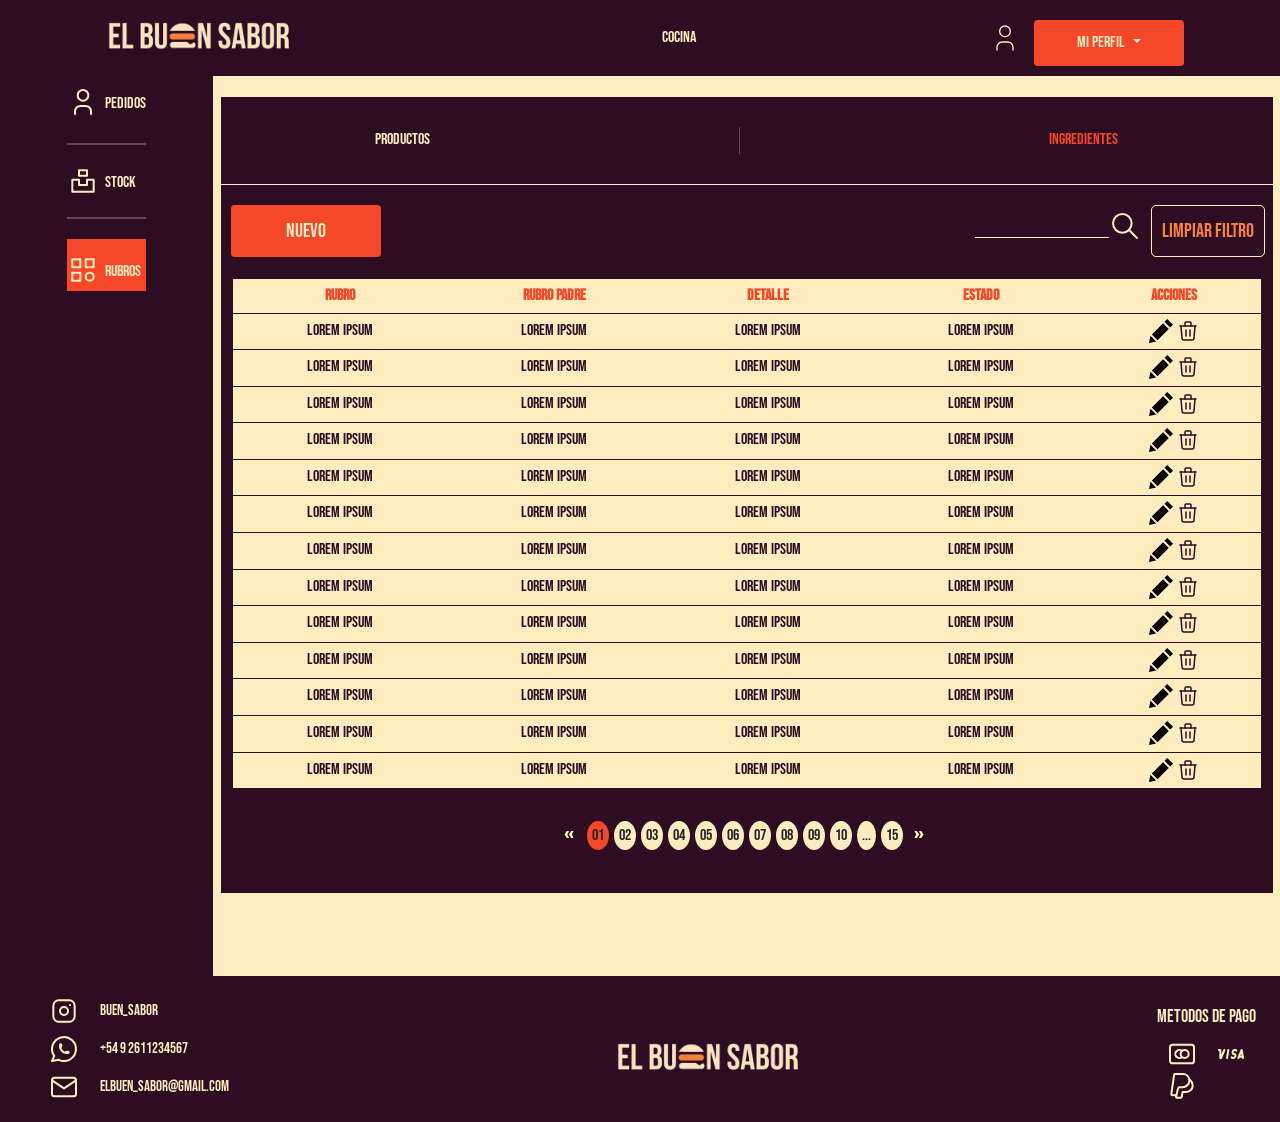
<file: index.html>
<!DOCTYPE html>
<html lang="en">
  <head>
    <meta charset="utf-8" />
    <meta name="viewport" content="width=device-width, initial-scale=1" />
    <title>El Buen Sabor</title>
    <link rel="preconnect" href="https://fonts.googleapis.com" />
    <link rel="preconnect" href="https://fonts.gstatic.com" crossorigin />
    <link
      href="https://fonts.googleapis.com/css2?family=Bebas+Neue&display=swap"
      rel="stylesheet"
    />
    <link
      href="https://cdn.jsdelivr.net/npm/bootstrap@5.3.2/dist/css/bootstrap.min.css"
      rel="stylesheet"
      integrity="sha384-T3c6CoIi6uLrA9TneNEoa7RxnatzjcDSCmG1MXxSR1GAsXEV/Dwwykc2MPK8M2HN"
      crossorigin="anonymous"
    />
    <link rel="stylesheet" href="https://www.w3schools.com/w3css/4/w3.css" />
    <link
      rel="stylesheet"
      href="https://cdnjs.cloudflare.com/ajax/libs/font-awesome/5.15.3/css/all.min.css"
      integrity="sha384-Sl538F5qz5z5Vw5TEyFz3qc9z5u5z5TC5E5B5R5s5u5C5R5o5V8V5C5C5C5E5V5R5o5u5n5I5s5"
      crossorigin="anonymous"
    />
    <link rel="stylesheet" href="/index.css" />
  </head>
  <body>
    <header
      class="d-flex flex-wrap align-items-center justify-content-center justify-content-between py-3"
      style="background-color: #2e0d23; padding: 0 96px"
    >
      <a
        href="/"
        class="d-flex align-items-center col-md-3 mb-2 mb-md-0 text-dark text-decoration-none"
      >
        <img src="/logo.png" alt="Logo el buen sabor" style="width: 200px" />
      </a>

      <ul class="nav col-12 col-md-auto mb-2 justify-content-center mb-md-0">
        <li>
          <a href="#" class="nav-link px-2" style="color: #ffedbf"
            >COCINA</a
          >
        </li>
      </ul>
      <div class="dropdown">
        <svg
          xmlns="http://www.w3.org/2000/svg"
          class="icon icon-tabler icon-tabler-user"
          width="32"
          height="32"
          viewBox="0 0 24 24"
          stroke-width="1"
          stroke="#ffedbf"
          fill="none"
          stroke-linecap="round"
          stroke-linejoin="round"
        >
          <path stroke="none" d="M0 0h24v24H0z" fill="none" />
          <path d="M8 7a4 4 0 1 0 8 0a4 4 0 0 0 -8 0" />
          <path d="M6 21v-2a4 4 0 0 1 4 -4h4a4 4 0 0 1 4 4v2" />
        </svg>
        <button
          class="btn dropdown-toggle"
          type="button"
          id="dropdownMenuButton"
          data-toggle="dropdown"
          aria-haspopup="true"
          aria-expanded="false"
          style="
            color: #ffedbf;
            font-size: var(--fuente-principal);
            text-transform: uppercase;
          "
        >
          MI PERFIL
        </button>
        <div class="dropdown-menu" aria-labelledby="dropdownMenuButton">
          <a class="dropdown-item" href="#">Action</a>
          <a class="dropdown-item" href="#">Another action</a>
          <a class="dropdown-item" href="#">Something else here</a>
        </div>
      </div>
    </header>

    <div class="container-fluid">
      <div class="row flex-nowrap">
        <div class="col-auto col-xl-2 px-0" style="background-color: #2e0d23">
          <div
            class="d-flex flex-column align-items-center align-items-sm-start px-3 pt-2 text-white min-vh-100"
          >
            <ul
              class="nav nav-pills flex-column mb-sm-auto mb-0 align-items-baseline w-50% d-block"
              style="margin: 0 auto"
              id="menu"
            >
              <li>
                <a href="#" class="nav-link align-middle px-0">
                  <svg
                    xmlns="http://www.w3.org/2000/svg"
                    class="icon icon-tabler icon-tabler-user"
                    width="32"
                    height="32"
                    viewBox="0 0 24 24"
                    stroke-width="1.5"
                    stroke="#ffedbf"
                    fill="none"
                    stroke-linecap="round"
                    stroke-linejoin="round"
                  >
                    <path stroke="none" d="M0 0h24v24H0z" fill="none" />
                    <path d="M8 7a4 4 0 1 0 8 0a4 4 0 0 0 -8 0" />
                    <path d="M6 21v-2a4 4 0 0 1 4 -4h4a4 4 0 0 1 4 4v2" />
                  </svg>
                  <span
                    class="ms-1 d-none d-sm-inline"
                    style="color: #ffedbf; text-align: center"
                    >PEDIDOS</span
                  >
                </a>
              </li>
              <hr
                style="
                  height: 2px;
                  border: none;
                  color: #ffedbf;
                  background-color: #ffedbf;
                "
              />

                  <svg
                    xmlns="http://www.w3.org/2000/svg"
                    class="icon icon-tabler icon-tabler-brand-unsplash"
                    width="32"
                    height="32"
                    viewBox="0 0 24 24"
                    stroke-width="1.5"
                    stroke="#ffedbf"
                    fill="none"
                    stroke-linecap="round"
                    stroke-linejoin="round"
                  >
                    <path stroke="none" d="M0 0h24v24H0z" fill="none" />
                    <path d="M4 11h5v4h6v-4h5v9h-16zm5 -7h6v4h-6z" />
                  </svg>
                  <span class="ms-1 d-none d-sm-inline" style="color: #ffedbf"
                    >STOCK</span
                  >
                </a>
              </li>
              <hr
                style="
                  height: 2px;
                  border: none;
                  color: #ffedbf;
                  background-color: #ffedbf;
                "
              />
              <li style="background-color: #f54828">
                <a
                  href="#submenu1"
                  data-bs-toggle="collapse"
                  class="nav-link px-0 align-middle"
                >
                <a href="#" class="nav-link px-0 align-middle">
                  <svg
                    xmlns="http://www.w3.org/2000/svg"
                    class="icon icon-tabler icon-tabler-category"
                    width="32"
                    height="32"
                    viewBox="0 0 24 24"
                    stroke-width="1.5"
                    stroke="#ffedbf"
                    fill="none"
                    stroke-linecap="round"
                    stroke-linejoin="round"
                  >
                    <path stroke="none" d="M0 0h24v24H0z" fill="none" />
                    <path d="M4 4h6v6h-6z" />
                    <path d="M14 4h6v6h-6z" />
                    <path d="M4 14h6v6h-6z" />
                    <path d="M17 17m-3 0a3 3 0 1 0 6 0a3 3 0 1 0 -6 0" />
                  </svg>
                  <span class="ms-1 d-none d-sm-inline" style="color: #ffedbf"
                    >RUBROS</span
                  ></a
                >
              </li>
            </ul>

            <hr />
          </div>
        </div>
        <div class="col py-3" style="overflow-x: auto">
          <div
            class="d-flex flex-wrap align-items-center justify-content-around py-3 tabla"
          >
            <a href="#">Productos</a>
            <hr class="hr-tabla" />
            <a href="#" style="color: #f54828">Ingredientes</a>
          </div>
          <hr style="color: #ffedbf; max-width: 98%; margin: 0 auto" />
          <div
            class="d-flex flex-wrap align-items-center justify-content-center justify-content-md-between py-3"
            style="background-color: #2e0d23"
          >
            <div>
              <button
                type="button"
                class="btn"
                data-toggle="modal"
                data-target="#exampleModalCenter"
              >
                NUEVO
              </button>
            </div>
            <div class="filtros">
              <input
                type="text"
                style="
                  background-color: #2e0d23;
                  border-bottom: 1px solid #ffedbf;
                  border-top: none;
                  border-left: none;
                  border-right: none;
                  color: #ffedbf;
                "
              />
              <svg
                xmlns="http://www.w3.org/2000/svg"
                class="icon icon-tabler icon-tabler-search"
                width="32"
                height="32"
                viewBox="0 0 24 24"
                stroke-width="1.5"
                stroke="#ffedbf"
                fill="none"
                stroke-linecap="round"
                stroke-linejoin="round"
              >
                <path stroke="none" d="M0 0h24v24H0z" fill="none" />
                <path d="M10 10m-7 0a7 7 0 1 0 14 0a7 7 0 1 0 -14 0" />
                <path d="M21 21l-6 -6" />
              </svg>
              <button class="btn-filtro">Limpiar filtro</button>
            </div>
          </div>
          <div
            class="container-fluid"
            style="background-color: #2e0d23; padding: 10px"
          >
            <div class="table-responsive">
              <table class="table" style="border: 2px solid #2e0d23">
                <thead style="text-align: center">
                  <tr>
                    <th
                      scope="col"
                      style="background-color: #ffedbf; color: #f54828"
                    >

                      RUBRO
                    </th>
                    <th
                      scope="col"
                      style="background-color: #ffedbf; color: #f54828"
                    >
                    RUBRO PADRE
                  </th>
                  <th
                    scope="col"
                    style="background-color: #ffedbf; color: #f54828"
                  >
                  DETALLE
                </th>
                <th
                  scope="col"
                  style="background-color: #ffedbf; color: #f54828"
                >
                      ESTADO
                    </th>
                    <th
                      scope="col"
                      style="background-color: #ffedbf; color: #f54828"
                    >
                      ACCIONES
                    </th>
                  </tr>
                </thead>
                <tbody style="text-align: center">
                  <tr>
                    <td style="color: #2e0d23">LOREM IPSUM</td>
                    <td style="color: #2e0d23">LOREM IPSUM</td>
                    <td style="color: #2e0d23">LOREM IPSUM</td>
                    <td style="color: #2e0d23">LOREM IPSUM</td>
                    <td style="color: #2e0d23">
                      <svg xmlns="http://www.w3.org/2000/svg" 
                      width="24" height="24" viewBox="0 0 24 24">
                      <path d="M7.127 22.562l-7.127 1.438 1.438-7.128 5.689 
                      5.69zm1.414-1.414l11.228-11.225-5.69-5.692-11.227 
                      11.227 5.689 5.69zm9.768-21.148l-2.816 2.817 5.691 5.691 
                      2.816-2.819-5.691-5.689z"/></svg>
                      <svg
                        xmlns="http://www.w3.org/2000/svg"
                        class="icon icon-tabler icon-tabler-trash"
                        width="24"
                        height="24"
                        viewBox="0 0 24 24"
                        stroke-width="1.5"
                        stroke="#2e0d23"
                        fill="none"
                        stroke-linecap="round"
                        stroke-linejoin="round"
                      >
                        <path stroke="none" d="M0 0h24v24H0z" fill="none" />
                        <path d="M4 7l16 0" />
                        <path d="M10 11l0 6" />
                        <path d="M14 11l0 6" />
                        <path
                          d="M5 7l1 12a2 2 0 0 0 2 2h8a2 2 0 0 0 2 -2l1 -12"
                        />
                        <path d="M9 7v-3a1 1 0 0 1 1 -1h4a1 1 0 0 1 1 1v3" />
                      </svg>
                    </td>
                  </tr>
                  <tr>
                    <td style="color: #2e0d23">LOREM IPSUM</td>
                    <td style="color: #2e0d23">LOREM IPSUM</td>
                    <td style="color: #2e0d23">LOREM IPSUM</td>
                    <td style="color: #2e0d23">LOREM IPSUM</td>
                    <td style="color: #2e0d23">
                      <svg xmlns="http://www.w3.org/2000/svg" 
                      width="24" height="24" viewBox="0 0 24 24">
                      <path d="M7.127 22.562l-7.127 1.438 1.438-7.128 5.689 
                      5.69zm1.414-1.414l11.228-11.225-5.69-5.692-11.227 
                      11.227 5.689 5.69zm9.768-21.148l-2.816 2.817 5.691 5.691 
                      2.816-2.819-5.691-5.689z"/></svg>
                      <svg
                        xmlns="http://www.w3.org/2000/svg"
                        class="icon icon-tabler icon-tabler-trash"
                        width="24"
                        height="24"
                        viewBox="0 0 24 24"
                        stroke-width="1.5"
                        stroke="#2e0d23"
                        fill="none"
                        stroke-linecap="round"
                        stroke-linejoin="round"
                      >
                        <path stroke="none" d="M0 0h24v24H0z" fill="none" />
                        <path d="M4 7l16 0" />
                        <path d="M10 11l0 6" />
                        <path d="M14 11l0 6" />
                        <path
                          d="M5 7l1 12a2 2 0 0 0 2 2h8a2 2 0 0 0 2 -2l1 -12"
                        />
                        <path d="M9 7v-3a1 1 0 0 1 1 -1h4a1 1 0 0 1 1 1v3" />
                      </svg>
                    </td>
                  </tr>
                  <tr>
                    <td style="color: #2e0d23">LOREM IPSUM</td>
                    <td style="color: #2e0d23">LOREM IPSUM</td>
                    <td style="color: #2e0d23">LOREM IPSUM</td>
                    <td style="color: #2e0d23">LOREM IPSUM</td>
                    <td style="color: #2e0d23">
                      <svg xmlns="http://www.w3.org/2000/svg" 
                      width="24" height="24" viewBox="0 0 24 24">
                      <path d="M7.127 22.562l-7.127 1.438 1.438-7.128 5.689 
                      5.69zm1.414-1.414l11.228-11.225-5.69-5.692-11.227 
                      11.227 5.689 5.69zm9.768-21.148l-2.816 2.817 5.691 5.691 
                      2.816-2.819-5.691-5.689z"/></svg>
                      <svg
                        xmlns="http://www.w3.org/2000/svg"
                        class="icon icon-tabler icon-tabler-trash"
                        width="24"
                        height="24"
                        viewBox="0 0 24 24"
                        stroke-width="1.5"
                        stroke="#2e0d23"
                        fill="none"
                        stroke-linecap="round"
                        stroke-linejoin="round"
                      >
                        <path stroke="none" d="M0 0h24v24H0z" fill="none" />
                        <path d="M4 7l16 0" />
                        <path d="M10 11l0 6" />
                        <path d="M14 11l0 6" />
                        <path
                          d="M5 7l1 12a2 2 0 0 0 2 2h8a2 2 0 0 0 2 -2l1 -12"
                        />
                        <path d="M9 7v-3a1 1 0 0 1 1 -1h4a1 1 0 0 1 1 1v3" />
                      </svg>
                    </td>
                  </tr>
                  <tr>
                    <td style="color: #2e0d23">LOREM IPSUM</td>
                    <td style="color: #2e0d23">LOREM IPSUM</td>
                    <td style="color: #2e0d23">LOREM IPSUM</td>
                    <td style="color: #2e0d23">LOREM IPSUM</td>
                    <td style="color: #2e0d23">
                      <svg xmlns="http://www.w3.org/2000/svg" 
                      width="24" height="24" viewBox="0 0 24 24">
                      <path d="M7.127 22.562l-7.127 1.438 1.438-7.128 5.689 
                      5.69zm1.414-1.414l11.228-11.225-5.69-5.692-11.227 
                      11.227 5.689 5.69zm9.768-21.148l-2.816 2.817 5.691 5.691 
                      2.816-2.819-5.691-5.689z"/></svg>
                      <svg
                        xmlns="http://www.w3.org/2000/svg"
                        class="icon icon-tabler icon-tabler-trash"
                        width="24"
                        height="24"
                        viewBox="0 0 24 24"
                        stroke-width="1.5"
                        stroke="#2e0d23"
                        fill="none"
                        stroke-linecap="round"
                        stroke-linejoin="round"
                      >
                        <path stroke="none" d="M0 0h24v24H0z" fill="none" />
                        <path d="M4 7l16 0" />
                        <path d="M10 11l0 6" />
                        <path d="M14 11l0 6" />
                        <path
                          d="M5 7l1 12a2 2 0 0 0 2 2h8a2 2 0 0 0 2 -2l1 -12"
                        />
                        <path d="M9 7v-3a1 1 0 0 1 1 -1h4a1 1 0 0 1 1 1v3" />
                      </svg>
                    </td>
                  </tr>
                  <tr>
                    <td style="color: #2e0d23">LOREM IPSUM</td>
                    <td style="color: #2e0d23">LOREM IPSUM</td>
                    <td style="color: #2e0d23">LOREM IPSUM</td>
                    <td style="color: #2e0d23">LOREM IPSUM</td>
                    <td style="color: #2e0d23">
                      <svg xmlns="http://www.w3.org/2000/svg" 
                      width="24" height="24" viewBox="0 0 24 24">
                      <path d="M7.127 22.562l-7.127 1.438 1.438-7.128 5.689 
                      5.69zm1.414-1.414l11.228-11.225-5.69-5.692-11.227 
                      11.227 5.689 5.69zm9.768-21.148l-2.816 2.817 5.691 5.691 
                      2.816-2.819-5.691-5.689z"/></svg>
                      <svg
                        xmlns="http://www.w3.org/2000/svg"
                        class="icon icon-tabler icon-tabler-trash"
                        width="24"
                        height="24"
                        viewBox="0 0 24 24"
                        stroke-width="1.5"
                        stroke="#2e0d23"
                        fill="none"
                        stroke-linecap="round"
                        stroke-linejoin="round"
                      >
                        <path stroke="none" d="M0 0h24v24H0z" fill="none" />
                        <path d="M4 7l16 0" />
                        <path d="M10 11l0 6" />
                        <path d="M14 11l0 6" />
                        <path
                          d="M5 7l1 12a2 2 0 0 0 2 2h8a2 2 0 0 0 2 -2l1 -12"
                        />
                        <path d="M9 7v-3a1 1 0 0 1 1 -1h4a1 1 0 0 1 1 1v3" />
                      </svg>
                    </td>
                  </tr>
                  <tr>
                    <td style="color: #2e0d23">LOREM IPSUM</td>
                    <td style="color: #2e0d23">LOREM IPSUM</td>
                    <td style="color: #2e0d23">LOREM IPSUM</td>
                    <td style="color: #2e0d23">LOREM IPSUM</td>
                    <td style="color: #2e0d23">
                      <svg xmlns="http://www.w3.org/2000/svg" 
                      width="24" height="24" viewBox="0 0 24 24">
                      <path d="M7.127 22.562l-7.127 1.438 1.438-7.128 5.689 
                      5.69zm1.414-1.414l11.228-11.225-5.69-5.692-11.227 
                      11.227 5.689 5.69zm9.768-21.148l-2.816 2.817 5.691 5.691 
                      2.816-2.819-5.691-5.689z"/></svg>
                      <svg
                        xmlns="http://www.w3.org/2000/svg"
                        class="icon icon-tabler icon-tabler-trash"
                        width="24"
                        height="24"
                        viewBox="0 0 24 24"
                        stroke-width="1.5"
                        stroke="#2e0d23"
                        fill="none"
                        stroke-linecap="round"
                        stroke-linejoin="round"
                      >
                        <path stroke="none" d="M0 0h24v24H0z" fill="none" />
                        <path d="M4 7l16 0" />
                        <path d="M10 11l0 6" />
                        <path d="M14 11l0 6" />
                        <path
                          d="M5 7l1 12a2 2 0 0 0 2 2h8a2 2 0 0 0 2 -2l1 -12"
                        />
                        <path d="M9 7v-3a1 1 0 0 1 1 -1h4a1 1 0 0 1 1 1v3" />
                      </svg>
                    </td>
                  </tr>
                  <tr>
                    <td style="color: #2e0d23">LOREM IPSUM</td>
                    <td style="color: #2e0d23">LOREM IPSUM</td>
                    <td style="color: #2e0d23">LOREM IPSUM</td>
                    <td style="color: #2e0d23">LOREM IPSUM</td>
                    <td style="color: #2e0d23">
                      <svg xmlns="http://www.w3.org/2000/svg" 
                      width="24" height="24" viewBox="0 0 24 24">
                      <path d="M7.127 22.562l-7.127 1.438 1.438-7.128 5.689 
                      5.69zm1.414-1.414l11.228-11.225-5.69-5.692-11.227 
                      11.227 5.689 5.69zm9.768-21.148l-2.816 2.817 5.691 5.691 
                      2.816-2.819-5.691-5.689z"/></svg>
                      <svg
                        xmlns="http://www.w3.org/2000/svg"
                        class="icon icon-tabler icon-tabler-trash"
                        width="24"
                        height="24"
                        viewBox="0 0 24 24"
                        stroke-width="1.5"
                        stroke="#2e0d23"
                        fill="none"
                        stroke-linecap="round"
                        stroke-linejoin="round"
                      >
                        <path stroke="none" d="M0 0h24v24H0z" fill="none" />
                        <path d="M4 7l16 0" />
                        <path d="M10 11l0 6" />
                        <path d="M14 11l0 6" />
                        <path
                          d="M5 7l1 12a2 2 0 0 0 2 2h8a2 2 0 0 0 2 -2l1 -12"
                        />
                        <path d="M9 7v-3a1 1 0 0 1 1 -1h4a1 1 0 0 1 1 1v3" />
                      </svg>
                    </td>
                  </tr>
                  <tr>
                    <td style="color: #2e0d23">LOREM IPSUM</td>
                    <td style="color: #2e0d23">LOREM IPSUM</td>
                    <td style="color: #2e0d23">LOREM IPSUM</td>
                    <td style="color: #2e0d23">LOREM IPSUM</td>
                    <td style="color: #2e0d23">
                      <svg xmlns="http://www.w3.org/2000/svg" 
                      width="24" height="24" viewBox="0 0 24 24">
                      <path d="M7.127 22.562l-7.127 1.438 1.438-7.128 5.689 
                      5.69zm1.414-1.414l11.228-11.225-5.69-5.692-11.227 
                      11.227 5.689 5.69zm9.768-21.148l-2.816 2.817 5.691 5.691 
                      2.816-2.819-5.691-5.689z"/></svg>
                      <svg
                        xmlns="http://www.w3.org/2000/svg"
                        class="icon icon-tabler icon-tabler-trash"
                        width="24"
                        height="24"
                        viewBox="0 0 24 24"
                        stroke-width="1.5"
                        stroke="#2e0d23"
                        fill="none"
                        stroke-linecap="round"
                        stroke-linejoin="round"
                      >
                        <path stroke="none" d="M0 0h24v24H0z" fill="none" />
                        <path d="M4 7l16 0" />
                        <path d="M10 11l0 6" />
                        <path d="M14 11l0 6" />
                        <path
                          d="M5 7l1 12a2 2 0 0 0 2 2h8a2 2 0 0 0 2 -2l1 -12"
                        />
                        <path d="M9 7v-3a1 1 0 0 1 1 -1h4a1 1 0 0 1 1 1v3" />
                      </svg>
                    </td>
                  </tr>
                  <tr>
                    <td style="color: #2e0d23">LOREM IPSUM</td>
                    <td style="color: #2e0d23">LOREM IPSUM</td>
                    <td style="color: #2e0d23">LOREM IPSUM</td>
                    <td style="color: #2e0d23">LOREM IPSUM</td>
                    <td style="color: #2e0d23">
                      <svg xmlns="http://www.w3.org/2000/svg" 
                      width="24" height="24" viewBox="0 0 24 24">
                      <path d="M7.127 22.562l-7.127 1.438 1.438-7.128 5.689 
                      5.69zm1.414-1.414l11.228-11.225-5.69-5.692-11.227 
                      11.227 5.689 5.69zm9.768-21.148l-2.816 2.817 5.691 5.691 
                      2.816-2.819-5.691-5.689z"/></svg>
                      <svg
                        xmlns="http://www.w3.org/2000/svg"
                        class="icon icon-tabler icon-tabler-trash"
                        width="24"
                        height="24"
                        viewBox="0 0 24 24"
                        stroke-width="1.5"
                        stroke="#2e0d23"
                        fill="none"
                        stroke-linecap="round"
                        stroke-linejoin="round"
                      >
                        <path stroke="none" d="M0 0h24v24H0z" fill="none" />
                        <path d="M4 7l16 0" />
                        <path d="M10 11l0 6" />
                        <path d="M14 11l0 6" />
                        <path
                          d="M5 7l1 12a2 2 0 0 0 2 2h8a2 2 0 0 0 2 -2l1 -12"
                        />
                        <path d="M9 7v-3a1 1 0 0 1 1 -1h4a1 1 0 0 1 1 1v3" />
                      </svg>
                    </td>
                  </tr>
                  <tr>
                    <td style="color: #2e0d23">LOREM IPSUM</td>
                    <td style="color: #2e0d23">LOREM IPSUM</td>
                    <td style="color: #2e0d23">LOREM IPSUM</td>
                    <td style="color: #2e0d23">LOREM IPSUM</td>
                    <td style="color: #2e0d23">
                      <svg xmlns="http://www.w3.org/2000/svg" 
                      width="24" height="24" viewBox="0 0 24 24">
                      <path d="M7.127 22.562l-7.127 1.438 1.438-7.128 5.689 
                      5.69zm1.414-1.414l11.228-11.225-5.69-5.692-11.227 
                      11.227 5.689 5.69zm9.768-21.148l-2.816 2.817 5.691 5.691 
                      2.816-2.819-5.691-5.689z"/></svg>
                      <svg
                        xmlns="http://www.w3.org/2000/svg"
                        class="icon icon-tabler icon-tabler-trash"
                        width="24"
                        height="24"
                        viewBox="0 0 24 24"
                        stroke-width="1.5"
                        stroke="#2e0d23"
                        fill="none"
                        stroke-linecap="round"
                        stroke-linejoin="round"
                      >
                        <path stroke="none" d="M0 0h24v24H0z" fill="none" />
                        <path d="M4 7l16 0" />
                        <path d="M10 11l0 6" />
                        <path d="M14 11l0 6" />
                        <path
                          d="M5 7l1 12a2 2 0 0 0 2 2h8a2 2 0 0 0 2 -2l1 -12"
                        />
                        <path d="M9 7v-3a1 1 0 0 1 1 -1h4a1 1 0 0 1 1 1v3" />
                      </svg>
                    </td>
                  </tr>
                  <tr>
                    <td style="color: #2e0d23">LOREM IPSUM</td>
                    <td style="color: #2e0d23">LOREM IPSUM</td>
                    <td style="color: #2e0d23">LOREM IPSUM</td>
                    <td style="color: #2e0d23">LOREM IPSUM</td>
                    <td style="color: #2e0d23">
                      <svg xmlns="http://www.w3.org/2000/svg" 
                      width="24" height="24" viewBox="0 0 24 24">
                      <path d="M7.127 22.562l-7.127 1.438 1.438-7.128 5.689 
                      5.69zm1.414-1.414l11.228-11.225-5.69-5.692-11.227 
                      11.227 5.689 5.69zm9.768-21.148l-2.816 2.817 5.691 5.691 
                      2.816-2.819-5.691-5.689z"/></svg>
                      <svg
                        xmlns="http://www.w3.org/2000/svg"
                        class="icon icon-tabler icon-tabler-trash"
                        width="24"
                        height="24"
                        viewBox="0 0 24 24"
                        stroke-width="1.5"
                        stroke="#2e0d23"
                        fill="none"
                        stroke-linecap="round"
                        stroke-linejoin="round"
                      >
                        <path stroke="none" d="M0 0h24v24H0z" fill="none" />
                        <path d="M4 7l16 0" />
                        <path d="M10 11l0 6" />
                        <path d="M14 11l0 6" />
                        <path
                          d="M5 7l1 12a2 2 0 0 0 2 2h8a2 2 0 0 0 2 -2l1 -12"
                        />
                        <path d="M9 7v-3a1 1 0 0 1 1 -1h4a1 1 0 0 1 1 1v3" />
                      </svg>
                    </td>
                    
                  </tr>
                  <tr>
                    <td style="color: #2e0d23">LOREM IPSUM</td>
                    <td style="color: #2e0d23">LOREM IPSUM</td>
                    <td style="color: #2e0d23">LOREM IPSUM</td>
                    <td style="color: #2e0d23">LOREM IPSUM</td>
                    <td style="color: #2e0d23">
                      <svg xmlns="http://www.w3.org/2000/svg" 
                      width="24" height="24" viewBox="0 0 24 24">
                      <path d="M7.127 22.562l-7.127 1.438 1.438-7.128 5.689 
                      5.69zm1.414-1.414l11.228-11.225-5.69-5.692-11.227 
                      11.227 5.689 5.69zm9.768-21.148l-2.816 2.817 5.691 5.691 
                      2.816-2.819-5.691-5.689z"/></svg>
                      <svg
                        xmlns="http://www.w3.org/2000/svg"
                        class="icon icon-tabler icon-tabler-trash"
                        width="24"
                        height="24"
                        viewBox="0 0 24 24"
                        stroke-width="1.5"
                        stroke="#2e0d23"
                        fill="none"
                        stroke-linecap="round"
                        stroke-linejoin="round"
                      >
                        <path stroke="none" d="M0 0h24v24H0z" fill="none" />
                        <path d="M4 7l16 0" />
                        <path d="M10 11l0 6" />
                        <path d="M14 11l0 6" />
                        <path
                          d="M5 7l1 12a2 2 0 0 0 2 2h8a2 2 0 0 0 2 -2l1 -12"
                        />
                        <path d="M9 7v-3a1 1 0 0 1 1 -1h4a1 1 0 0 1 1 1v3" />
                      </svg>
                    </td>
                  </tr>
                  <tr>
                    <td style="color: #2e0d23">LOREM IPSUM</td>
                    <td style="color: #2e0d23">LOREM IPSUM</td>
                    <td style="color: #2e0d23">LOREM IPSUM</td>
                    <td style="color: #2e0d23">LOREM IPSUM</td>
                    <td style="color: #2e0d23">
                      <svg xmlns="http://www.w3.org/2000/svg" 
                      width="24" height="24" viewBox="0 0 24 24">
                      <path d="M7.127 22.562l-7.127 1.438 1.438-7.128 5.689 
                      5.69zm1.414-1.414l11.228-11.225-5.69-5.692-11.227 
                      11.227 5.689 5.69zm9.768-21.148l-2.816 2.817 5.691 5.691 
                      2.816-2.819-5.691-5.689z"/></svg>
                      <svg
                        xmlns="http://www.w3.org/2000/svg"
                        class="icon icon-tabler icon-tabler-trash"
                        width="24"
                        height="24"
                        viewBox="0 0 24 24"
                        stroke-width="1.5"
                        stroke="#2e0d23"
                        fill="none"
                        stroke-linecap="round"
                        stroke-linejoin="round"
                      >
                        <path stroke="none" d="M0 0h24v24H0z" fill="none" />
                        <path d="M4 7l16 0" />
                        <path d="M10 11l0 6" />
                        <path d="M14 11l0 6" />
                        <path
                          d="M5 7l1 12a2 2 0 0 0 2 2h8a2 2 0 0 0 2 -2l1 -12"
                        />
                        <path d="M9 7v-3a1 1 0 0 1 1 -1h4a1 1 0 0 1 1 1v3" />
                      </svg>
                    </td>
                  </tr>
                </tbody>
              </table>
            </div>
            <div
              class="d-flex flex-wrap align-items-center justify-content-around py-3"
            >
              <nav>
                <ul
                  class="pagination flex-wrap"
                  style="justify-content: center; align-items: center"
                >
                  <li class="page-item">
                    <a
                      class="page-link"
                      href="#"
                      aria-label="Previous"
                      style="
                        margin-right: 5px;
                        border-radius: 50%;
                        background-color: #2e0d23;
                        border: 0;
                      "
                    >
                      <span
                        aria-hidden="true"
                        style="color: #ffedbf; font-size: 30px"
                        >&laquo;</span
                      >
                    </a>
                  </li>
                  <li>
                    <a
                      style="
                        background-color: #f54828;
                        border-radius: 50%;
                        padding: 5px;
                        text-decoration: none;
                        height: 10px;
                        width: 10px;
                        margin-right: 5px;
                      "
                      href="#"
                      >01</a
                    >
                  </li>
                  <li>
                    <a
                      style="
                        background-color: #ffedbf;
                        border-radius: 50%;
                        padding: 5px;
                        text-decoration: none;
                        margin-right: 5px;
                      "
                      href="#"
                      >02</a
                    >
                  </li>
                  <li>
                    <a
                      style="
                        background-color: #ffedbf;
                        border-radius: 50%;
                        padding: 5px;
                        text-decoration: none;
                        margin-right: 5px;
                      "
                      href="#"
                      >03</a
                    >
                  </li>
                  <li>
                    <a
                      style="
                        background-color: #ffedbf;
                        border-radius: 50%;
                        padding: 5px;
                        text-decoration: none;
                        margin-right: 5px;
                      "
                      href="#"
                      >04</a
                    >
                  </li>
                  <li>
                    <a
                      style="
                        background-color: #ffedbf;
                        border-radius: 50%;
                        padding: 5px;
                        text-decoration: none;
                        margin-right: 5px;
                      "
                      href="#"
                      >05</a
                    >
                  </li>
                  <li>
                    <a
                      style="
                        background-color: #ffedbf;
                        border-radius: 50%;
                        padding: 5px;
                        text-decoration: none;
                        margin-right: 5px;
                      "
                      href="#"
                      >06</a
                    >
                  </li>
                  <li>
                    <a
                      style="
                        background-color: #ffedbf;
                        border-radius: 50%;
                        padding: 5px;
                        text-decoration: none;
                        margin-right: 5px;
                      "
                      href="#"
                      >07</a
                    >
                  </li>
                  <li>
                    <a
                      style="
                        background-color: #ffedbf;
                        border-radius: 50%;
                        padding: 5px;
                        text-decoration: none;
                        margin-right: 5px;
                      "
                      href="#"
                      >08</a
                    >
                  </li>
                  <li>
                    <a
                      style="
                        background-color: #ffedbf;
                        border-radius: 50%;
                        padding: 5px;
                        text-decoration: none;
                        margin-right: 5px;
                      "
                      href="#"
                      >09</a
                    >
                  </li>
                  <li>
                    <a
                      style="
                        background-color: #ffedbf;
                        border-radius: 50%;
                        padding: 5px;
                        text-decoration: none;
                        margin-right: 5px;
                      "
                      href="#"
                      >10</a
                    >
                  </li>
                  <li>
                    <a
                      style="
                        background-color: #ffedbf;
                        border-radius: 50%;
                        padding: 5px;
                        text-decoration: none;
                        margin-right: 5px;
                      "
                      href="#"
                      >...</a
                    >
                  </li>
                  <li>
                    <a
                      style="
                        background-color: #ffedbf;
                        border-radius: 50%;
                        padding: 5px;
                        text-decoration: none;
                        margin-right: 5px;
                      "
                      href="#"
                      >15</a
                    >
                  </li>
                  <li class="page-item">
                    <a
                      class="page-link"
                      href="#"
                      aria-label="Next"
                      style="
                        margin-right: 5px;
                        border-radius: 50%;
                        background-color: #2e0d23;
                        border: 0;
                      "
                    >
                      <span
                        aria-hidden="true"
                        style="color: #ffedbf; font-size: 30px"
                        >&raquo;</span
                      >
                    </a>
                  </li>
                </ul>
              </nav>
            </div>
          </div>
        </div>
      </div>
    </div>
    <div>
      <footer
        class="d-flex flex-wrap justify-content-between align-items-center"
        style="background-color: #2e0d23"
      >
        <div style="padding: 16px 24px">
          <div
            style="
              padding: 0 24px;
              display: flex;
              align-items: center;
              gap: 2rem;
            "
          >
            <svg
              xmlns="http://www.w3.org/2000/svg"
              class="icon icon-tabler icon-tabler-brand-instagram"
              width="32"
              height="32"
              viewBox="0 0 24 24"
              stroke-width="1.5"
              stroke="#ffedbf"
              fill="none"
              stroke-linecap="round"
              stroke-linejoin="round"
            >
              <path stroke="none" d="M0 0h24v24H0z" fill="none" />
              <path
                d="M4 4m0 4a4 4 0 0 1 4 -4h8a4 4 0 0 1 4 4v8a4 4 0 0 1 -4 4h-8a4 4 0 0 1 -4 -4z"
              />
              <path d="M12 12m-3 0a3 3 0 1 0 6 0a3 3 0 1 0 -6 0" />
              <path d="M16.5 7.5l0 .01" />
            </svg>
            <h3 style="font-size: 1.5rem; color: #ffedbf">BUEN_SABOR</h3>
          </div>
          <div
            style="
              padding: 0 24px;
              display: flex;
              align-items: center;
              gap: 2rem;
            "
          >
            <svg
              xmlns="http://www.w3.org/2000/svg"
              class="icon icon-tabler icon-tabler-brand-whatsapp"
              width="32"
              height="32"
              viewBox="0 0 24 24"
              stroke-width="1.5"
              stroke="#ffedbf"
              fill="none"
              stroke-linecap="round"
              stroke-linejoin="round"
            >
              <path stroke="none" d="M0 0h24v24H0z" fill="none" />
              <path d="M3 21l1.65 -3.8a9 9 0 1 1 3.4 2.9l-5.05 .9" />
              <path
                d="M9 10a.5 .5 0 0 0 1 0v-1a.5 .5 0 0 0 -1 0v1a5 5 0 0 0 5 5h1a.5 .5 0 0 0 0 -1h-1a.5 .5 0 0 0 0 1"
              />
            </svg>
            <h3 style="font-size: 1.5rem; color: #ffedbf">+54 9 2611234567</h3>
          </div>
          <div
            style="
              padding: 0 24px;
              display: flex;
              align-items: center;
              gap: 2rem;
            "
          >
            <svg
              xmlns="http://www.w3.org/2000/svg"
              class="icon icon-tabler icon-tabler-mail"
              width="32"
              height="32"
              viewBox="0 0 24 24"
              stroke-width="1.5"
              stroke="#ffedbf"
              fill="none"
              stroke-linecap="round"
              stroke-linejoin="round"
            >
              <path stroke="none" d="M0 0h24v24H0z" fill="none" />
              <path
                d="M3 7a2 2 0 0 1 2 -2h14a2 2 0 0 1 2 2v10a2 2 0 0 1 -2 2h-14a2 2 0 0 1 -2 -2v-10z"
              />
              <path d="M3 7l9 6l9 -6" />
            </svg>
            <h3 style="font-size: 1.5rem; color: #ffedbf">
              ELBUEN_SABOR@GMAIL.COM
            </h3>
          </div>
        </div>
        <div style="margin-top: 2rem">
          <img src="/logo.png" alt="LOGO EL BUEN SABOR" width="200px" />
        </div>
        <div class="grid" style="padding: 16px 24px">
          <h2 style="font-size: 1.8rem; color: #ffedbf">METODOS DE PAGO</h2>
          <svg
            xmlns="http://www.w3.org/2000/svg"
            class="icon icon-tabler icon-tabler-brand-mastercard"
            width="32"
            height="32"
            viewBox="0 0 24 24"
            stroke-width="1.5"
            stroke="#ffedbf"
            fill="none"
            stroke-linecap="round"
            stroke-linejoin="round"
          >
            <path stroke="none" d="M0 0h24v24H0z" fill="none" />
            <path d="M14 12m-3 0a3 3 0 1 0 6 0a3 3 0 1 0 -6 0" />
            <path d="M12 9.765a3 3 0 1 0 0 4.47" />
            <path
              d="M3 5m0 2a2 2 0 0 1 2 -2h14a2 2 0 0 1 2 2v10a2 2 0 0 1 -2 2h-14a2 2 0 0 1 -2 -2z"
            />
          </svg>
          <svg
            xmlns="http://www.w3.org/2000/svg"
            class="icon icon-tabler icon-tabler-brand-visa"
            width="32"
            height="32"
            viewBox="0 0 24 24"
            stroke-width="1.5"
            stroke="#ffedbf"
            fill="none"
            stroke-linecap="round"
            stroke-linejoin="round"
          >
            <path stroke="none" d="M0 0h24v24H0z" fill="none" />
            <path d="M21 15l-1 -6l-2.5 6" />
            <path d="M9 15l1 -6" />
            <path d="M3 9h1v6h.5l2.5 -6" />
            <path
              d="M16 9.5a.5 .5 0 0 0 -.5 -.5h-.75c-.721 0 -1.337 .521 -1.455 1.233l-.09 .534a1.059 1.059 0 0 0 1.045 1.233a1.059 1.059 0 0 1 1.045 1.233l-.09 .534a1.476 1.476 0 0 1 -1.455 1.233h-.75a.5 .5 0 0 1 -.5 -.5"
            />
            <path d="M18 14h2.7" />
          </svg>
          <svg
            xmlns="http://www.w3.org/2000/svg"
            class="icon icon-tabler icon-tabler-brand-paypal"
            width="32"
            height="32"
            viewBox="0 0 24 24"
            stroke-width="1.5"
            stroke="#ffedbf"
            fill="none"
            stroke-linecap="round"
            stroke-linejoin="round"
          >
            <path stroke="none" d="M0 0h24v24H0z" fill="none" />
            <path
              d="M10 13l2.5 0c2.5 0 5 -2.5 5 -5c0 -3 -1.9 -5 -5 -5h-5.5c-.5 0 -1 .5 -1 1l-2 14c0 .5 .5 1 1 1h2.8l1.2 -5c.1 -.6 .4 -1 1 -1zm7.5 -5.8c1.7 1 2.5 2.8 2.5 4.8c0 2.5 -2.5 4.5 -5 4.5h-2.6l-.6 3.6a1 1 0 0 1 -1 .8l-2.7 0a.5 .5 0 0 1 -.5 -.6l.2 -1.4"
            />
          </svg>
        </div>
      </footer>
    </div>

    <div
      class="modal fade"
      id="exampleModalCenter"
      tabindex="-1"
      role="dialog"
      aria-labelledby="exampleModalCenterTitle"
      aria-hidden="true"
      style="width: 0 auto"
    >
      <div
        class="modal-dialog modal-dialog-centered container flex-wrap"
        role="document"
      >
        <div
          class="modal-content"
          style="background-color: #2e0d23; color: #ffedbf"
        >
          <div
            class="modal-header"
            style="justify-content: center; border-color: #ffedbf"
          >
            <h5 class="modal-title" id="exampleModalLongTitle">
              CREAR/MODIFICAR RUBRO
            </h5>
          </div>
          <div class="modal-body modal-grid">
            <input
              type="text"
              class="input-class"
              placeholder="NOMBRE"
              style="
                color: #f7803c;
                background-color: #2e0d23;
                border-color: #f54828;
                border-radius: 5px;
                padding: 0.5rem;
              "
            />
            <input
              type="text"
              class="input-class"
              placeholder="DESCRIPCION"
              style="
                color: #f7803c;
                background-color: #2e0d23;
                border-color: #f54828;
                border-radius: 5px;
                padding: 0.5rem;
              "
            />
            <input
              type="text"
              class="input-class"
              placeholder="ESTADO ALTA/BAJA"
              style="
                color: #f7803c;
                background-color: #2e0d23;
                border-color: #f54828;
                border-radius: 5px;
                padding: 0.5rem;
              "
            />
            <input
              type="text"
              class="input-class"
              placeholder="IMAGEN(SUBIR ARCHIVO)"
              style="
                color: #f7803c;
                background-color: #2e0d23;
                border-color: #f54828;
                border-radius: 5px;
                padding: 0.5rem;
              "
            />
          </div>
          <div
            class="modal-footer"
            style="margin: 0 auto; border-color: #ffedbf; border: none"
          >
            <button type="button" class="btn" data-dismiss="modal">
              CANCELAR
            </button>
            <button type="button" class="btn">GUARDAR</button>
          </div>
        </div>
      </div>
    </div>

    <div
      class="modal fade"
      id="exampleModalCenter2"
      tabindex="-1"
      role="dialog"
      aria-labelledby="exampleModalCenterTitle"
      aria-hidden="true"
    >
      <div
        class="modal-dialog modal-dialog-centered flex-wrap container"
        role="document"
      >
        <div
          class="modal-content"
          style="
            background-color: #2e0d23;
            color: #ffedbf;
            display: flex;
            flex-direction: column;
          "
        >
          <div
            class="modal-header"
            style="justify-content: center; border-color: #ffedbf"
          >
  
    <script
      src="https://cdn.jsdelivr.net/npm/bootstrap@5.3.2/dist/js/bootstrap.bundle.min.js"
      integrity="sha384-C6RzsynM9kWDrMNeT87bh95OGNyZPhcTNXj1NW7RuBCsyN/o0jlpcV8Qyq46cDfL"
      crossorigin="anonymous"
    ></script>
    <script src="https://ajax.googleapis.com/ajax/libs/jquery/3.5.1/jquery.min.js"></script>
    <script src="https://cdnjs.cloudflare.com/ajax/libs/popper.js/1.16.0/umd/popper.min.js"></script>
    <script src="https://maxcdn.bootstrapcdn.com/bootstrap/4.5.2/js/bootstrap.min.js"></script>
  </body>
</html>
</file>
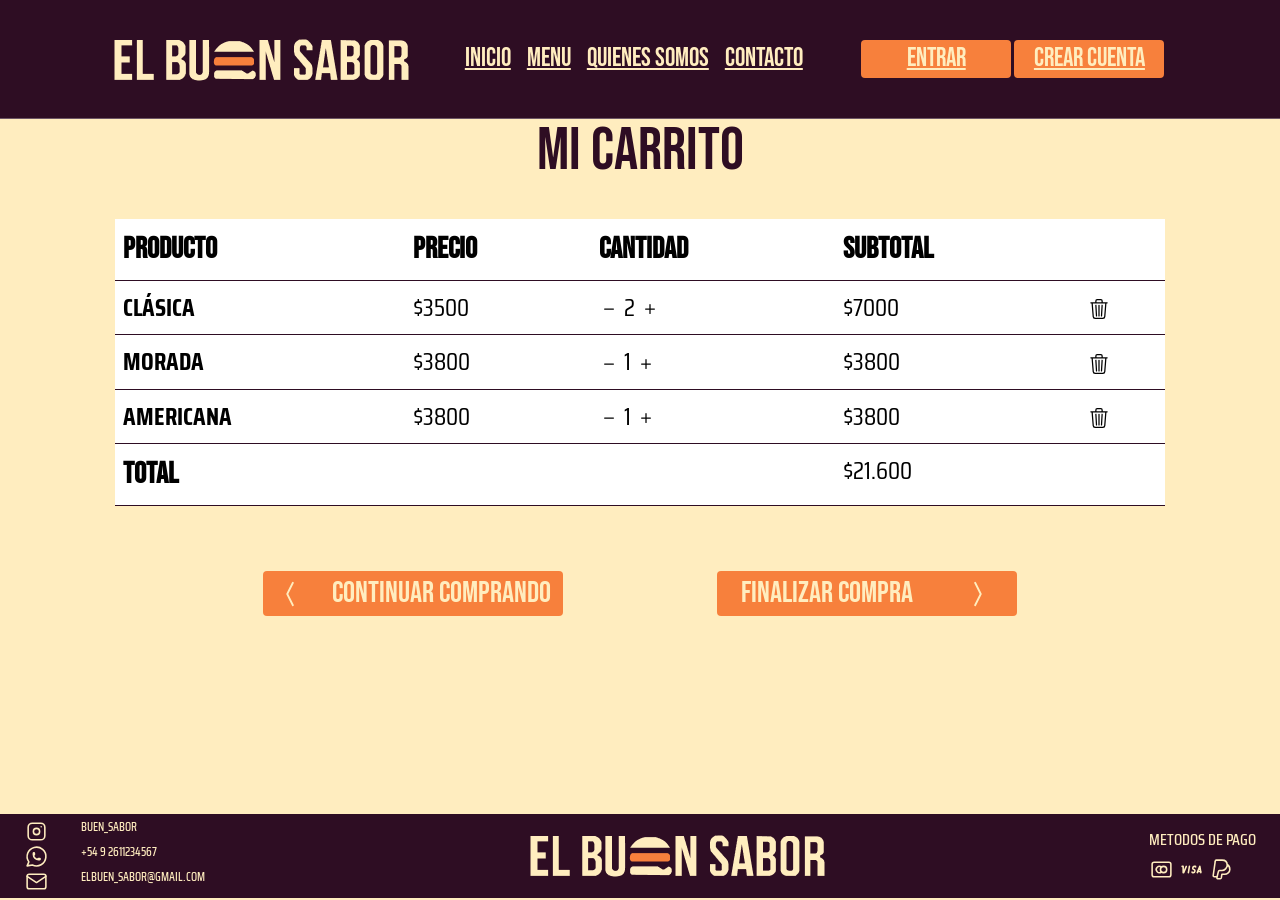
<file: cartProduct.html>
<!DOCTYPE html>
<html lang="en">
<head>
  <meta charset="UTF-8">
  <meta name="viewport" content="width=device-width, initial-scale=1.0">
  <title>Document</title>
  <link href="https://cdn.jsdelivr.net/npm/bootstrap@5.2.3/dist/css/bootstrap.min.css" rel="stylesheet" integrity="sha384-rbsA2VBKQhggwzxH7pPCaAqO46MgnOM80zW1RWuH61DGLwZJEdK2Kadq2F9CUG65" crossorigin="anonymous">
  <link rel="stylesheet" href="https://cdn.jsdelivr.net/npm/bootstrap-icons@1.10.5/font/bootstrap-icons.css">
  <link rel="stylesheet" href="https://cdnjs.cloudflare.com/ajax/libs/font-awesome/6.2.1/css/all.min.css">
  <link rel="canonical" href="https://getbootstrap.com/docs/5.0/examples/album/">
   <link rel= "stylesheet" href="/Styles/cartProdcut.css">
</head>
<body>
  <header class="header">    
    <div class="logo"><img src="/img/el-buen-sabor.png"></div>
    <nav class="navbar">
      <a href="index.html">INICIO</a>
      <a href="#menu">MENU</a>
      <a href="#quienesSomos">QUIENES SOMOS</a>
      <a href="#contacto">CONTACTO</a>
      <!--hay que poner un icono de una personita para ocultar el rightbar en responsive-->
    </nav>
    <div class="rightbar">
      <div><a href="login.html">ENTRAR</a></div>
      <div><a href="register.html">CREAR CUENTA</a></div>
    </div>
  </header>

  <section >
    <div class="titulo"></div>
    <h1 class="mi-carrito">Mi Carrito</h1>
    </div>
    <table class="table">
  <thead>
    <tr>
      <th scope="col" class="colstyle">Producto</th>
      <th scope="col" class="colstyle">Precio</th>
      <th scope="col" class="colstyle">Cantidad</th>
      <th scope="col" class="colstyle">Subtotal</th>
      <th scope="col" class="colstyle"></th>
    </tr>
  </thead>
  <tbody>
    <tr>
      <th scope="row" class="text-table">CLÁSICA</th>
      <td class="text-table">$3500</td>
      <td class="text-table">
        <svg xmlns="http://www.w3.org/2000/svg" width="20" height="20" fill="currentColor" class="bi bi-dash" viewBox="0 0 16 16">
        <path d="M4 8a.5.5 0 0 1 .5-.5h7a.5.5 0 0 1 0 1h-7A.5.5 0 0 1 4 8z"/>
      </svg>
        2
        <svg xmlns="http://www.w3.org/2000/svg" width="20" height="20" fill="currentColor" class="bi bi-plus" viewBox="0 0 16 16">
        <path d="M8 4a.5.5 0 0 1 .5.5v3h3a.5.5 0 0 1 0 1h-3v3a.5.5 0 0 1-1 0v-3h-3a.5.5 0 0 1 0-1h3v-3A.5.5 0 0 1 8 4z"/>
      </svg>

      </td>
      <td class="text-table">$7000</td>
      <td class="text-table">
        <svg xmlns="http://www.w3.org/2000/svg" width="20" height="20" fill="currentColor" class="bi bi-trash3" viewBox="0 0 16 16">
        <path d="M6.5 1h3a.5.5 0 0 1 .5.5v1H6v-1a.5.5 0 0 1 .5-.5ZM11 2.5v-1A1.5 1.5 0 0 0 9.5 0h-3A1.5 1.5 0 0 0 5 1.5v1H2.506a.58.58 0 0 0-.01 0H1.5a.5.5 0 0 0 0 1h.538l.853 10.66A2 2 0 0 0 4.885 16h6.23a2 2 0 0 0 1.994-1.84l.853-10.66h.538a.5.5 0 0 0 0-1h-.995a.59.59 0 0 0-.01 0H11Zm1.958 1-.846 10.58a1 1 0 0 1-.997.92h-6.23a1 1 0 0 1-.997-.92L3.042 3.5h9.916Zm-7.487 1a.5.5 0 0 1 .528.47l.5 8.5a.5.5 0 0 1-.998.06L5 5.03a.5.5 0 0 1 .47-.53Zm5.058 0a.5.5 0 0 1 .47.53l-.5 8.5a.5.5 0 1 1-.998-.06l.5-8.5a.5.5 0 0 1 .528-.47ZM8 4.5a.5.5 0 0 1 .5.5v8.5a.5.5 0 0 1-1 0V5a.5.5 0 0 1 .5-.5Z"/>
        </svg>
      </td>
    </tr>
    <tr>
      <th scope="row" class="text-table">MORADA</th>
      <td class="text-table">$3800</td>
      <td class="text-table">
        <svg xmlns="http://www.w3.org/2000/svg" width="20" height="20" fill="currentColor" class="bi bi-dash" viewBox="0 0 16 16">
          <path d="M4 8a.5.5 0 0 1 .5-.5h7a.5.5 0 0 1 0 1h-7A.5.5 0 0 1 4 8z"/>
        </svg>
        1
        <svg xmlns="http://www.w3.org/2000/svg" width="20" height="20" fill="currentColor" class="bi bi-plus" viewBox="0 0 16 16">
          <path d="M8 4a.5.5 0 0 1 .5.5v3h3a.5.5 0 0 1 0 1h-3v3a.5.5 0 0 1-1 0v-3h-3a.5.5 0 0 1 0-1h3v-3A.5.5 0 0 1 8 4z"/>
        </svg>
      </td>
      <td class="text-table">$3800</td>
      <td class="text-table">
        <svg xmlns="http://www.w3.org/2000/svg" width="20" height="20" fill="currentColor" class="bi bi-trash3" viewBox="0 0 16 16">
          <path d="M6.5 1h3a.5.5 0 0 1 .5.5v1H6v-1a.5.5 0 0 1 .5-.5ZM11 2.5v-1A1.5 1.5 0 0 0 9.5 0h-3A1.5 1.5 0 0 0 5 1.5v1H2.506a.58.58 0 0 0-.01 0H1.5a.5.5 0 0 0 0 1h.538l.853 10.66A2 2 0 0 0 4.885 16h6.23a2 2 0 0 0 1.994-1.84l.853-10.66h.538a.5.5 0 0 0 0-1h-.995a.59.59 0 0 0-.01 0H11Zm1.958 1-.846 10.58a1 1 0 0 1-.997.92h-6.23a1 1 0 0 1-.997-.92L3.042 3.5h9.916Zm-7.487 1a.5.5 0 0 1 .528.47l.5 8.5a.5.5 0 0 1-.998.06L5 5.03a.5.5 0 0 1 .47-.53Zm5.058 0a.5.5 0 0 1 .47.53l-.5 8.5a.5.5 0 1 1-.998-.06l.5-8.5a.5.5 0 0 1 .528-.47ZM8 4.5a.5.5 0 0 1 .5.5v8.5a.5.5 0 0 1-1 0V5a.5.5 0 0 1 .5-.5Z"/>
        </svg>
      </td>
    </tr>
    <tr>
      <th scope="row" class="text-table">AMERICANA</th>
      <td class="text-table">$3800</td>
      <td class="text-table">
        <svg xmlns="http://www.w3.org/2000/svg" width="20" height="20" fill="currentColor" class="bi bi-dash" viewBox="0 0 16 16">
          <path d="M4 8a.5.5 0 0 1 .5-.5h7a.5.5 0 0 1 0 1h-7A.5.5 0 0 1 4 8z"/>
        </svg>
        1
        <svg xmlns="http://www.w3.org/2000/svg" width="20" height="20" fill="currentColor" class="bi bi-plus" viewBox="0 0 16 16">
          <path d="M8 4a.5.5 0 0 1 .5.5v3h3a.5.5 0 0 1 0 1h-3v3a.5.5 0 0 1-1 0v-3h-3a.5.5 0 0 1 0-1h3v-3A.5.5 0 0 1 8 4z"/>
        </svg>
      </td>
      <td class="text-table">$3800</td>
      <td class="text-table">
        <svg xmlns="http://www.w3.org/2000/svg" width="20" height="20" fill="currentColor" class="bi bi-trash3" viewBox="0 0 16 16">
          <path d="M6.5 1h3a.5.5 0 0 1 .5.5v1H6v-1a.5.5 0 0 1 .5-.5ZM11 2.5v-1A1.5 1.5 0 0 0 9.5 0h-3A1.5 1.5 0 0 0 5 1.5v1H2.506a.58.58 0 0 0-.01 0H1.5a.5.5 0 0 0 0 1h.538l.853 10.66A2 2 0 0 0 4.885 16h6.23a2 2 0 0 0 1.994-1.84l.853-10.66h.538a.5.5 0 0 0 0-1h-.995a.59.59 0 0 0-.01 0H11Zm1.958 1-.846 10.58a1 1 0 0 1-.997.92h-6.23a1 1 0 0 1-.997-.92L3.042 3.5h9.916Zm-7.487 1a.5.5 0 0 1 .528.47l.5 8.5a.5.5 0 0 1-.998.06L5 5.03a.5.5 0 0 1 .47-.53Zm5.058 0a.5.5 0 0 1 .47.53l-.5 8.5a.5.5 0 1 1-.998-.06l.5-8.5a.5.5 0 0 1 .528-.47ZM8 4.5a.5.5 0 0 1 .5.5v8.5a.5.5 0 0 1-1 0V5a.5.5 0 0 1 .5-.5Z"/>
        </svg>
      </td>
    </tr>
    <tr>
      <th scope="row"  class="colstyle">TOTAL</th>
      <td></td>
      <td></td>
      <td class="text-table">$21.600</td>
      <td></td>
    </tr>
  </tbody>
</table>
<div class = "boton">
  <div class="boton-izq"><a href="">
    <svg xmlns="http://www.w3.org/2000/svg" width="30" height="30" fill="currentColor" class="bi bi-chevron-compact-left" viewBox="0 0 16 16">
      <path fill-rule="evenodd" d="M9.224 1.553a.5.5 0 0 1 .223.67L6.56 8l2.888 5.776a.5.5 0 1 1-.894.448l-3-6a.5.5 0 0 1 0-.448l3-6a.5.5 0 0 1 .67-.223z"/>
    </svg>
    CONTINUAR COMPRANDO</a></div>
  <div class="boton-der"><a href="">
    FINALIZAR COMPRA
    <svg xmlns="http://www.w3.org/2000/svg" width="30" height="30" fill="currentColor" class="bi bi-chevron-compact-right" viewBox="0 0 16 16">
      <path fill-rule="evenodd" d="M6.776 1.553a.5.5 0 0 1 .671.223l3 6a.5.5 0 0 1 0 .448l-3 6a.5.5 0 1 1-.894-.448L9.44 8 6.553 2.224a.5.5 0 0 1 .223-.671z"/>
    </svg>
  </a></div>
</div> 
</section>

<!--FOOTER-->

<div class="position-footer">
  <footer class="d-flex flex-wrap justify-content-between align-items-center footer">
    <div>
      <div class="footer-izq">
        <svg
          xmlns="http://www.w3.org/2000/svg"
          class="icon icon-tabler icon-tabler-brand-instagram"
          width="25"
          height="25"
          viewBox="0 0 24 24"
          stroke-width="1.5"
          stroke="#ffedbf"
          fill="none"
          stroke-linecap="round"
          stroke-linejoin="round"
        >
          <path stroke="none" d="M0 0h24v24H0z" fill="none" />
          <path
            d="M4 4m0 4a4 4 0 0 1 4 -4h8a4 4 0 0 1 4 4v8a4 4 0 0 1 -4 4h-8a4 4 0 0 1 -4 -4z"
          />
          <path d="M12 12m-3 0a3 3 0 1 0 6 0a3 3 0 1 0 -6 0" />
          <path d="M16.5 7.5l0 .01" />
        </svg>
        <h3>BUEN_SABOR</h3>
      </div>
      <div class="footer-izq">
        <svg
          xmlns="http://www.w3.org/2000/svg"
          class="icon icon-tabler icon-tabler-brand-whatsapp"
          width="25"
          height="25"
          viewBox="0 0 24 24"
          stroke-width="1.5"
          stroke="#ffedbf"
          fill="none"
          stroke-linecap="round"
          stroke-linejoin="round"
        >
          <path stroke="none" d="M0 0h24v24H0z" fill="none" />
          <path d="M3 21l1.65 -3.8a9 9 0 1 1 3.4 2.9l-5.05 .9" />
          <path
            d="M9 10a.5 .5 0 0 0 1 0v-1a.5 .5 0 0 0 -1 0v1a5 5 0 0 0 5 5h1a.5 .5 0 0 0 0 -1h-1a.5 .5 0 0 0 0 1"
          />
        </svg>
        <h3>+54 9 2611234567</h3>
      </div>
      <div class="footer-izq">
        <svg
          xmlns="http://www.w3.org/2000/svg"
          class="icon icon-tabler icon-tabler-mail"
          width="25"
          height="25"
          viewBox="0 0 24 24"
          stroke-width="1.5"
          stroke="#ffedbf"
          fill="none"
          stroke-linecap="round"
          stroke-linejoin="round"
        >
          <path stroke="none" d="M0 0h24v24H0z" fill="none" />
          <path
            d="M3 7a2 2 0 0 1 2 -2h14a2 2 0 0 1 2 2v10a2 2 0 0 1 -2 2h-14a2 2 0 0 1 -2 -2v-10z"
          />
          <path d="M3 7l9 6l9 -6" />
        </svg>
        <h3>ELBUEN_SABOR@GMAIL.COM</h3>
      </div>
    </div>
    <div class="footer-centro">
      <img src="/img/el-buen-sabor.png" alt="LOGO EL BUEN SABOR"/>
    </div>
    <div class="footer-derecho">
      <h2>METODOS DE PAGO</h2>
      <svg
        xmlns="http://www.w3.org/2000/svg"
        class="icon icon-tabler icon-tabler-brand-mastercard"
        width="25"
        height="25"
        viewBox="0 0 24 24"
        stroke-width="1.5"
        stroke="#ffedbf"
        fill="none"
        stroke-linecap="round"
        stroke-linejoin="round"
      >
        <path stroke="none" d="M0 0h24v24H0z" fill="none" />
        <path d="M14 12m-3 0a3 3 0 1 0 6 0a3 3 0 1 0 -6 0" />
        <path d="M12 9.765a3 3 0 1 0 0 4.47" />
        <path
          d="M3 5m0 2a2 2 0 0 1 2 -2h14a2 2 0 0 1 2 2v10a2 2 0 0 1 -2 2h-14a2 2 0 0 1 -2 -2z"
        />
      </svg>
      <svg
        xmlns="http://www.w3.org/2000/svg"
        class="icon icon-tabler icon-tabler-brand-visa"
        width="25"
        height="25"
        viewBox="0 0 24 24"
        stroke-width="1.5"
        stroke="#ffedbf"
        fill="none"
        stroke-linecap="round"
        stroke-linejoin="round"
      >
        <path stroke="none" d="M0 0h24v24H0z" fill="none" />
        <path d="M21 15l-1 -6l-2.5 6" />
        <path d="M9 15l1 -6" />
        <path d="M3 9h1v6h.5l2.5 -6" />
        <path
          d="M16 9.5a.5 .5 0 0 0 -.5 -.5h-.75c-.721 0 -1.337 .521 -1.455 1.233l-.09 .534a1.059 1.059 0 0 0 1.045 1.233a1.059 1.059 0 0 1 1.045 1.233l-.09 .534a1.476 1.476 0 0 1 -1.455 1.233h-.75a.5 .5 0 0 1 -.5 -.5"
        />
        <path d="M18 14h2.7" />
      </svg>
      <svg
        xmlns="http://www.w3.org/2000/svg"
        class="icon icon-tabler icon-tabler-brand-paypal"
        width="25"
        height="25"
        viewBox="0 0 24 24"
        stroke-width="1.5"
        stroke="#ffedbf"
        fill="none"
        stroke-linecap="round"
        stroke-linejoin="round"
      >
        <path stroke="none" d="M0 0h24v24H0z" fill="none" />
        <path
          d="M10 13l2.5 0c2.5 0 5 -2.5 5 -5c0 -3 -1.9 -5 -5 -5h-5.5c-.5 0 -1 .5 -1 1l-2 14c0 .5 .5 1 1 1h2.8l1.2 -5c.1 -.6 .4 -1 1 -1zm7.5 -5.8c1.7 1 2.5 2.8 2.5 4.8c0 2.5 -2.5 4.5 -5 4.5h-2.6l-.6 3.6a1 1 0 0 1 -1 .8l-2.7 0a.5 .5 0 0 1 -.5 -.6l.2 -1.4"
        />
      </svg>
    </div>
  </footer>
</div>
</body>
<script src="Script/index.js"></script>
<script src="https://cdn.jsdelivr.net/npm/bootstrap@5.2.3/dist/js/bootstrap.bundle.min.js" integrity="sha384-kenU1KFdBIe4zVF0s0G1M5b4hcpxyD9F7jL+jjXkk+Q2h455rYXK/7HAuoJl+0I4" crossorigin="anonymous"></script>
</html>
</file>
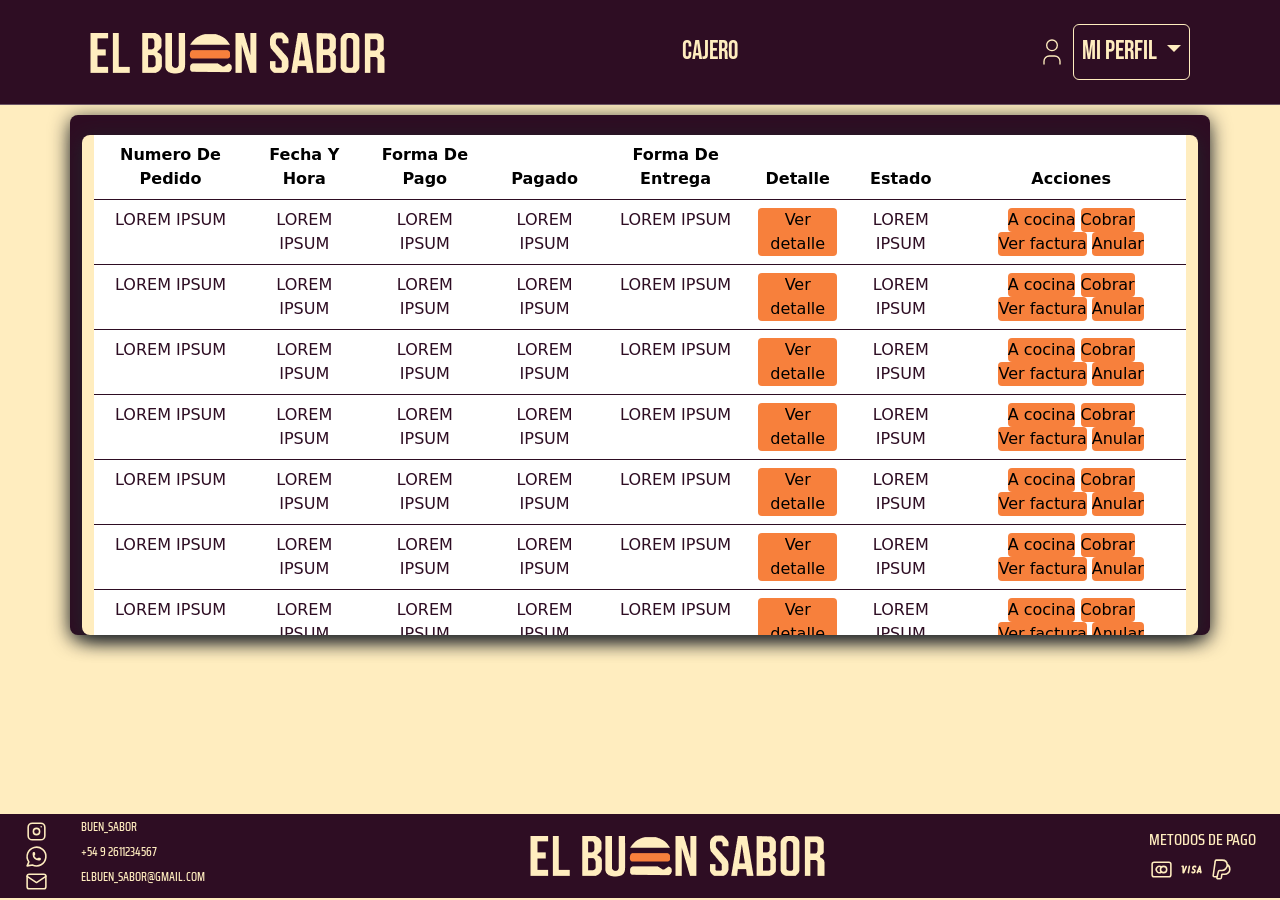
<file: cashierView.html>
<!DOCTYPE html>
<html lang="en">
<head>
  <meta charset="UTF-8">
  <meta name="viewport" content="width=device-width, initial-scale=1.0">
  <title>El buen sabor</title>
  <link href="https://cdn.jsdelivr.net/npm/bootstrap@5.2.3/dist/css/bootstrap.min.css" rel="stylesheet" integrity="sha384-rbsA2VBKQhggwzxH7pPCaAqO46MgnOM80zW1RWuH61DGLwZJEdK2Kadq2F9CUG65" crossorigin="anonymous">
  <link rel="stylesheet" href="https://cdn.jsdelivr.net/npm/bootstrap-icons@1.10.5/font/bootstrap-icons.css">
  <link rel="stylesheet" href="https://cdnjs.cloudflare.com/ajax/libs/font-awesome/6.2.1/css/all.min.css">
  <link rel="canonical" href="https://getbootstrap.com/docs/5.0/examples/album/">
  <link rel= "stylesheet" href="/Styles/ordersHistory.css">
</head>
<body>
  <!--NAVBAR-->
  <header class="header">    
    <div class="logo"><img src="/img/el-buen-sabor.png"></div>
    <nav class="navbar">
      <p class="pCaj">Cajero</p>
    </nav>
    <div>
      <div class="dropdown">
        <svg xmlns="http://www.w3.org/2000/svg" class="icon icon-tabler icon-tabler-user" width="32" height="32" viewBox="0 0 24 24" stroke-width="1" stroke="#ffedbf" fill="none" stroke-linecap="round" stroke-linejoin="round">
          <path stroke="none" d="M0 0h24v24H0z" fill="none"></path>
          <path d="M8 7a4 4 0 1 0 8 0a4 4 0 0 0 -8 0"></path>
          <path d="M6 21v-2a4 4 0 0 1 4 -4h4a4 4 0 0 1 4 4v2"></path>
        </svg>
        <button class="btn btn-secondary dropdown-toggle" type="button" data-bs-toggle="dropdown" aria-expanded="false">
          MI PERFIL
        </button>
        <ul class="dropdown-menu">
          <li><a class="dropdown-item" href="#">Mis datos personales</a></li>
          <li><a class="dropdown-item" href="#">Salir</a></li>
        </ul>
      </div>
    </div>
  </header>
  <section>
    <div class="container">
      <h2></h2>
      <div class="container-fluid">
        <div class="table-responsive">
          <table class="table">
            <thead>
              <tr>
                <th scope="col">Numero de pedido</th>
                <th scope="col">Fecha y hora</th>
                <th scope="col">Forma de pago</th>
                <th scope="col">Pagado</th>
                <th scope="col">Forma de entrega</th>
                <th scope="col">Detalle</th>
                <th scope="col">Estado</th>
                <th scope="col">Acciones</th>
              </tr>
            </thead>
            <tbody>
              <tr>
                <td>LOREM IPSUM</td>
                <td>LOREM IPSUM</td>
                <td>LOREM IPSUM</td>
                <td>LOREM IPSUM</td>
                <td>LOREM IPSUM</td>
                <td><a href=""><button class="btn-pedido">Ver detalle</button></a></td>                
                <td>LOREM IPSUM</td>
                <td>
                  <a href=""></a><button class="btn-pedido">A cocina</button></a>
                  <a href=""></a><button class="btn-pedido">Cobrar</button></a>
                  <a href=""></a><button class="btn-pedido">Ver factura</button></a>
                  <a href=""></a><button class="btn-pedido">Anular</button></a></td>
              </tr>
              <tr>
                <td>LOREM IPSUM</td>
                <td>LOREM IPSUM</td>
                <td>LOREM IPSUM</td>
                <td>LOREM IPSUM</td>
                <td>LOREM IPSUM</td>
                <td><a href=""><button class="btn-pedido">Ver detalle</button></a></td>                
                <td>LOREM IPSUM</td>
                <td>
                  <a href=""></a><button class="btn-pedido">A cocina</button></a>
                  <a href=""></a><button class="btn-pedido">Cobrar</button></a>
                  <a href=""></a><button class="btn-pedido">Ver factura</button></a>
                  <a href=""></a><button class="btn-pedido">Anular</button></a></td>
              </tr>
              <tr>
                <td>LOREM IPSUM</td>
                <td>LOREM IPSUM</td>
                <td>LOREM IPSUM</td>
                <td>LOREM IPSUM</td>
                <td>LOREM IPSUM</td>
                <td><a href=""><button class="btn-pedido">Ver detalle</button></a></td>                
                <td>LOREM IPSUM</td>
                <td>
                  <a href=""></a><button class="btn-pedido">A cocina</button></a>
                  <a href=""></a><button class="btn-pedido">Cobrar</button></a>
                  <a href=""></a><button class="btn-pedido">Ver factura</button></a>
                  <a href=""></a><button class="btn-pedido">Anular</button></a></td>
              </tr>
              <tr>
                <td>LOREM IPSUM</td>
                <td>LOREM IPSUM</td>
                <td>LOREM IPSUM</td>
                <td>LOREM IPSUM</td>
                <td>LOREM IPSUM</td>
                <td><a href=""><button class="btn-pedido">Ver detalle</button></a></td>                
                <td>LOREM IPSUM</td>
                <td>
                  <a href=""></a><button class="btn-pedido">A cocina</button></a>
                  <a href=""></a><button class="btn-pedido">Cobrar</button></a>
                  <a href=""></a><button class="btn-pedido">Ver factura</button></a>
                  <a href=""></a><button class="btn-pedido">Anular</button></a></td>
              </tr>
              <tr>
                <td>LOREM IPSUM</td>
                <td>LOREM IPSUM</td>
                <td>LOREM IPSUM</td>
                <td>LOREM IPSUM</td>
                <td>LOREM IPSUM</td>
                <td><a href=""><button class="btn-pedido">Ver detalle</button></a></td>                
                <td>LOREM IPSUM</td>
                <td>
                  <a href=""></a><button class="btn-pedido">A cocina</button></a>
                  <a href=""></a><button class="btn-pedido">Cobrar</button></a>
                  <a href=""></a><button class="btn-pedido">Ver factura</button></a>
                  <a href=""></a><button class="btn-pedido">Anular</button></a></td>
              </tr>
              <tr>
                <td>LOREM IPSUM</td>
                <td>LOREM IPSUM</td>
                <td>LOREM IPSUM</td>
                <td>LOREM IPSUM</td>
                <td>LOREM IPSUM</td>
                <td><a href=""><button class="btn-pedido">Ver detalle</button></a></td>                
                <td>LOREM IPSUM</td>
                <td>
                  <a href=""></a><button class="btn-pedido">A cocina</button></a>
                  <a href=""></a><button class="btn-pedido">Cobrar</button></a>
                  <a href=""></a><button class="btn-pedido">Ver factura</button></a>
                  <a href=""></a><button class="btn-pedido">Anular</button></a></td>
              </tr>
              <tr>
                <td>LOREM IPSUM</td>
                <td>LOREM IPSUM</td>
                <td>LOREM IPSUM</td>
                <td>LOREM IPSUM</td>
                <td>LOREM IPSUM</td>
                <td><a href=""><button class="btn-pedido">Ver detalle</button></a></td>                
                <td>LOREM IPSUM</td>
                <td>
                  <a href=""></a><button class="btn-pedido">A cocina</button></a>
                  <a href=""></a><button class="btn-pedido">Cobrar</button></a>
                  <a href=""></a><button class="btn-pedido">Ver factura</button></a>
                  <a href=""></a><button class="btn-pedido">Anular</button></a></td>
              </tr>
              <tr>
                <td>LOREM IPSUM</td>
                <td>LOREM IPSUM</td>
                <td>LOREM IPSUM</td>
                <td>LOREM IPSUM</td>
                <td>LOREM IPSUM</td>
                <td><a href=""><button class="btn-pedido">Ver detalle</button></a></td>                
                <td>LOREM IPSUM</td>
                <td>
                  <a href=""></a><button class="btn-pedido">A cocina</button></a>
                  <a href=""></a><button class="btn-pedido">Cobrar</button></a>
                  <a href=""></a><button class="btn-pedido">Ver factura</button></a>
                  <a href=""></a><button class="btn-pedido">Anular</button></a></td>
              </tr>
              <tr>
                <td>LOREM IPSUM</td>
                <td>LOREM IPSUM</td>
                <td>LOREM IPSUM</td>
                <td>LOREM IPSUM</td>
                <td>LOREM IPSUM</td>
                <td><a href=""><button class="btn-pedido">Ver detalle</button></a></td>                
                <td>LOREM IPSUM</td>
                <td>
                  <a href=""></a><button class="btn-pedido">A cocina</button></a>
                  <a href=""></a><button class="btn-pedido">Cobrar</button></a>
                  <a href=""></a><button class="btn-pedido">Ver factura</button></a>
                  <a href=""></a><button class="btn-pedido">Anular</button></a></td>
              </tr>
              <tr>
                <td>LOREM IPSUM</td>
                <td>LOREM IPSUM</td>
                <td>LOREM IPSUM</td>
                <td>LOREM IPSUM</td>
                <td>LOREM IPSUM</td>
                <td><a href=""><button class="btn-pedido">Ver detalle</button></a></td>                
                <td>LOREM IPSUM</td>
                <td>
                  <a href=""></a><button class="btn-pedido">A cocina</button></a>
                  <a href=""></a><button class="btn-pedido">Cobrar</button></a>
                  <a href=""></a><button class="btn-pedido">Ver factura</button></a>
                  <a href=""></a><button class="btn-pedido">Anular</button></a></td>
              </tr>
              
              
            </tbody>
          </table>
        </div>
      </div>
    </div>
  </section>


  <!--FOOTER-->
  <div class="posicion-footer">
      <footer class="d-flex flex-wrap justify-content-between align-items-center footer">
        <div>
          <div class="footer-izq">
            <svg
              xmlns="http://www.w3.org/2000/svg"
              class="icon icon-tabler icon-tabler-brand-instagram"
              width="25"
              height="25"
              viewBox="0 0 24 24"
              stroke-width="1.5"
              stroke="#ffedbf"
              fill="none"
              stroke-linecap="round"
              stroke-linejoin="round"
            >
              <path stroke="none" d="M0 0h24v24H0z" fill="none" />
              <path
                d="M4 4m0 4a4 4 0 0 1 4 -4h8a4 4 0 0 1 4 4v8a4 4 0 0 1 -4 4h-8a4 4 0 0 1 -4 -4z"
              />
              <path d="M12 12m-3 0a3 3 0 1 0 6 0a3 3 0 1 0 -6 0" />
              <path d="M16.5 7.5l0 .01" />
            </svg>
            <h3>BUEN_SABOR</h3>
          </div>
          <div class="footer-izq">
            <svg
              xmlns="http://www.w3.org/2000/svg"
              class="icon icon-tabler icon-tabler-brand-whatsapp"
              width="25"
              height="25"
              viewBox="0 0 24 24"
              stroke-width="1.5"
              stroke="#ffedbf"
              fill="none"
              stroke-linecap="round"
              stroke-linejoin="round"
            >
              <path stroke="none" d="M0 0h24v24H0z" fill="none" />
              <path d="M3 21l1.65 -3.8a9 9 0 1 1 3.4 2.9l-5.05 .9" />
              <path
                d="M9 10a.5 .5 0 0 0 1 0v-1a.5 .5 0 0 0 -1 0v1a5 5 0 0 0 5 5h1a.5 .5 0 0 0 0 -1h-1a.5 .5 0 0 0 0 1"
              />
            </svg>
            <h3>+54 9 2611234567</h3>
          </div>
          <div class="footer-izq">
            <svg
              xmlns="http://www.w3.org/2000/svg"
              class="icon icon-tabler icon-tabler-mail"
              width="25"
              height="25"
              viewBox="0 0 24 24"
              stroke-width="1.5"
              stroke="#ffedbf"
              fill="none"
              stroke-linecap="round"
              stroke-linejoin="round"
            >
              <path stroke="none" d="M0 0h24v24H0z" fill="none" />
              <path
                d="M3 7a2 2 0 0 1 2 -2h14a2 2 0 0 1 2 2v10a2 2 0 0 1 -2 2h-14a2 2 0 0 1 -2 -2v-10z"
              />
              <path d="M3 7l9 6l9 -6" />
            </svg>
            <h3>ELBUEN_SABOR@GMAIL.COM</h3>
          </div>
        </div>
        <div class="footer-centro">
          <img src="/img/el-buen-sabor.png" alt="LOGO EL BUEN SABOR"/>
        </div>
        <div class="footer-derecho">
          <h2>METODOS DE PAGO</h2>
          <svg
            xmlns="http://www.w3.org/2000/svg"
            class="icon icon-tabler icon-tabler-brand-mastercard"
            width="25"
            height="25"
            viewBox="0 0 24 24"
            stroke-width="1.5"
            stroke="#ffedbf"
            fill="none"
            stroke-linecap="round"
            stroke-linejoin="round"
          >
            <path stroke="none" d="M0 0h24v24H0z" fill="none" />
            <path d="M14 12m-3 0a3 3 0 1 0 6 0a3 3 0 1 0 -6 0" />
            <path d="M12 9.765a3 3 0 1 0 0 4.47" />
            <path
              d="M3 5m0 2a2 2 0 0 1 2 -2h14a2 2 0 0 1 2 2v10a2 2 0 0 1 -2 2h-14a2 2 0 0 1 -2 -2z"
            />
          </svg>
          <svg
            xmlns="http://www.w3.org/2000/svg"
            class="icon icon-tabler icon-tabler-brand-visa"
            width="25"
            height="25"
            viewBox="0 0 24 24"
            stroke-width="1.5"
            stroke="#ffedbf"
            fill="none"
            stroke-linecap="round"
            stroke-linejoin="round"
          >
            <path stroke="none" d="M0 0h24v24H0z" fill="none" />
            <path d="M21 15l-1 -6l-2.5 6" />
            <path d="M9 15l1 -6" />
            <path d="M3 9h1v6h.5l2.5 -6" />
            <path
              d="M16 9.5a.5 .5 0 0 0 -.5 -.5h-.75c-.721 0 -1.337 .521 -1.455 1.233l-.09 .534a1.059 1.059 0 0 0 1.045 1.233a1.059 1.059 0 0 1 1.045 1.233l-.09 .534a1.476 1.476 0 0 1 -1.455 1.233h-.75a.5 .5 0 0 1 -.5 -.5"
            />
            <path d="M18 14h2.7" />
          </svg>
          <svg
            xmlns="http://www.w3.org/2000/svg"
            class="icon icon-tabler icon-tabler-brand-paypal"
            width="25"
            height="25"
            viewBox="0 0 24 24"
            stroke-width="1.5"
            stroke="#ffedbf"
            fill="none"
            stroke-linecap="round"
            stroke-linejoin="round"
          >
            <path stroke="none" d="M0 0h24v24H0z" fill="none" />
            <path
              d="M10 13l2.5 0c2.5 0 5 -2.5 5 -5c0 -3 -1.9 -5 -5 -5h-5.5c-.5 0 -1 .5 -1 1l-2 14c0 .5 .5 1 1 1h2.8l1.2 -5c.1 -.6 .4 -1 1 -1zm7.5 -5.8c1.7 1 2.5 2.8 2.5 4.8c0 2.5 -2.5 4.5 -5 4.5h-2.6l-.6 3.6a1 1 0 0 1 -1 .8l-2.7 0a.5 .5 0 0 1 -.5 -.6l.2 -1.4"
            />
          </svg>
        </div>
      </footer>
  </div>
  <script src="Script/index.js"></script>
  <script src="https://cdn.jsdelivr.net/npm/bootstrap@5.2.3/dist/js/bootstrap.bundle.min.js" integrity="sha384-kenU1KFdBIe4zVF0s0G1M5b4hcpxyD9F7jL+jjXkk+Q2h455rYXK/7HAuoJl+0I4" crossorigin="anonymous"></script>
</body>
</html>
</file>
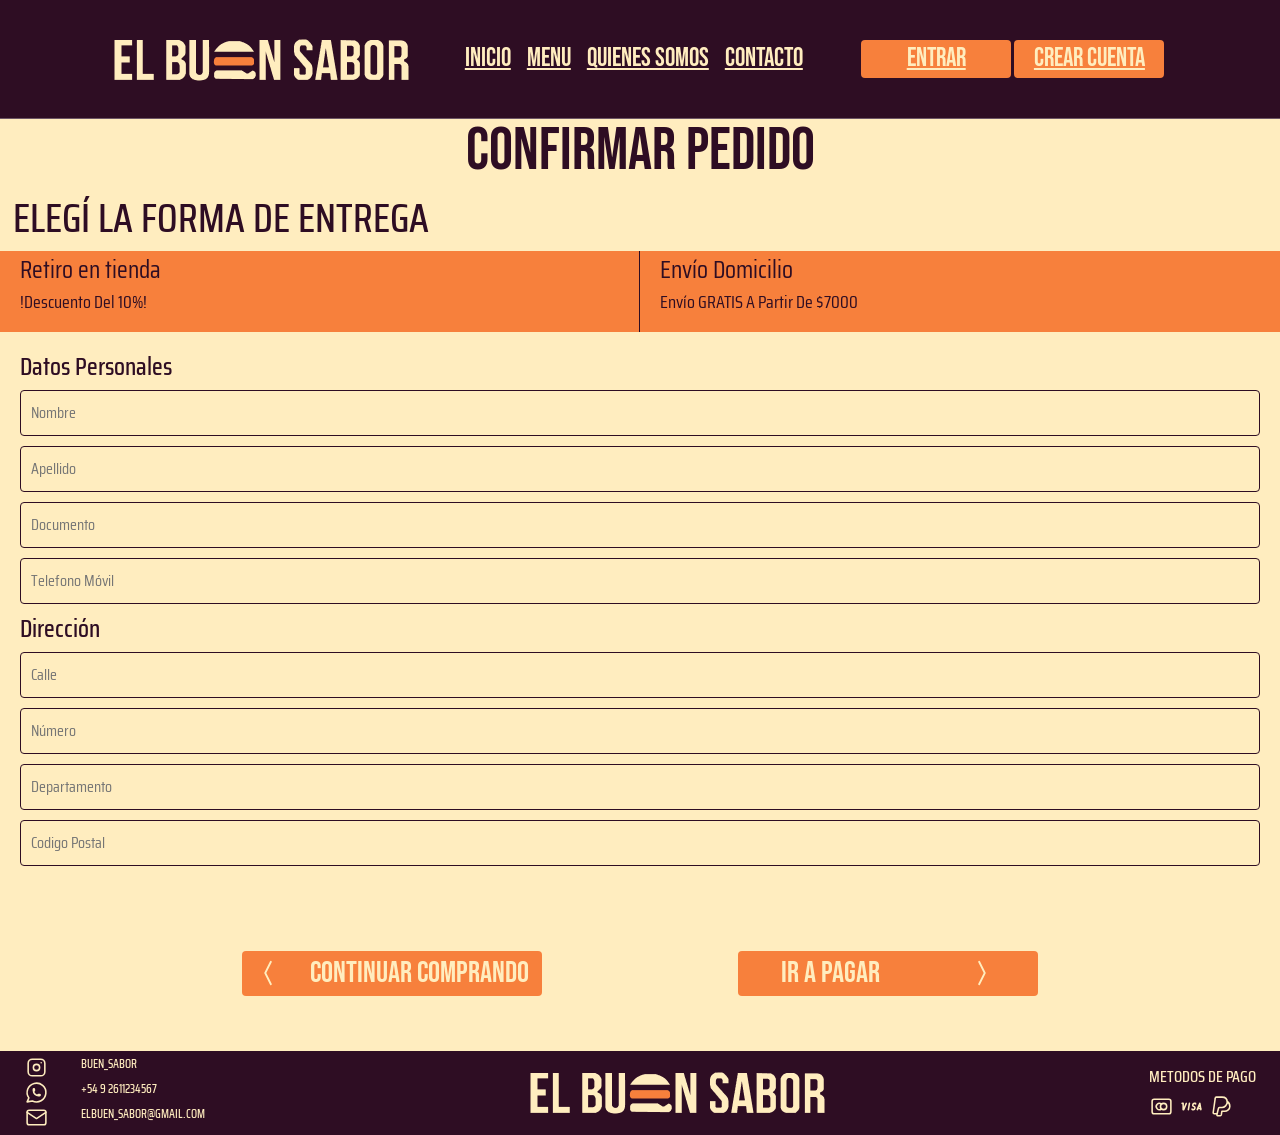
<file: confirmarPedido.html>
<!DOCTYPE html>
<html lang="en">
<head>
    <meta charset="UTF-8">
    <meta name="viewport" content="width=device-width, initial-scale=1.0">
    <title>Confirmar Pedido</title>
    <link href="https://cdn.jsdelivr.net/npm/bootstrap@5.2.3/dist/css/bootstrap.min.css" rel="stylesheet" integrity="sha384-rbsA2VBKQhggwzxH7pPCaAqO46MgnOM80zW1RWuH61DGLwZJEdK2Kadq2F9CUG65" crossorigin="anonymous">
    <link rel="stylesheet" href="https://cdn.jsdelivr.net/npm/bootstrap-icons@1.10.5/font/bootstrap-icons.css">
    <link rel="stylesheet" href="https://cdnjs.cloudflare.com/ajax/libs/font-awesome/6.2.1/css/all.min.css">
    <link rel="canonical" href="https://getbootstrap.com/docs/5.0/examples/album/">
    <link rel="stylesheet" href="Styles/confirmarPedido.css">
</head>
<body>
    <header class="header">    
        <div class="logo"><img src="/img/el-buen-sabor.png"></div>
        <nav class="navbar">
          <a href="index.html">INICIO</a>
          <a href="#menu">MENU</a>
          <a href="#quienesSomos">QUIENES SOMOS</a>
          <a href="#contacto">CONTACTO</a>
          <!--hay que poner un icono de una personita para ocultar el rightbar en responsive-->
        </nav>
        <div class="rightbar">
          <div><a href="login.html">ENTRAR</a></div>
          <div><a href="register.html">CREAR CUENTA</a></div>
        </div>
      </header>

<!--CONFIRMAR PEDIDO-->
    <section class="formulario-entrega">
        <h1 class="titulo-confirmar">Confirmar Pedido</h1>
        <h2 class="forma-entrega">ELEGÍ LA FORMA DE ENTREGA</h2>
        <div class="boton-eleccion">
          <button class="retiro">Retiro en tienda
            <p class="text-coteiner-button">!Descuento del 10%!</p>
          </button>
          <button class="entrega-domicilio">Envío Domicilio
            <p class="text-coteiner-button">Envío GRATIS a partir de $7000</p>
          </button>
        </div>
        <form class="form-direccion">
          <h1 class="titulo-form">Datos personales</h1>
          <input class="controls" type="text" name="Nombre" placeholder="Nombre">
          <input class="controls" type="text" name="Apellido" placeholder="Apellido">
          <input class="controls" type="text" name="Documento" placeholder="Documento">
          <input class="controls" type="text" name="Celular" placeholder="Telefono Móvil">

          <h1 class="titulo-form">Dirección</h1>
          <input class="controls" type="text" name="Calle" placeholder="Calle">
          <input class="controls" type="text" name="Número" placeholder="Número">
          <input class="controls" type="text" name="Departamento" placeholder="Departamento">
          <input class="controls" type="text" name="Codigo postal" placeholder="Codigo postal">
    
        </form>
        <div class = "boton">
          <div class="boton-izq"><a href="">
            <svg xmlns="http://www.w3.org/2000/svg" width="30" height="30" fill="currentColor" class="bi bi-chevron-compact-left" viewBox="0 0 16 16">
              <path fill-rule="evenodd" d="M9.224 1.553a.5.5 0 0 1 .223.67L6.56 8l2.888 5.776a.5.5 0 1 1-.894.448l-3-6a.5.5 0 0 1 0-.448l3-6a.5.5 0 0 1 .67-.223z"/>
            </svg>
            CONTINUAR COMPRANDO</a></div>
          <div class="boton-der"><a href="">
            IR A PAGAR
            <svg xmlns="http://www.w3.org/2000/svg" width="30" height="30" fill="currentColor" class="bi bi-chevron-compact-right" viewBox="0 0 16 16">
              <path fill-rule="evenodd" d="M6.776 1.553a.5.5 0 0 1 .671.223l3 6a.5.5 0 0 1 0 .448l-3 6a.5.5 0 1 1-.894-.448L9.44 8 6.553 2.224a.5.5 0 0 1 .223-.671z"/>
            </svg>
          </a></div>
        </div> 
      </section>

      <!--FOOTER-->

<div class="position-footer">
  <footer class="d-flex flex-wrap justify-content-between align-items-center footer">
    <div>
      <div class="footer-izq">
        <svg
          xmlns="http://www.w3.org/2000/svg"
          class="icon icon-tabler icon-tabler-brand-instagram"
          width="25"
          height="25"
          viewBox="0 0 24 24"
          stroke-width="1.5"
          stroke="#ffedbf"
          fill="none"
          stroke-linecap="round"
          stroke-linejoin="round"
        >
          <path stroke="none" d="M0 0h24v24H0z" fill="none" />
          <path
            d="M4 4m0 4a4 4 0 0 1 4 -4h8a4 4 0 0 1 4 4v8a4 4 0 0 1 -4 4h-8a4 4 0 0 1 -4 -4z"
          />
          <path d="M12 12m-3 0a3 3 0 1 0 6 0a3 3 0 1 0 -6 0" />
          <path d="M16.5 7.5l0 .01" />
        </svg>
        <h3>BUEN_SABOR</h3>
      </div>
      <div class="footer-izq">
        <svg
          xmlns="http://www.w3.org/2000/svg"
          class="icon icon-tabler icon-tabler-brand-whatsapp"
          width="25"
          height="25"
          viewBox="0 0 24 24"
          stroke-width="1.5"
          stroke="#ffedbf"
          fill="none"
          stroke-linecap="round"
          stroke-linejoin="round"
        >
          <path stroke="none" d="M0 0h24v24H0z" fill="none" />
          <path d="M3 21l1.65 -3.8a9 9 0 1 1 3.4 2.9l-5.05 .9" />
          <path
            d="M9 10a.5 .5 0 0 0 1 0v-1a.5 .5 0 0 0 -1 0v1a5 5 0 0 0 5 5h1a.5 .5 0 0 0 0 -1h-1a.5 .5 0 0 0 0 1"
          />
        </svg>
        <h3>+54 9 2611234567</h3>
      </div>
      <div class="footer-izq">
        <svg
          xmlns="http://www.w3.org/2000/svg"
          class="icon icon-tabler icon-tabler-mail"
          width="25"
          height="25"
          viewBox="0 0 24 24"
          stroke-width="1.5"
          stroke="#ffedbf"
          fill="none"
          stroke-linecap="round"
          stroke-linejoin="round"
        >
          <path stroke="none" d="M0 0h24v24H0z" fill="none" />
          <path
            d="M3 7a2 2 0 0 1 2 -2h14a2 2 0 0 1 2 2v10a2 2 0 0 1 -2 2h-14a2 2 0 0 1 -2 -2v-10z"
          />
          <path d="M3 7l9 6l9 -6" />
        </svg>
        <h3>ELBUEN_SABOR@GMAIL.COM</h3>
      </div>
    </div>
    <div class="footer-centro">
      <img src="/img/el-buen-sabor.png" alt="LOGO EL BUEN SABOR"/>
    </div>
    <div class="footer-derecho">
      <h2>METODOS DE PAGO</h2>
      <svg
        xmlns="http://www.w3.org/2000/svg"
        class="icon icon-tabler icon-tabler-brand-mastercard"
        width="25"
        height="25"
        viewBox="0 0 24 24"
        stroke-width="1.5"
        stroke="#ffedbf"
        fill="none"
        stroke-linecap="round"
        stroke-linejoin="round"
      >
        <path stroke="none" d="M0 0h24v24H0z" fill="none" />
        <path d="M14 12m-3 0a3 3 0 1 0 6 0a3 3 0 1 0 -6 0" />
        <path d="M12 9.765a3 3 0 1 0 0 4.47" />
        <path
          d="M3 5m0 2a2 2 0 0 1 2 -2h14a2 2 0 0 1 2 2v10a2 2 0 0 1 -2 2h-14a2 2 0 0 1 -2 -2z"
        />
      </svg>
      <svg
        xmlns="http://www.w3.org/2000/svg"
        class="icon icon-tabler icon-tabler-brand-visa"
        width="25"
        height="25"
        viewBox="0 0 24 24"
        stroke-width="1.5"
        stroke="#ffedbf"
        fill="none"
        stroke-linecap="round"
        stroke-linejoin="round"
      >
        <path stroke="none" d="M0 0h24v24H0z" fill="none" />
        <path d="M21 15l-1 -6l-2.5 6" />
        <path d="M9 15l1 -6" />
        <path d="M3 9h1v6h.5l2.5 -6" />
        <path
          d="M16 9.5a.5 .5 0 0 0 -.5 -.5h-.75c-.721 0 -1.337 .521 -1.455 1.233l-.09 .534a1.059 1.059 0 0 0 1.045 1.233a1.059 1.059 0 0 1 1.045 1.233l-.09 .534a1.476 1.476 0 0 1 -1.455 1.233h-.75a.5 .5 0 0 1 -.5 -.5"
        />
        <path d="M18 14h2.7" />
      </svg>
      <svg
        xmlns="http://www.w3.org/2000/svg"
        class="icon icon-tabler icon-tabler-brand-paypal"
        width="25"
        height="25"
        viewBox="0 0 24 24"
        stroke-width="1.5"
        stroke="#ffedbf"
        fill="none"
        stroke-linecap="round"
        stroke-linejoin="round"
      >
        <path stroke="none" d="M0 0h24v24H0z" fill="none" />
        <path
          d="M10 13l2.5 0c2.5 0 5 -2.5 5 -5c0 -3 -1.9 -5 -5 -5h-5.5c-.5 0 -1 .5 -1 1l-2 14c0 .5 .5 1 1 1h2.8l1.2 -5c.1 -.6 .4 -1 1 -1zm7.5 -5.8c1.7 1 2.5 2.8 2.5 4.8c0 2.5 -2.5 4.5 -5 4.5h-2.6l-.6 3.6a1 1 0 0 1 -1 .8l-2.7 0a.5 .5 0 0 1 -.5 -.6l.2 -1.4"
        />
      </svg>
    </div>
  </footer>
</div>
</body>
</html>
</file>
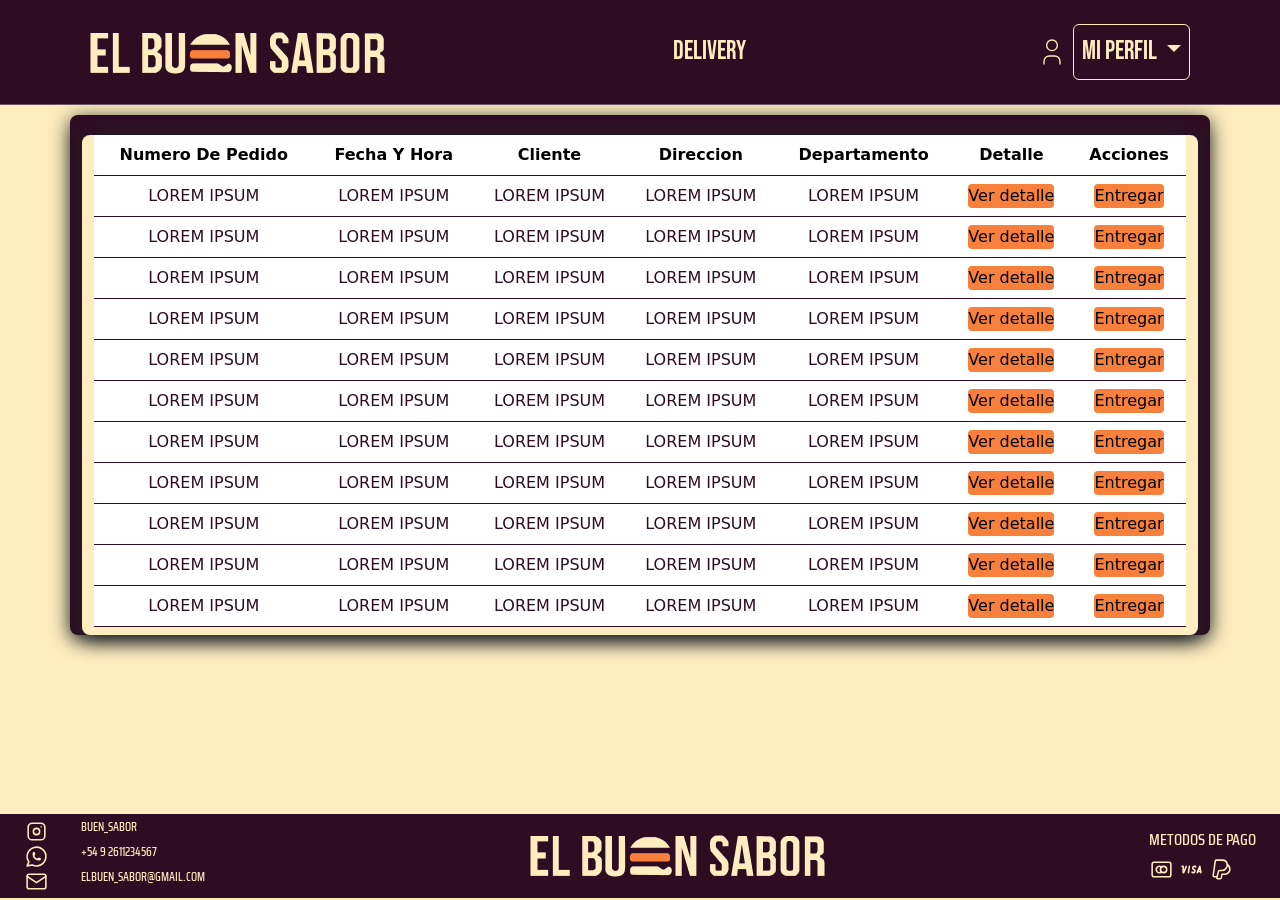
<file: deliveryView.html>
<!DOCTYPE html>
<html lang="en">
<head>
  <meta charset="UTF-8">
  <meta name="viewport" content="width=device-width, initial-scale=1.0">
  <title>El buen sabor</title>
  <link href="https://cdn.jsdelivr.net/npm/bootstrap@5.2.3/dist/css/bootstrap.min.css" rel="stylesheet" integrity="sha384-rbsA2VBKQhggwzxH7pPCaAqO46MgnOM80zW1RWuH61DGLwZJEdK2Kadq2F9CUG65" crossorigin="anonymous">
  <link rel="stylesheet" href="https://cdn.jsdelivr.net/npm/bootstrap-icons@1.10.5/font/bootstrap-icons.css">
  <link rel="stylesheet" href="https://cdnjs.cloudflare.com/ajax/libs/font-awesome/6.2.1/css/all.min.css">
  <link rel="canonical" href="https://getbootstrap.com/docs/5.0/examples/album/">
  <link rel= "stylesheet" href="/Styles/ordersHistory.css">
</head>
<body>
  <!--NAVBAR-->
  <header class="header">    
    <div class="logo"><img src="/img/el-buen-sabor.png"></div>
    <nav class="navbar">
      <p class="pCaj">Delivery</p>
    </nav>
    <div>
      <div class="dropdown">
        <svg xmlns="http://www.w3.org/2000/svg" class="icon icon-tabler icon-tabler-user" width="32" height="32" viewBox="0 0 24 24" stroke-width="1" stroke="#ffedbf" fill="none" stroke-linecap="round" stroke-linejoin="round">
          <path stroke="none" d="M0 0h24v24H0z" fill="none"></path>
          <path d="M8 7a4 4 0 1 0 8 0a4 4 0 0 0 -8 0"></path>
          <path d="M6 21v-2a4 4 0 0 1 4 -4h4a4 4 0 0 1 4 4v2"></path>
        </svg>
        <button class="btn btn-secondary dropdown-toggle" type="button" data-bs-toggle="dropdown" aria-expanded="false">
          MI PERFIL
        </button>
        <ul class="dropdown-menu">
          <li><a class="dropdown-item" href="#">Mis datos personales</a></li>
          <li><a class="dropdown-item" href="#">Salir</a></li>
        </ul>
      </div>
    </div>
  </header>
  <section>
    <div class="container">
      <h2></h2>
      <div class="container-fluid">
        <div class="table-responsive">
          <table class="table">
            <thead>
              <tr>
                <th scope="col">Numero de pedido</th>
                <th scope="col">Fecha y hora</th>
                <th scope="col">Cliente</th>
                <th scope="col">Direccion</th>
                <th scope="col">Departamento</th>
                <th scope="col">Detalle</th>
                <th scope="col">Acciones</th>
              </tr>
            </thead>
            <tbody>
              <tr>
                <td>LOREM IPSUM</td>
                <td>LOREM IPSUM</td>
                <td>LOREM IPSUM</td>
                <td>LOREM IPSUM</td>
                <td>LOREM IPSUM</td>
                <td><a href=""><button class="btn-pedido">Ver detalle</button></a></td>                
                <td><a href=""></a><button class="btn-pedido">Entregar</button></a></td>
              </tr>
              <tr>
                <td>LOREM IPSUM</td>
                <td>LOREM IPSUM</td>
                <td>LOREM IPSUM</td>
                <td>LOREM IPSUM</td>
                <td>LOREM IPSUM</td>
                <td><a href=""><button class="btn-pedido">Ver detalle</button></a></td>                
                <td><a href=""></a><button class="btn-pedido">Entregar</button></a></td>
              </tr>
              <tr>
                <td>LOREM IPSUM</td>
                <td>LOREM IPSUM</td>
                <td>LOREM IPSUM</td>
                <td>LOREM IPSUM</td>
                <td>LOREM IPSUM</td>
                <td><a href=""><button class="btn-pedido">Ver detalle</button></a></td>                
                <td><a href=""></a><button class="btn-pedido">Entregar</button></a></td>
              </tr>
              <tr>
                <td>LOREM IPSUM</td>
                <td>LOREM IPSUM</td>
                <td>LOREM IPSUM</td>
                <td>LOREM IPSUM</td>
                <td>LOREM IPSUM</td>
                <td><a href=""><button class="btn-pedido">Ver detalle</button></a></td>                
                <td><a href=""></a><button class="btn-pedido">Entregar</button></a></td>
              </tr>
              <tr>
                <td>LOREM IPSUM</td>
                <td>LOREM IPSUM</td>
                <td>LOREM IPSUM</td>
                <td>LOREM IPSUM</td>
                <td>LOREM IPSUM</td>
                <td><a href=""><button class="btn-pedido">Ver detalle</button></a></td>                
                <td><a href=""></a><button class="btn-pedido">Entregar</button></a></td>
              </tr>
              <tr>
                <td>LOREM IPSUM</td>
                <td>LOREM IPSUM</td>
                <td>LOREM IPSUM</td>
                <td>LOREM IPSUM</td>
                <td>LOREM IPSUM</td>
                <td><a href=""><button class="btn-pedido">Ver detalle</button></a></td>                
                <td><a href=""></a><button class="btn-pedido">Entregar</button></a></td>
              </tr>
              <tr>
                <td>LOREM IPSUM</td>
                <td>LOREM IPSUM</td>
                <td>LOREM IPSUM</td>
                <td>LOREM IPSUM</td>
                <td>LOREM IPSUM</td>
                <td><a href=""><button class="btn-pedido">Ver detalle</button></a></td>                
                <td><a href=""></a><button class="btn-pedido">Entregar</button></a></td>
              </tr>
              <tr>
                <td>LOREM IPSUM</td>
                <td>LOREM IPSUM</td>
                <td>LOREM IPSUM</td>
                <td>LOREM IPSUM</td>
                <td>LOREM IPSUM</td>
                <td><a href=""><button class="btn-pedido">Ver detalle</button></a></td>                
                <td><a href=""></a><button class="btn-pedido">Entregar</button></a></td>
              </tr>
              <tr>
                <td>LOREM IPSUM</td>
                <td>LOREM IPSUM</td>
                <td>LOREM IPSUM</td>
                <td>LOREM IPSUM</td>
                <td>LOREM IPSUM</td>
                <td><a href=""><button class="btn-pedido">Ver detalle</button></a></td>                
                <td><a href=""></a><button class="btn-pedido">Entregar</button></a></td>
              </tr>
              <tr>
                <td>LOREM IPSUM</td>
                <td>LOREM IPSUM</td>
                <td>LOREM IPSUM</td>
                <td>LOREM IPSUM</td>
                <td>LOREM IPSUM</td>
                <td><a href=""><button class="btn-pedido">Ver detalle</button></a></td>                
                <td><a href=""></a><button class="btn-pedido">Entregar</button></a></td>
              </tr>
              <tr>
                <td>LOREM IPSUM</td>
                <td>LOREM IPSUM</td>
                <td>LOREM IPSUM</td>
                <td>LOREM IPSUM</td>
                <td>LOREM IPSUM</td>
                <td><a href=""><button class="btn-pedido">Ver detalle</button></a></td>                
                <td><a href=""></a><button class="btn-pedido">Entregar</button></a></td>
              </tr>
            </tbody>
          </table>
        </div>
      </div>
    </div>
  </section>

  <!--FOOTER-->
  <div class="posicion-footer">
      <footer class="d-flex flex-wrap justify-content-between align-items-center footer">
        <div>
          <div class="footer-izq">
            <svg
              xmlns="http://www.w3.org/2000/svg"
              class="icon icon-tabler icon-tabler-brand-instagram"
              width="25"
              height="25"
              viewBox="0 0 24 24"
              stroke-width="1.5"
              stroke="#ffedbf"
              fill="none"
              stroke-linecap="round"
              stroke-linejoin="round"
            >
              <path stroke="none" d="M0 0h24v24H0z" fill="none" />
              <path
                d="M4 4m0 4a4 4 0 0 1 4 -4h8a4 4 0 0 1 4 4v8a4 4 0 0 1 -4 4h-8a4 4 0 0 1 -4 -4z"
              />
              <path d="M12 12m-3 0a3 3 0 1 0 6 0a3 3 0 1 0 -6 0" />
              <path d="M16.5 7.5l0 .01" />
            </svg>
            <h3>BUEN_SABOR</h3>
          </div>
          <div class="footer-izq">
            <svg
              xmlns="http://www.w3.org/2000/svg"
              class="icon icon-tabler icon-tabler-brand-whatsapp"
              width="25"
              height="25"
              viewBox="0 0 24 24"
              stroke-width="1.5"
              stroke="#ffedbf"
              fill="none"
              stroke-linecap="round"
              stroke-linejoin="round"
            >
              <path stroke="none" d="M0 0h24v24H0z" fill="none" />
              <path d="M3 21l1.65 -3.8a9 9 0 1 1 3.4 2.9l-5.05 .9" />
              <path
                d="M9 10a.5 .5 0 0 0 1 0v-1a.5 .5 0 0 0 -1 0v1a5 5 0 0 0 5 5h1a.5 .5 0 0 0 0 -1h-1a.5 .5 0 0 0 0 1"
              />
            </svg>
            <h3>+54 9 2611234567</h3>
          </div>
          <div class="footer-izq">
            <svg
              xmlns="http://www.w3.org/2000/svg"
              class="icon icon-tabler icon-tabler-mail"
              width="25"
              height="25"
              viewBox="0 0 24 24"
              stroke-width="1.5"
              stroke="#ffedbf"
              fill="none"
              stroke-linecap="round"
              stroke-linejoin="round"
            >
              <path stroke="none" d="M0 0h24v24H0z" fill="none" />
              <path
                d="M3 7a2 2 0 0 1 2 -2h14a2 2 0 0 1 2 2v10a2 2 0 0 1 -2 2h-14a2 2 0 0 1 -2 -2v-10z"
              />
              <path d="M3 7l9 6l9 -6" />
            </svg>
            <h3>ELBUEN_SABOR@GMAIL.COM</h3>
          </div>
        </div>
        <div class="footer-centro">
          <img src="/img/el-buen-sabor.png" alt="LOGO EL BUEN SABOR"/>
        </div>
        <div class="footer-derecho">
          <h2>METODOS DE PAGO</h2>
          <svg
            xmlns="http://www.w3.org/2000/svg"
            class="icon icon-tabler icon-tabler-brand-mastercard"
            width="25"
            height="25"
            viewBox="0 0 24 24"
            stroke-width="1.5"
            stroke="#ffedbf"
            fill="none"
            stroke-linecap="round"
            stroke-linejoin="round"
          >
            <path stroke="none" d="M0 0h24v24H0z" fill="none" />
            <path d="M14 12m-3 0a3 3 0 1 0 6 0a3 3 0 1 0 -6 0" />
            <path d="M12 9.765a3 3 0 1 0 0 4.47" />
            <path
              d="M3 5m0 2a2 2 0 0 1 2 -2h14a2 2 0 0 1 2 2v10a2 2 0 0 1 -2 2h-14a2 2 0 0 1 -2 -2z"
            />
          </svg>
          <svg
            xmlns="http://www.w3.org/2000/svg"
            class="icon icon-tabler icon-tabler-brand-visa"
            width="25"
            height="25"
            viewBox="0 0 24 24"
            stroke-width="1.5"
            stroke="#ffedbf"
            fill="none"
            stroke-linecap="round"
            stroke-linejoin="round"
          >
            <path stroke="none" d="M0 0h24v24H0z" fill="none" />
            <path d="M21 15l-1 -6l-2.5 6" />
            <path d="M9 15l1 -6" />
            <path d="M3 9h1v6h.5l2.5 -6" />
            <path
              d="M16 9.5a.5 .5 0 0 0 -.5 -.5h-.75c-.721 0 -1.337 .521 -1.455 1.233l-.09 .534a1.059 1.059 0 0 0 1.045 1.233a1.059 1.059 0 0 1 1.045 1.233l-.09 .534a1.476 1.476 0 0 1 -1.455 1.233h-.75a.5 .5 0 0 1 -.5 -.5"
            />
            <path d="M18 14h2.7" />
          </svg>
          <svg
            xmlns="http://www.w3.org/2000/svg"
            class="icon icon-tabler icon-tabler-brand-paypal"
            width="25"
            height="25"
            viewBox="0 0 24 24"
            stroke-width="1.5"
            stroke="#ffedbf"
            fill="none"
            stroke-linecap="round"
            stroke-linejoin="round"
          >
            <path stroke="none" d="M0 0h24v24H0z" fill="none" />
            <path
              d="M10 13l2.5 0c2.5 0 5 -2.5 5 -5c0 -3 -1.9 -5 -5 -5h-5.5c-.5 0 -1 .5 -1 1l-2 14c0 .5 .5 1 1 1h2.8l1.2 -5c.1 -.6 .4 -1 1 -1zm7.5 -5.8c1.7 1 2.5 2.8 2.5 4.8c0 2.5 -2.5 4.5 -5 4.5h-2.6l-.6 3.6a1 1 0 0 1 -1 .8l-2.7 0a.5 .5 0 0 1 -.5 -.6l.2 -1.4"
            />
          </svg>
        </div>
      </footer>
  </div>
  <script src="Script/index.js"></script>
  <script src="https://cdn.jsdelivr.net/npm/bootstrap@5.2.3/dist/js/bootstrap.bundle.min.js" integrity="sha384-kenU1KFdBIe4zVF0s0G1M5b4hcpxyD9F7jL+jjXkk+Q2h455rYXK/7HAuoJl+0I4" crossorigin="anonymous"></script>
</body>
</html>
</file>
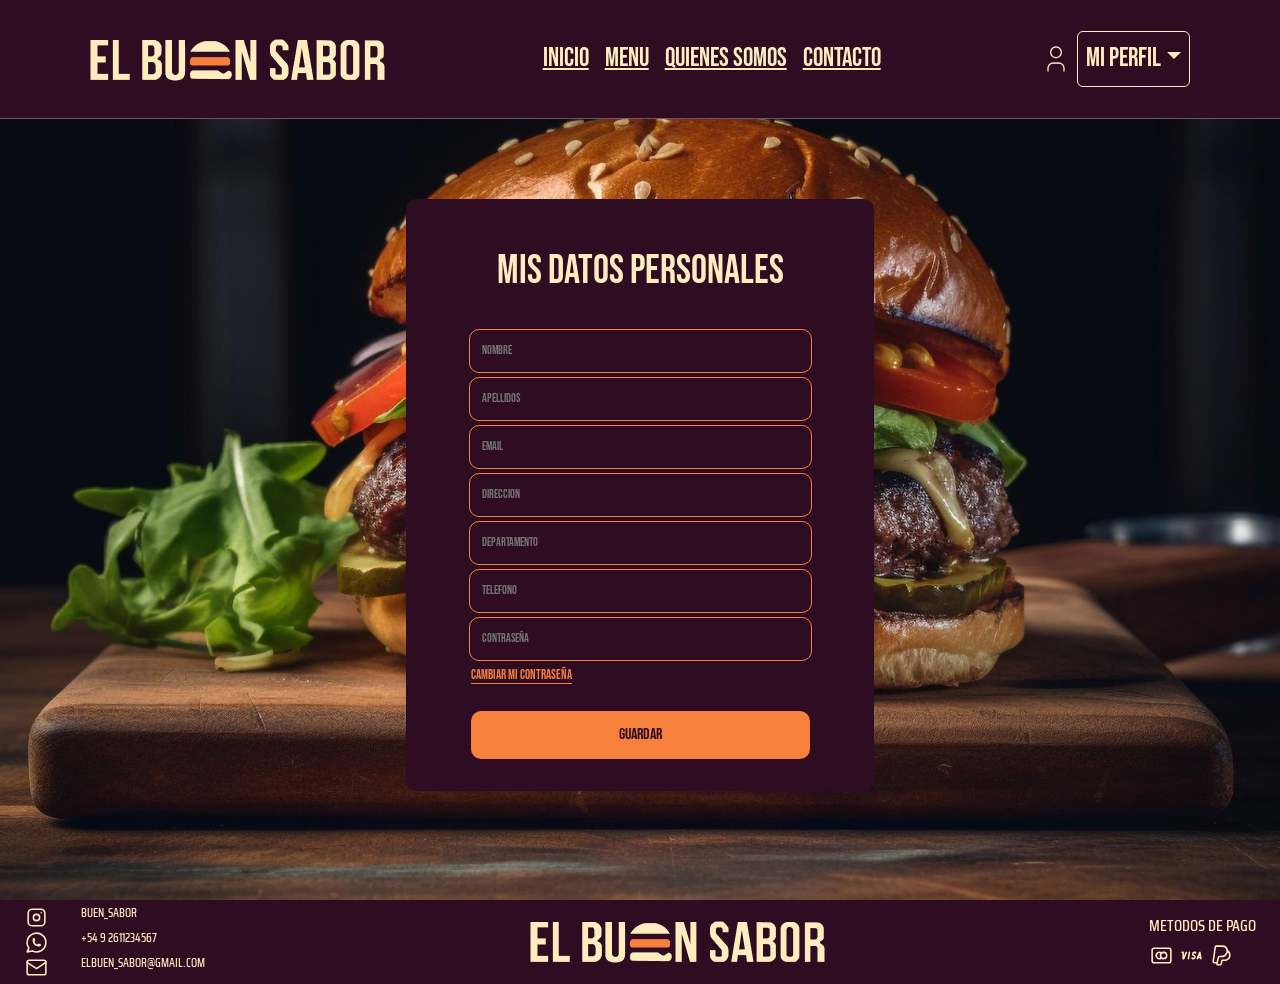
<file: h3_h6_profile_mod.html>
<!DOCTYPE html>
<html lang="en">
<head>
  <meta charset="UTF-8">
  <meta name="viewport" content="width=device-width, initial-scale=1.0">
  <title>El buen sabor</title>
  <link href="https://cdn.jsdelivr.net/npm/bootstrap@5.2.3/dist/css/bootstrap.min.css" rel="stylesheet" integrity="sha384-rbsA2VBKQhggwzxH7pPCaAqO46MgnOM80zW1RWuH61DGLwZJEdK2Kadq2F9CUG65" crossorigin="anonymous">
  <link rel="stylesheet" href="https://cdn.jsdelivr.net/npm/bootstrap-icons@1.10.5/font/bootstrap-icons.css">
  <link rel="stylesheet" href="https://cdnjs.cloudflare.com/ajax/libs/font-awesome/6.2.1/css/all.min.css">
  <link rel="canonical" href="https://getbootstrap.com/docs/5.0/examples/album/">
  <link rel= "stylesheet" href="/Styles/h3_h6_profile_mod.css">
</head>
<body>
  <!--NAVBAR-->
  <header class="header">
    <div class="logo"><img src="/img/el-buen-sabor.png"></div>
    <nav class="navbar">
     <a href="index.html">INICIO</a>
     <a href="#menu">MENU</a>
     <a href="#quienesSomos">QUIENES SOMOS</a>
     <a href="#contacto">CONTACTO</a>
    </nav>
    <div>
      <div class="dropdown">
        <svg xmlns="http://www.w3.org/2000/svg" class="icon icon-tabler icon-tabler-user" width="32" height="32" viewBox="0 0 24 24" stroke-width="1" stroke="#ffedbf" fill="none" stroke-linecap="round" stroke-linejoin="round">
          <path stroke="none" d="M0 0h24v24H0z" fill="none"></path>
          <path d="M8 7a4 4 0 1 0 8 0a4 4 0 0 0 -8 0"></path>
          <path d="M6 21v-2a4 4 0 0 1 4 -4h4a4 4 0 0 1 4 4v2"></path>
        </svg>
        <button class="btn btn-secondary dropdown-toggle" type="button" data-bs-toggle="dropdown" aria-expanded="false">MI PERFIL</button>
        <ul class="dropdown-menu">
          <li><a class="dropdown-item" href="#">Mis datos personales</a></li>
          <li><a class="dropdown-item" href="ordersHistory.html">Mis pedidos</a></li>
          <li><a class="dropdown-item" href="#">Salir</a></li>
        </ul>
      </div>
    </div>
  </header>
  <section>
    <div class="container-profile-mod"
      style="background-image: url('img/body-burger.png')"
      >
       <form class="form" action="/" method="POST">
      
        <h1 class="h1">Mis Datos Personales</h1>
     
      <input class="input1" type="text" name="name" placeholder="Nombre" /><br />
      <input class="input1" type="text" name="surname" placeholder="Apellidos" /><br />
      <input class="input1" type="email" name="email" placeholder="EMAIL"/><br />
      <input class="input1" type="text" name="direccion" placeholder="direccion" /><br />
      <input class="input1" type="text" name="departamento" placeholder="departamento" /><br />
      <input class="input1" type="number" name="telefono" placeholder="telefono"/><br />
      <input class="input1" type="password" name="password" placeholder="Contrase&ntilde;a"/><br />
      <p><a class="a1" href="#">CAMBIAR MI CONTRASEÑA</a></p>
      
      <button class="button1" type="submit">GUARDAR</button>
      
    </form>
  </section>
  <!--FOOTER-->
  <div class="posicion-footer">
    <footer class="d-flex flex-wrap justify-content-between align-items-center footer">
      <div>
        <div class="footer-izq">
          <svg
            xmlns="http://www.w3.org/2000/svg"
            class="icon icon-tabler icon-tabler-brand-instagram"
            width="25"
            height="25"
            viewBox="0 0 24 24"
            stroke-width="1.5"
            stroke="#ffedbf"
            fill="none"
            stroke-linecap="round"
            stroke-linejoin="round"
          >
            <path stroke="none" d="M0 0h24v24H0z" fill="none" />
            <path
              d="M4 4m0 4a4 4 0 0 1 4 -4h8a4 4 0 0 1 4 4v8a4 4 0 0 1 -4 4h-8a4 4 0 0 1 -4 -4z"
            />
            <path d="M12 12m-3 0a3 3 0 1 0 6 0a3 3 0 1 0 -6 0" />
            <path d="M16.5 7.5l0 .01" />
          </svg>
          <h3>BUEN_SABOR</h3>
        </div>
        <div class="footer-izq">
          <svg
            xmlns="http://www.w3.org/2000/svg"
            class="icon icon-tabler icon-tabler-brand-whatsapp"
            width="25"
            height="25"
            viewBox="0 0 24 24"
            stroke-width="1.5"
            stroke="#ffedbf"
            fill="none"
            stroke-linecap="round"
            stroke-linejoin="round"
          >
            <path stroke="none" d="M0 0h24v24H0z" fill="none" />
            <path d="M3 21l1.65 -3.8a9 9 0 1 1 3.4 2.9l-5.05 .9" />
            <path
              d="M9 10a.5 .5 0 0 0 1 0v-1a.5 .5 0 0 0 -1 0v1a5 5 0 0 0 5 5h1a.5 .5 0 0 0 0 -1h-1a.5 .5 0 0 0 0 1"
            />
          </svg>
          <h3>+54 9 2611234567</h3>
        </div>
        <div class="footer-izq">
          <svg
            xmlns="http://www.w3.org/2000/svg"
            class="icon icon-tabler icon-tabler-mail"
            width="25"
            height="25"
            viewBox="0 0 24 24"
            stroke-width="1.5"
            stroke="#ffedbf"
            fill="none"
            stroke-linecap="round"
            stroke-linejoin="round"
          >
            <path stroke="none" d="M0 0h24v24H0z" fill="none" />
            <path
              d="M3 7a2 2 0 0 1 2 -2h14a2 2 0 0 1 2 2v10a2 2 0 0 1 -2 2h-14a2 2 0 0 1 -2 -2v-10z"
            />
            <path d="M3 7l9 6l9 -6" />
          </svg>
          <h3>ELBUEN_SABOR@GMAIL.COM</h3>
        </div>
      </div>
      <div class="footer-centro">
        <img src="/img/el-buen-sabor.png" alt="LOGO EL BUEN SABOR"/>
      </div>
      <div class="footer-derecho">
        <h2>METODOS DE PAGO</h2>
        <svg
          xmlns="http://www.w3.org/2000/svg"
          class="icon icon-tabler icon-tabler-brand-mastercard"
          width="25"
          height="25"
          viewBox="0 0 24 24"
          stroke-width="1.5"
          stroke="#ffedbf"
          fill="none"
          stroke-linecap="round"
          stroke-linejoin="round"
        >
          <path stroke="none" d="M0 0h24v24H0z" fill="none" />
          <path d="M14 12m-3 0a3 3 0 1 0 6 0a3 3 0 1 0 -6 0" />
          <path d="M12 9.765a3 3 0 1 0 0 4.47" />
          <path
            d="M3 5m0 2a2 2 0 0 1 2 -2h14a2 2 0 0 1 2 2v10a2 2 0 0 1 -2 2h-14a2 2 0 0 1 -2 -2z"
          />
        </svg>
        <svg
          xmlns="http://www.w3.org/2000/svg"
          class="icon icon-tabler icon-tabler-brand-visa"
          width="25"
          height="25"
          viewBox="0 0 24 24"
          stroke-width="1.5"
          stroke="#ffedbf"
          fill="none"
          stroke-linecap="round"
          stroke-linejoin="round"
        >
          <path stroke="none" d="M0 0h24v24H0z" fill="none" />
          <path d="M21 15l-1 -6l-2.5 6" />
          <path d="M9 15l1 -6" />
          <path d="M3 9h1v6h.5l2.5 -6" />
          <path
            d="M16 9.5a.5 .5 0 0 0 -.5 -.5h-.75c-.721 0 -1.337 .521 -1.455 1.233l-.09 .534a1.059 1.059 0 0 0 1.045 1.233a1.059 1.059 0 0 1 1.045 1.233l-.09 .534a1.476 1.476 0 0 1 -1.455 1.233h-.75a.5 .5 0 0 1 -.5 -.5"
          />
          <path d="M18 14h2.7" />
        </svg>
        <svg
          xmlns="http://www.w3.org/2000/svg"
          class="icon icon-tabler icon-tabler-brand-paypal"
          width="25"
          height="25"
          viewBox="0 0 24 24"
          stroke-width="1.5"
          stroke="#ffedbf"
          fill="none"
          stroke-linecap="round"
          stroke-linejoin="round"
        >
          <path stroke="none" d="M0 0h24v24H0z" fill="none" />
          <path
            d="M10 13l2.5 0c2.5 0 5 -2.5 5 -5c0 -3 -1.9 -5 -5 -5h-5.5c-.5 0 -1 .5 -1 1l-2 14c0 .5 .5 1 1 1h2.8l1.2 -5c.1 -.6 .4 -1 1 -1zm7.5 -5.8c1.7 1 2.5 2.8 2.5 4.8c0 2.5 -2.5 4.5 -5 4.5h-2.6l-.6 3.6a1 1 0 0 1 -1 .8l-2.7 0a.5 .5 0 0 1 -.5 -.6l.2 -1.4"
          />
        </svg>
      </div>
    </footer>
  </div>
  <script src="Script/index.js"></script>
  <script src="https://cdn.jsdelivr.net/npm/bootstrap@5.2.3/dist/js/bootstrap.bundle.min.js" integrity="sha384-kenU1KFdBIe4zVF0s0G1M5b4hcpxyD9F7jL+jjXkk+Q2h455rYXK/7HAuoJl+0I4" crossorigin="anonymous"></script>
</body>
</html>
</file>
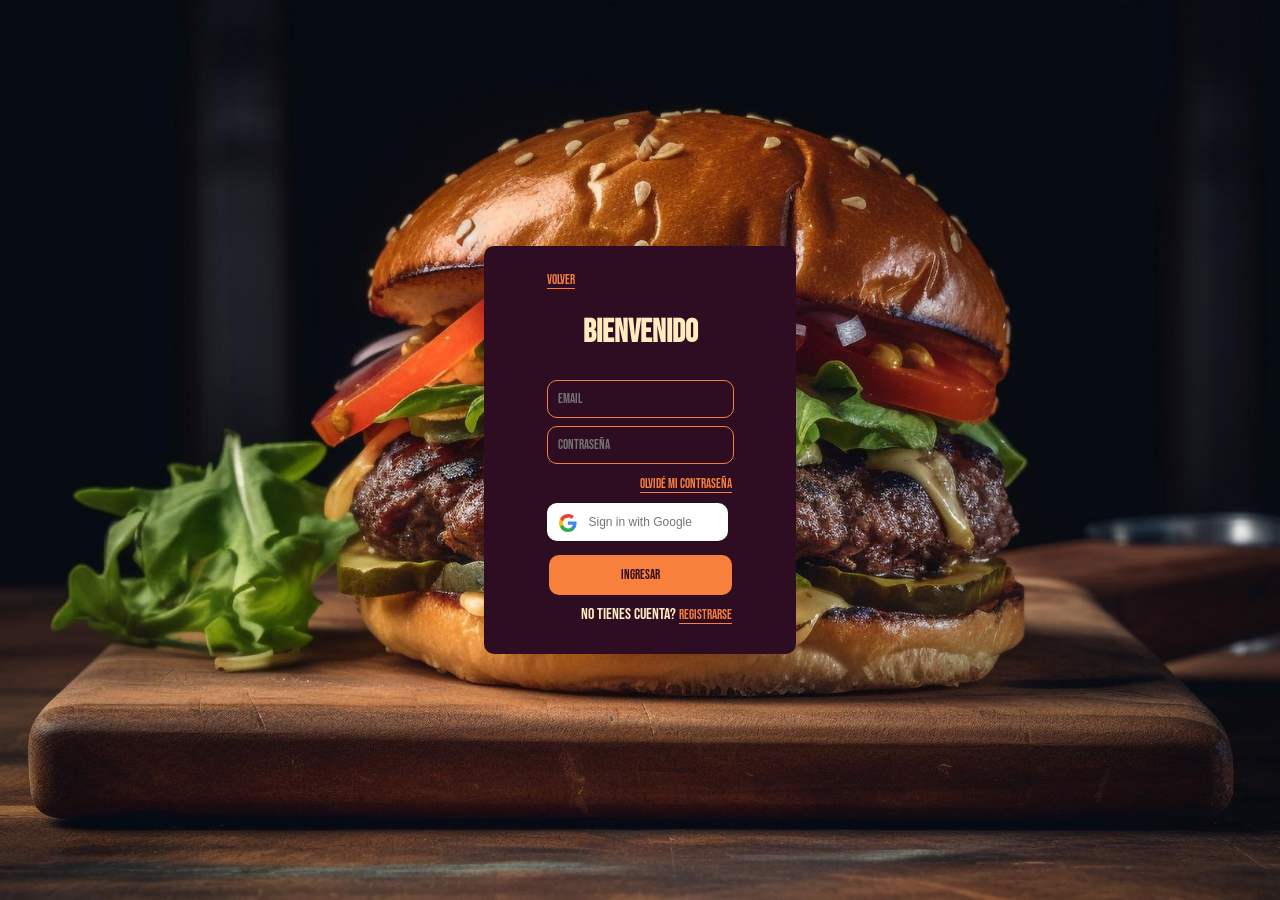
<file: login.html>
<!DOCTYPE html>
<html lang="en">
  <head>
    <meta charset="UTF-8" />
    <meta name="viewport" content="width=device-width, initial-scale=1.0" />
    <meta http-equiv="X-UA-Compatible" content="ie=edge" />
    <title>Login</title>

    <!-- Google Fonts -->
    <link rel="preconnect" href="https://fonts.googleapis.com" />
    <link rel="preconnect" href="https://fonts.gstatic.com" crossorigin />
    <link
      href="https://fonts.googleapis.com/css2?family=Bebas+Neue&display=swap"
      rel="stylesheet"
    />

    <!-- Estilos CSS -->
    <link rel="stylesheet" href="Styles/login.css" />
  </head>

  <body>
    <div
      class="container-login100"
      style="background-image: url('img/body-burger.png')"
    >
      <!-- Contenido de los Formularios -->
      <form class="form" action="/" method="POST">
        <a href="index.html">VOLVER</a>
        <h1>BIENVENIDO</h1>

        <input
          class="input"
          type="email"
          name="email"
          placeholder="EMAIL"
        /><br />
        <input type="password" name="password" placeholder="Contraseña" /><br />
        <p><a href="#">OLVIDÉ MI CONTRASEÑA</a></p>

        <!-- Button para Google -->
        <button type="button" class="google-sign-in-button">
          Sign in with Google
        </button>

        <!-- Button para INGRESAR -->
        <p><button type="submit">INGRESAR</button></p>

        <!-- Link para registrarse -->
        <p>
          No tienes cuenta?
          <a href="register.html">REGISTRARSE</a>
        </p>
      </form>
    </div>
  </body>
</html>
</file>
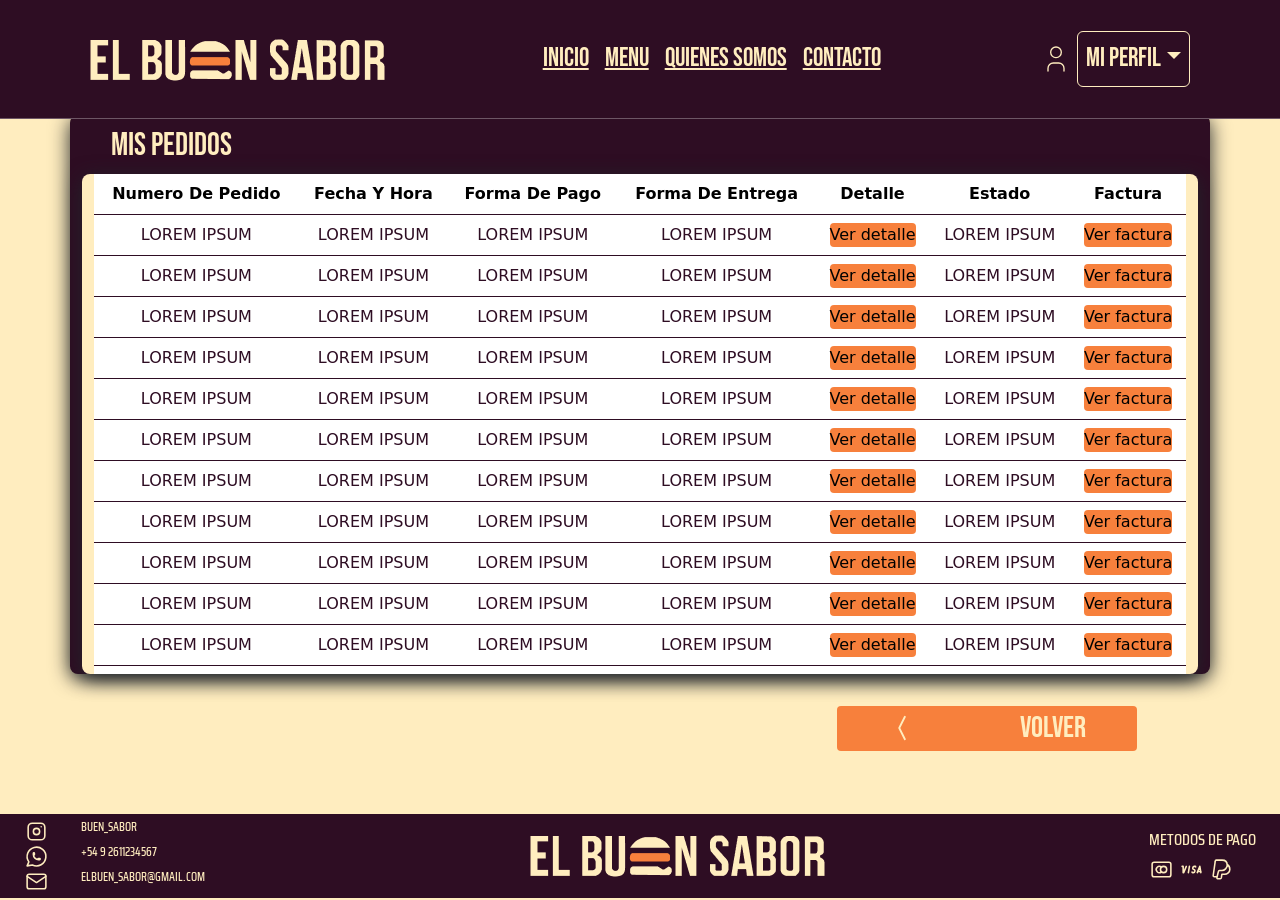
<file: ordersHistory.html>
<!DOCTYPE html>
<html lang="en">
<head>
  <meta charset="UTF-8">
  <meta name="viewport" content="width=device-width, initial-scale=1.0">
  <title>El buen sabor</title>
  <link href="https://cdn.jsdelivr.net/npm/bootstrap@5.2.3/dist/css/bootstrap.min.css" rel="stylesheet" integrity="sha384-rbsA2VBKQhggwzxH7pPCaAqO46MgnOM80zW1RWuH61DGLwZJEdK2Kadq2F9CUG65" crossorigin="anonymous">
  <link rel="stylesheet" href="https://cdn.jsdelivr.net/npm/bootstrap-icons@1.10.5/font/bootstrap-icons.css">
  <link rel="stylesheet" href="https://cdnjs.cloudflare.com/ajax/libs/font-awesome/6.2.1/css/all.min.css">
  <link rel="canonical" href="https://getbootstrap.com/docs/5.0/examples/album/">
  <link rel= "stylesheet" href="/Styles/ordersHistory.css">
</head>
<body>
  <!--NAVBAR-->
  <header class="header">
    <div class="logo"><img src="/img/el-buen-sabor.png"></div>
    <nav class="navbar">
     <a href="index.html">INICIO</a>
     <a href="#menu">MENU</a>
     <a href="#quienesSomos">QUIENES SOMOS</a>
     <a href="#contacto">CONTACTO</a>
    </nav>
    <div>
      <div class="dropdown">
        <svg xmlns="http://www.w3.org/2000/svg" class="icon icon-tabler icon-tabler-user" width="32" height="32" viewBox="0 0 24 24" stroke-width="1" stroke="#ffedbf" fill="none" stroke-linecap="round" stroke-linejoin="round">
          <path stroke="none" d="M0 0h24v24H0z" fill="none"></path>
          <path d="M8 7a4 4 0 1 0 8 0a4 4 0 0 0 -8 0"></path>
          <path d="M6 21v-2a4 4 0 0 1 4 -4h4a4 4 0 0 1 4 4v2"></path>
        </svg>
        <button class="btn btn-secondary dropdown-toggle" type="button" data-bs-toggle="dropdown" aria-expanded="false">MI PERFIL</button>
        <ul class="dropdown-menu">
          <li><a class="dropdown-item" href="#">Mis datos personales</a></li>
          <li><a class="dropdown-item" href="ordersHistory.html">Mis pedidos</a></li>
          <li><a class="dropdown-item" href="#">Salir</a></li>
        </ul>
      </div>
    </div>
  </header>
  <section>
    <div class="container">
      <h2> Mis Pedidos</h2>
      <div class="container-fluid">
        <div class="table-responsive">
          <table class="table">
            <thead>
              <tr>
                <th scope="col">Numero de pedido</th>
                <th scope="col">Fecha y hora</th>
                <th scope="col">Forma de pago</th>
                <th scope="col">Forma de entrega</th>
                <th scope="col">Detalle</th>
                <th scope="col">Estado</th>
                <th scope="col">Factura</th>
              </tr>
            </thead>
            <tbody>
              <tr>
                <td>LOREM IPSUM</td>
                <td>LOREM IPSUM</td>
                <td>LOREM IPSUM</td>
                <td>LOREM IPSUM</td>
                <td><a href=""><button class="btn-pedido">Ver detalle</button></a></td>
                <td>LOREM IPSUM</td>
                <td><a href=""><button class="btn-pedido">Ver factura</button></a></td>
              </tr>
              <tr>
                <td>LOREM IPSUM</td>
                <td>LOREM IPSUM</td>
                <td>LOREM IPSUM</td>
                <td>LOREM IPSUM</td>
                <td><a href=""><button class="btn-pedido">Ver detalle</button></a></td>
                <td>LOREM IPSUM</td>
                <td><a href=""><button class="btn-pedido">Ver factura</button></a></td>
              </tr>
              <tr>
                <td>LOREM IPSUM</td>
                <td>LOREM IPSUM</td>
                <td>LOREM IPSUM</td>
                <td>LOREM IPSUM</td>
                <td><a href=""><button class="btn-pedido">Ver detalle</button></a></td>
                <td>LOREM IPSUM</td>
                <td><a href=""><button class="btn-pedido">Ver factura</button></a></td>
              </tr>
              <tr>
                <td>LOREM IPSUM</td>
                <td>LOREM IPSUM</td>
                <td>LOREM IPSUM</td>
                <td>LOREM IPSUM</td>
                <td><a href=""><button class="btn-pedido">Ver detalle</button></a></td>
                <td>LOREM IPSUM</td>
                <td><a href=""><button class="btn-pedido">Ver factura</button></a></td>
              </tr>
              <tr>
                <td>LOREM IPSUM</td>
                <td>LOREM IPSUM</td>
                <td>LOREM IPSUM</td>
                <td>LOREM IPSUM</td>
                <td><a href=""><button class="btn-pedido">Ver detalle</button></a></td>
                <td>LOREM IPSUM</td>
                <td><a href=""><button class="btn-pedido">Ver factura</button></a></td>
              </tr>
              <tr>
                <td>LOREM IPSUM</td>
                <td>LOREM IPSUM</td>
                <td>LOREM IPSUM</td>
                <td>LOREM IPSUM</td>
                <td><a href=""><button class="btn-pedido">Ver detalle</button></a></td>
                <td>LOREM IPSUM</td>
                <td><a href=""><button class="btn-pedido">Ver factura</button></a></td>
              </tr>
              <tr>
                <td>LOREM IPSUM</td>
                <td>LOREM IPSUM</td>
                <td>LOREM IPSUM</td>
                <td>LOREM IPSUM</td>
                <td><a href=""><button class="btn-pedido">Ver detalle</button></a></td>
                <td>LOREM IPSUM</td>
                <td><a href=""><button class="btn-pedido">Ver factura</button></a></td>
              </tr>
              <tr>
                <td>LOREM IPSUM</td>
                <td>LOREM IPSUM</td>
                <td>LOREM IPSUM</td>
                <td>LOREM IPSUM</td>
                <td><a href=""><button class="btn-pedido">Ver detalle</button></a></td>
                <td>LOREM IPSUM</td>
                <td><a href=""><button class="btn-pedido">Ver factura</button></a></td>
              </tr>
              <tr>
                <td>LOREM IPSUM</td>
                <td>LOREM IPSUM</td>
                <td>LOREM IPSUM</td>
                <td>LOREM IPSUM</td>
                <td><a href=""><button class="btn-pedido">Ver detalle</button></a></td>
                <td>LOREM IPSUM</td>
                <td><a href=""><button class="btn-pedido">Ver factura</button></a></td>
              </tr>
              <tr>
                <td>LOREM IPSUM</td>
                <td>LOREM IPSUM</td>
                <td>LOREM IPSUM</td>
                <td>LOREM IPSUM</td>
                <td><a href=""><button class="btn-pedido">Ver detalle</button></a></td>
                <td>LOREM IPSUM</td>
                <td><a href=""><button class="btn-pedido">Ver factura</button></a></td>
              </tr>
              <tr>
                <td>LOREM IPSUM</td>
                <td>LOREM IPSUM</td>
                <td>LOREM IPSUM</td>
                <td>LOREM IPSUM</td>
                <td><a href=""><button class="btn-pedido">Ver detalle</button></a></td>
                <td>LOREM IPSUM</td>
                <td><a href=""><button class="btn-pedido">Ver factura</button></a></td>
              </tr>
              <tr>
                <td>LOREM IPSUM</td>
                <td>LOREM IPSUM</td>
                <td>LOREM IPSUM</td>
                <td>LOREM IPSUM</td>
                <td><a href=""><button class="btn-pedido">Ver detalle</button></a></td>
                <td>LOREM IPSUM</td>
                <td><a href=""><button class="btn-pedido">Ver factura</button></a></td>
              </tr>
              <tr>
                <td>LOREM IPSUM</td>
                <td>LOREM IPSUM</td>
                <td>LOREM IPSUM</td>
                <td>LOREM IPSUM</td>
                <td><a href=""><button class="btn-pedido">Ver detalle</button></a></td>
                <td>LOREM IPSUM</td>
                <td><a href=""><button class="btn-pedido">Ver factura</button></a></td>
              </tr>
            </tbody>
          </table>
        </div>
      </div>
    </div>
    <div class = "boton">
      <div class="boton-izq"><a href="index.html">
        <svg xmlns="http://www.w3.org/2000/svg" width="30" height="30" fill="currentColor" class="bi bi-chevron-compact-left" viewBox="0 0 16 16">
          <path fill-rule="evenodd" d="M9.224 1.553a.5.5 0 0 1 .223.67L6.56 8l2.888 5.776a.5.5 0 1 1-.894.448l-3-6a.5.5 0 0 1 0-.448l3-6a.5.5 0 0 1 .67-.223z"/>
        </svg>
        volver</a></div>
      </div>
    </div>
  </section>
  <!--FOOTER-->
  <div class="posicion-footer">
    <footer class="d-flex flex-wrap justify-content-between align-items-center footer">
      <div>
        <div class="footer-izq">
          <svg
            xmlns="http://www.w3.org/2000/svg"
            class="icon icon-tabler icon-tabler-brand-instagram"
            width="25"
            height="25"
            viewBox="0 0 24 24"
            stroke-width="1.5"
            stroke="#ffedbf"
            fill="none"
            stroke-linecap="round"
            stroke-linejoin="round"
          >
            <path stroke="none" d="M0 0h24v24H0z" fill="none" />
            <path
              d="M4 4m0 4a4 4 0 0 1 4 -4h8a4 4 0 0 1 4 4v8a4 4 0 0 1 -4 4h-8a4 4 0 0 1 -4 -4z"
            />
            <path d="M12 12m-3 0a3 3 0 1 0 6 0a3 3 0 1 0 -6 0" />
            <path d="M16.5 7.5l0 .01" />
          </svg>
          <h3>BUEN_SABOR</h3>
        </div>
        <div class="footer-izq">
          <svg
            xmlns="http://www.w3.org/2000/svg"
            class="icon icon-tabler icon-tabler-brand-whatsapp"
            width="25"
            height="25"
            viewBox="0 0 24 24"
            stroke-width="1.5"
            stroke="#ffedbf"
            fill="none"
            stroke-linecap="round"
            stroke-linejoin="round"
          >
            <path stroke="none" d="M0 0h24v24H0z" fill="none" />
            <path d="M3 21l1.65 -3.8a9 9 0 1 1 3.4 2.9l-5.05 .9" />
            <path
              d="M9 10a.5 .5 0 0 0 1 0v-1a.5 .5 0 0 0 -1 0v1a5 5 0 0 0 5 5h1a.5 .5 0 0 0 0 -1h-1a.5 .5 0 0 0 0 1"
            />
          </svg>
          <h3>+54 9 2611234567</h3>
        </div>
        <div class="footer-izq">
          <svg
            xmlns="http://www.w3.org/2000/svg"
            class="icon icon-tabler icon-tabler-mail"
            width="25"
            height="25"
            viewBox="0 0 24 24"
            stroke-width="1.5"
            stroke="#ffedbf"
            fill="none"
            stroke-linecap="round"
            stroke-linejoin="round"
          >
            <path stroke="none" d="M0 0h24v24H0z" fill="none" />
            <path
              d="M3 7a2 2 0 0 1 2 -2h14a2 2 0 0 1 2 2v10a2 2 0 0 1 -2 2h-14a2 2 0 0 1 -2 -2v-10z"
            />
            <path d="M3 7l9 6l9 -6" />
          </svg>
          <h3>ELBUEN_SABOR@GMAIL.COM</h3>
        </div>
      </div>
      <div class="footer-centro">
        <img src="/img/el-buen-sabor.png" alt="LOGO EL BUEN SABOR"/>
      </div>
      <div class="footer-derecho">
        <h2>METODOS DE PAGO</h2>
        <svg
          xmlns="http://www.w3.org/2000/svg"
          class="icon icon-tabler icon-tabler-brand-mastercard"
          width="25"
          height="25"
          viewBox="0 0 24 24"
          stroke-width="1.5"
          stroke="#ffedbf"
          fill="none"
          stroke-linecap="round"
          stroke-linejoin="round"
        >
          <path stroke="none" d="M0 0h24v24H0z" fill="none" />
          <path d="M14 12m-3 0a3 3 0 1 0 6 0a3 3 0 1 0 -6 0" />
          <path d="M12 9.765a3 3 0 1 0 0 4.47" />
          <path
            d="M3 5m0 2a2 2 0 0 1 2 -2h14a2 2 0 0 1 2 2v10a2 2 0 0 1 -2 2h-14a2 2 0 0 1 -2 -2z"
          />
        </svg>
        <svg
          xmlns="http://www.w3.org/2000/svg"
          class="icon icon-tabler icon-tabler-brand-visa"
          width="25"
          height="25"
          viewBox="0 0 24 24"
          stroke-width="1.5"
          stroke="#ffedbf"
          fill="none"
          stroke-linecap="round"
          stroke-linejoin="round"
        >
          <path stroke="none" d="M0 0h24v24H0z" fill="none" />
          <path d="M21 15l-1 -6l-2.5 6" />
          <path d="M9 15l1 -6" />
          <path d="M3 9h1v6h.5l2.5 -6" />
          <path
            d="M16 9.5a.5 .5 0 0 0 -.5 -.5h-.75c-.721 0 -1.337 .521 -1.455 1.233l-.09 .534a1.059 1.059 0 0 0 1.045 1.233a1.059 1.059 0 0 1 1.045 1.233l-.09 .534a1.476 1.476 0 0 1 -1.455 1.233h-.75a.5 .5 0 0 1 -.5 -.5"
          />
          <path d="M18 14h2.7" />
        </svg>
        <svg
          xmlns="http://www.w3.org/2000/svg"
          class="icon icon-tabler icon-tabler-brand-paypal"
          width="25"
          height="25"
          viewBox="0 0 24 24"
          stroke-width="1.5"
          stroke="#ffedbf"
          fill="none"
          stroke-linecap="round"
          stroke-linejoin="round"
        >
          <path stroke="none" d="M0 0h24v24H0z" fill="none" />
          <path
            d="M10 13l2.5 0c2.5 0 5 -2.5 5 -5c0 -3 -1.9 -5 -5 -5h-5.5c-.5 0 -1 .5 -1 1l-2 14c0 .5 .5 1 1 1h2.8l1.2 -5c.1 -.6 .4 -1 1 -1zm7.5 -5.8c1.7 1 2.5 2.8 2.5 4.8c0 2.5 -2.5 4.5 -5 4.5h-2.6l-.6 3.6a1 1 0 0 1 -1 .8l-2.7 0a.5 .5 0 0 1 -.5 -.6l.2 -1.4"
          />
        </svg>
      </div>
    </footer>
  </div>
  <script src="Script/index.js"></script>
  <script src="https://cdn.jsdelivr.net/npm/bootstrap@5.2.3/dist/js/bootstrap.bundle.min.js" integrity="sha384-kenU1KFdBIe4zVF0s0G1M5b4hcpxyD9F7jL+jjXkk+Q2h455rYXK/7HAuoJl+0I4" crossorigin="anonymous"></script>
</body>
</html>
</file>
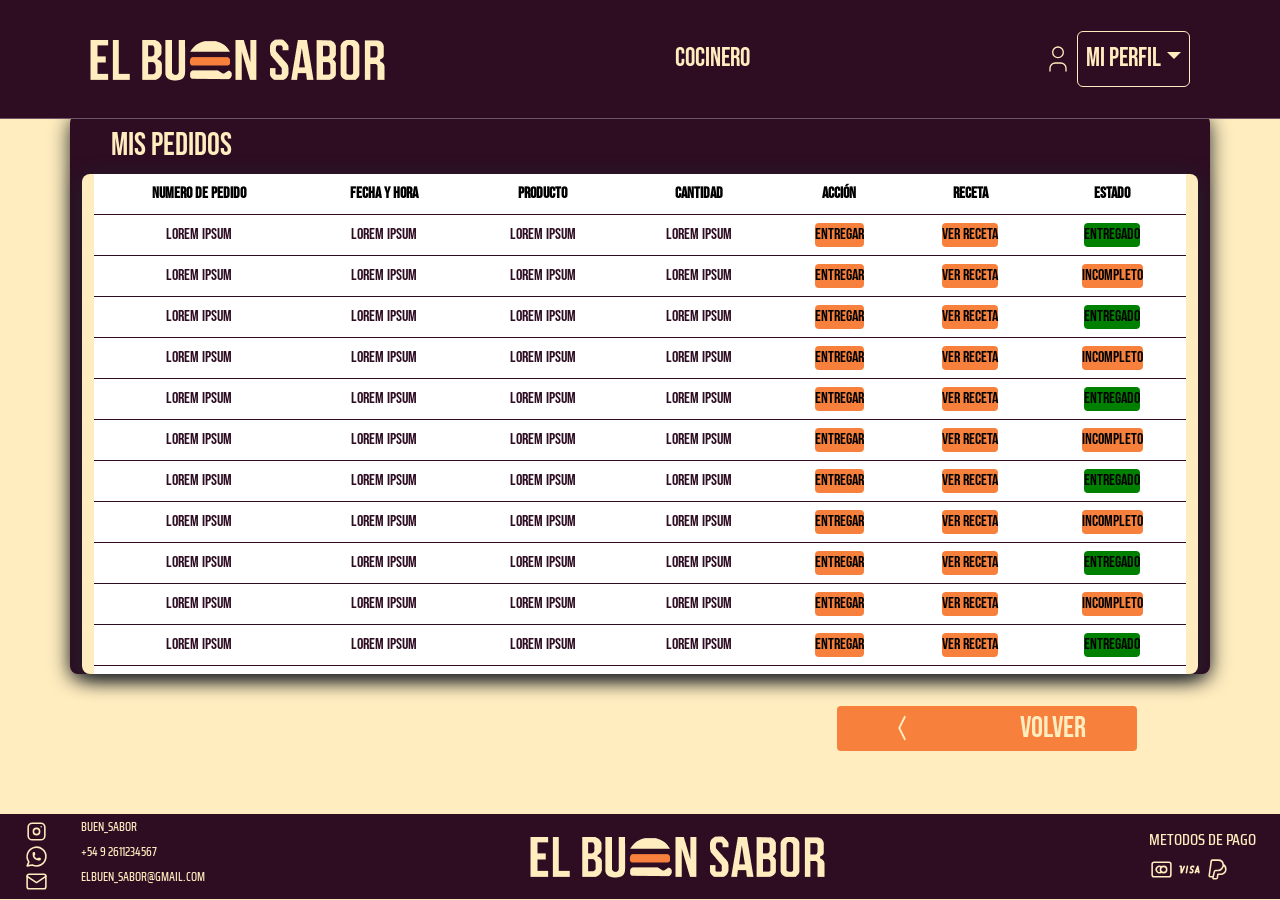
<file: ordersView.html>
<!DOCTYPE html>
<html lang="en">
<head>
  <meta charset="UTF-8">
  <meta name="viewport" content="width=device-width, initial-scale=1.0">
  <title>El buen sabor</title>
  <link href="https://cdn.jsdelivr.net/npm/bootstrap@5.2.3/dist/css/bootstrap.min.css" rel="stylesheet" integrity="sha384-rbsA2VBKQhggwzxH7pPCaAqO46MgnOM80zW1RWuH61DGLwZJEdK2Kadq2F9CUG65" crossorigin="anonymous">
  <link rel="stylesheet" href="https://cdn.jsdelivr.net/npm/bootstrap-icons@1.10.5/font/bootstrap-icons.css">
  <link rel="stylesheet" href="https://cdnjs.cloudflare.com/ajax/libs/font-awesome/6.2.1/css/all.min.css">
  <link rel="canonical" href="https://getbootstrap.com/docs/5.0/examples/album/">
  <link rel= "stylesheet" href="Styles/ordersView.css">
</head>
<body>
  <!--NAVBAR-->
  <header class="header">
    <div class="logo"><img src="el-buen-sabor.png"></div>
    <nav class="navbar">
     <a href="#contacto">COCINERO</a>
    </nav>
    <div>
      <div class="dropdown">
        <svg xmlns="http://www.w3.org/2000/svg" class="icon icon-tabler icon-tabler-user" width="32" height="32" viewBox="0 0 24 24" stroke-width="1" stroke="#ffedbf" fill="none" stroke-linecap="round" stroke-linejoin="round">
          <path stroke="none" d="M0 0h24v24H0z" fill="none"></path>
          <path d="M8 7a4 4 0 1 0 8 0a4 4 0 0 0 -8 0"></path>
          <path d="M6 21v-2a4 4 0 0 1 4 -4h4a4 4 0 0 1 4 4v2"></path>
        </svg>
        <button class="btn btn-secondary dropdown-toggle" type="button" data-bs-toggle="dropdown" aria-expanded="false">MI PERFIL</button>
        <ul class="dropdown-menu">
          <li><a class="dropdown-item" href="#">Mis datos personales</a></li>
          <li><a class="dropdown-item" href="ordersHistory.html">Mis pedidos</a></li>
          <li><a class="dropdown-item" href="#">Salir</a></li>
        </ul>
      </div>
    </div>
  </header>
  <section>
    <div class="container">
      <h2> Mis Pedidos</h2>
      <div class="container-fluid">
        <div class="table-responsive">
          <table class="table">
            
            <thead>
              <tr>
                <th scope="col">Numero de pedido</th>
                <th scope="col">Fecha y hora</th>
                <th scope="col">Producto</th>
                <th scope="col">Cantidad</th>
                <th scope="col">Acción</th>
                <th scope="col">Receta</th>
                <th scope="col">Estado</th>
              </tr>
            </thead>
            <tbody>
              <tr>
                <td>LOREM IPSUM</td>
                <td>LOREM IPSUM</td>
                <td>LOREM IPSUM</td>
                <td>LOREM IPSUM</td>
                <td><a href=""><button class="btn-pedido">Entregar</button></a></td>
                <td><button class="btn-rec">Ver receta</button></td>
                <td><a href=""><button class="btn-estado">Entregado</button></a></td>
              </tr>
              <tr>
                <td>LOREM IPSUM</td>
                <td>LOREM IPSUM</td>
                <td>LOREM IPSUM</td>
                <td>LOREM IPSUM</td>
                <td><a href=""><button class="btn-pedido">Entregar</button></a></td>
                <td><button class="btn-rec">Ver receta</button></td>
                <td><a href=""><button class="btn-pedido">Incompleto</button></a></td>
              </tr>
              <tr>
                <td>LOREM IPSUM</td>
                <td>LOREM IPSUM</td>
                <td>LOREM IPSUM</td>
                <td>LOREM IPSUM</td>
                <td><a href=""><button class="btn-pedido">Entregar</button></a></td>
                <td><button class="btn-rec">Ver receta</button></td>
                <td><a href=""><button class="btn-estado">Entregado</button></a></td>
              </tr>
              <tr>
                <td>LOREM IPSUM</td>
                <td>LOREM IPSUM</td>
                <td>LOREM IPSUM</td>
                <td>LOREM IPSUM</td>
                <td><a href=""><button class="btn-pedido">Entregar</button></a></td>
                <td><button class="btn-rec">Ver receta</button></td>
                <td><a href=""><button class="btn-pedido">Incompleto</button></a></td>
              </tr>
              <tr>
                <td>LOREM IPSUM</td>
                <td>LOREM IPSUM</td>
                <td>LOREM IPSUM</td>
                <td>LOREM IPSUM</td>
                <td><a href=""><button class="btn-pedido">Entregar</button></a></td>
                <td><button class="btn-rec">Ver receta</button></td>
                <td><a href=""><button class="btn-estado">Entregado</button></a></td>
              </tr>
              <tr>
                <td>LOREM IPSUM</td>
                <td>LOREM IPSUM</td>
                <td>LOREM IPSUM</td>
                <td>LOREM IPSUM</td>
                <td><a href=""><button class="btn-pedido">Entregar</button></a></td>
                <td><button class="btn-rec">Ver receta</button></td>
                <td><a href=""><button class="btn-pedido">Incompleto</button></a></td>
              </tr>
              <tr>
                <td>LOREM IPSUM</td>
                <td>LOREM IPSUM</td>
                <td>LOREM IPSUM</td>
                <td>LOREM IPSUM</td>
                <td><a href=""><button class="btn-pedido">Entregar</button></a></td>
                <td><button class="btn-rec">Ver receta</button></td>
                <td><a href=""><button class="btn-estado">Entregado</button></a></td>
              </tr>
              <tr>
                <td>LOREM IPSUM</td>
                <td>LOREM IPSUM</td>
                <td>LOREM IPSUM</td>
                <td>LOREM IPSUM</td>
                <td><a href=""><button class="btn-pedido">Entregar</button></a></td>
                <td><button class="btn-rec">Ver receta</button></td>
                <td><a href=""><button class="btn-pedido">Incompleto</button></a></td>
              </tr>
              <tr>
                <td>LOREM IPSUM</td>
                <td>LOREM IPSUM</td>
                <td>LOREM IPSUM</td>
                <td>LOREM IPSUM</td>
                <td><a href=""><button class="btn-pedido">Entregar</button></a></td>
                <td><button class="btn-rec">Ver receta</button></td>
                <td><a href=""><button class="btn-estado">Entregado</button></a></td>
              </tr>
              <tr>
                <td>LOREM IPSUM</td>
                <td>LOREM IPSUM</td>
                <td>LOREM IPSUM</td>
                <td>LOREM IPSUM</td>
                <td><a href=""><button class="btn-pedido">Entregar</button></a></td>
                <td><button class="btn-rec">Ver receta</button></td>
                <td><a href=""><button class="btn-pedido">Incompleto</button></a></td>
              </tr>
              <tr>
                <td>LOREM IPSUM</td>
                <td>LOREM IPSUM</td>
                <td>LOREM IPSUM</td>
                <td>LOREM IPSUM</td>
                <td><a href=""><button class="btn-pedido">Entregar</button></a></td>
                <td><button class="btn-rec">Ver receta</button></td>
                <td><a href=""><button class="btn-estado">Entregado</button></a></td>
              </tr>
              <tr>
                <td>LOREM IPSUM</td>
                <td>LOREM IPSUM</td>
                <td>LOREM IPSUM</td>
                <td>LOREM IPSUM</td>
                <td><a href=""><button class="btn-pedido">Entregar</button></a></td>
                <td><button class="btn-rec">Ver receta</button></td>
                <td><a href=""><button class="btn-pedido">Incompleto</button></a></td>
              </tr>
              <tr>
                <td>LOREM IPSUM</td>
                <td>LOREM IPSUM</td>
                <td>LOREM IPSUM</td>
                <td>LOREM IPSUM</td>
                <td><a href=""><button class="btn-pedido">Entregar</button></a></td>
                <td><button class="btn-rec">Ver receta</button></td>
                <td><a href=""><button class="btn-estado">Entregado</button></a></td>
              </tr>
            </tbody>
          </table>
          <div id="receta-container" class="receta-hidden">
            <img src="img/platos/burger/burger 2.jpg" alt="Hamburguesa" class="hamburguesa-image">
            <p style="color: #2E0D23; font-family: 'Saira Condensed', sans-serif;">
              <p>-Para la carne, mezclar carne molida, aceite, sal, perejil, cebolla, pimienta y huevo hasta que esté todo bien integrado.</p>
              <p>-Hacer bolitas de carne y aplanar aproximadamente del tamaño de los bollos. 
              <p>-Cocinar en una sartén caliente con un poco de aceite hasta que estén bien cocidas por ambos lados.</p>
              <p>-Colocar una rebanada de queso sobre cada carne, retirar del fuego y dejar derretir el queso.</p>
              <p>-Colocar una carne con queso dentro de cada bollo y acompañar con los toppings de su elección.</p>
            </p>
        </div>
            </p>
        </div>
        </div>
      </div> 
    </div>
    
    <div class = "boton">
      <div class="boton-izq"><a href="index.html">
        <svg xmlns="http://www.w3.org/2000/svg" width="30" height="30" fill="currentColor" class="bi bi-chevron-compact-left" viewBox="0 0 16 16">
          <path fill-rule="evenodd" d="M9.224 1.553a.5.5 0 0 1 .223.67L6.56 8l2.888 5.776a.5.5 0 1 1-.894.448l-3-6a.5.5 0 0 1 0-.448l3-6a.5.5 0 0 1 .67-.223z"/>
        </svg>
        volver</a></div>
      </div>
      
    </div>
  </section>
  <!--FOOTER-->
  <div class="posicion-footer">
    <footer class="d-flex flex-wrap justify-content-between align-items-center footer">
      <div>
        <div class="footer-izq">
          <svg
            xmlns="http://www.w3.org/2000/svg"
            class="icon icon-tabler icon-tabler-brand-instagram"
            width="25"
            height="25"
            viewBox="0 0 24 24"
            stroke-width="1.5"
            stroke="#ffedbf"
            fill="none"
            stroke-linecap="round"
            stroke-linejoin="round"
          >
            <path stroke="none" d="M0 0h24v24H0z" fill="none" />
            <path
              d="M4 4m0 4a4 4 0 0 1 4 -4h8a4 4 0 0 1 4 4v8a4 4 0 0 1 -4 4h-8a4 4 0 0 1 -4 -4z"
            />
            <path d="M12 12m-3 0a3 3 0 1 0 6 0a3 3 0 1 0 -6 0" />
            <path d="M16.5 7.5l0 .01" />
          </svg>
          <h3>BUEN_SABOR</h3>
        </div>
        <div class="footer-izq">
          <svg
            xmlns="http://www.w3.org/2000/svg"
            class="icon icon-tabler icon-tabler-brand-whatsapp"
            width="25"
            height="25"
            viewBox="0 0 24 24"
            stroke-width="1.5"
            stroke="#ffedbf"
            fill="none"
            stroke-linecap="round"
            stroke-linejoin="round"
          >
            <path stroke="none" d="M0 0h24v24H0z" fill="none" />
            <path d="M3 21l1.65 -3.8a9 9 0 1 1 3.4 2.9l-5.05 .9" />
            <path
              d="M9 10a.5 .5 0 0 0 1 0v-1a.5 .5 0 0 0 -1 0v1a5 5 0 0 0 5 5h1a.5 .5 0 0 0 0 -1h-1a.5 .5 0 0 0 0 1"
            />
          </svg>
          <h3>+54 9 2611234567</h3>
        </div>
        <div class="footer-izq">
          <svg
            xmlns="http://www.w3.org/2000/svg"
            class="icon icon-tabler icon-tabler-mail"
            width="25"
            height="25"
            viewBox="0 0 24 24"
            stroke-width="1.5"
            stroke="#ffedbf"
            fill="none"
            stroke-linecap="round"
            stroke-linejoin="round"
          >
            <path stroke="none" d="M0 0h24v24H0z" fill="none" />
            <path
              d="M3 7a2 2 0 0 1 2 -2h14a2 2 0 0 1 2 2v10a2 2 0 0 1 -2 2h-14a2 2 0 0 1 -2 -2v-10z"
            />
            <path d="M3 7l9 6l9 -6" />
          </svg>
          <h3>ELBUEN_SABOR@GMAIL.COM</h3>
        </div>
      </div>
      <div class="footer-centro">
        <img src="el-buen-sabor.png" alt="LOGO EL BUEN SABOR"/>
      </div>
      <div class="footer-derecho">
        <h2>METODOS DE PAGO</h2>
        <svg
          xmlns="http://www.w3.org/2000/svg"
          class="icon icon-tabler icon-tabler-brand-mastercard"
          width="25"
          height="25"
          viewBox="0 0 24 24"
          stroke-width="1.5"
          stroke="#ffedbf"
          fill="none"
          stroke-linecap="round"
          stroke-linejoin="round"
        >
          <path stroke="none" d="M0 0h24v24H0z" fill="none" />
          <path d="M14 12m-3 0a3 3 0 1 0 6 0a3 3 0 1 0 -6 0" />
          <path d="M12 9.765a3 3 0 1 0 0 4.47" />
          <path
            d="M3 5m0 2a2 2 0 0 1 2 -2h14a2 2 0 0 1 2 2v10a2 2 0 0 1 -2 2h-14a2 2 0 0 1 -2 -2z"
          />
        </svg>
        <svg
          xmlns="http://www.w3.org/2000/svg"
          class="icon icon-tabler icon-tabler-brand-visa"
          width="25"
          height="25"
          viewBox="0 0 24 24"
          stroke-width="1.5"
          stroke="#ffedbf"
          fill="none"
          stroke-linecap="round"
          stroke-linejoin="round"
        >
          <path stroke="none" d="M0 0h24v24H0z" fill="none" />
          <path d="M21 15l-1 -6l-2.5 6" />
          <path d="M9 15l1 -6" />
          <path d="M3 9h1v6h.5l2.5 -6" />
          <path
            d="M16 9.5a.5 .5 0 0 0 -.5 -.5h-.75c-.721 0 -1.337 .521 -1.455 1.233l-.09 .534a1.059 1.059 0 0 0 1.045 1.233a1.059 1.059 0 0 1 1.045 1.233l-.09 .534a1.476 1.476 0 0 1 -1.455 1.233h-.75a.5 .5 0 0 1 -.5 -.5"
          />
          <path d="M18 14h2.7" />
        </svg>
        <svg
          xmlns="http://www.w3.org/2000/svg"
          class="icon icon-tabler icon-tabler-brand-paypal"
          width="25"
          height="25"
          viewBox="0 0 24 24"
          stroke-width="1.5"
          stroke="#ffedbf"
          fill="none"
          stroke-linecap="round"
          stroke-linejoin="round"
        >
          <path stroke="none" d="M0 0h24v24H0z" fill="none" />
          <path
            d="M10 13l2.5 0c2.5 0 5 -2.5 5 -5c0 -3 -1.9 -5 -5 -5h-5.5c-.5 0 -1 .5 -1 1l-2 14c0 .5 .5 1 1 1h2.8l1.2 -5c.1 -.6 .4 -1 1 -1zm7.5 -5.8c1.7 1 2.5 2.8 2.5 4.8c0 2.5 -2.5 4.5 -5 4.5h-2.6l-.6 3.6a1 1 0 0 1 -1 .8l-2.7 0a.5 .5 0 0 1 -.5 -.6l.2 -1.4"
          />
        </svg>
      </div>
    </footer>
  </div>
  <script src="Script/ordersView.js"></script>
  <script src="https://cdn.jsdelivr.net/npm/bootstrap@5.2.3/dist/js/bootstrap.bundle.min.js" integrity="sha384-kenU1KFdBIe4zVF0s0G1M5b4hcpxyD9F7jL+jjXkk+Q2h455rYXK/7HAuoJl+0I4" crossorigin="anonymous"></script>
</body>
</html>
</file>
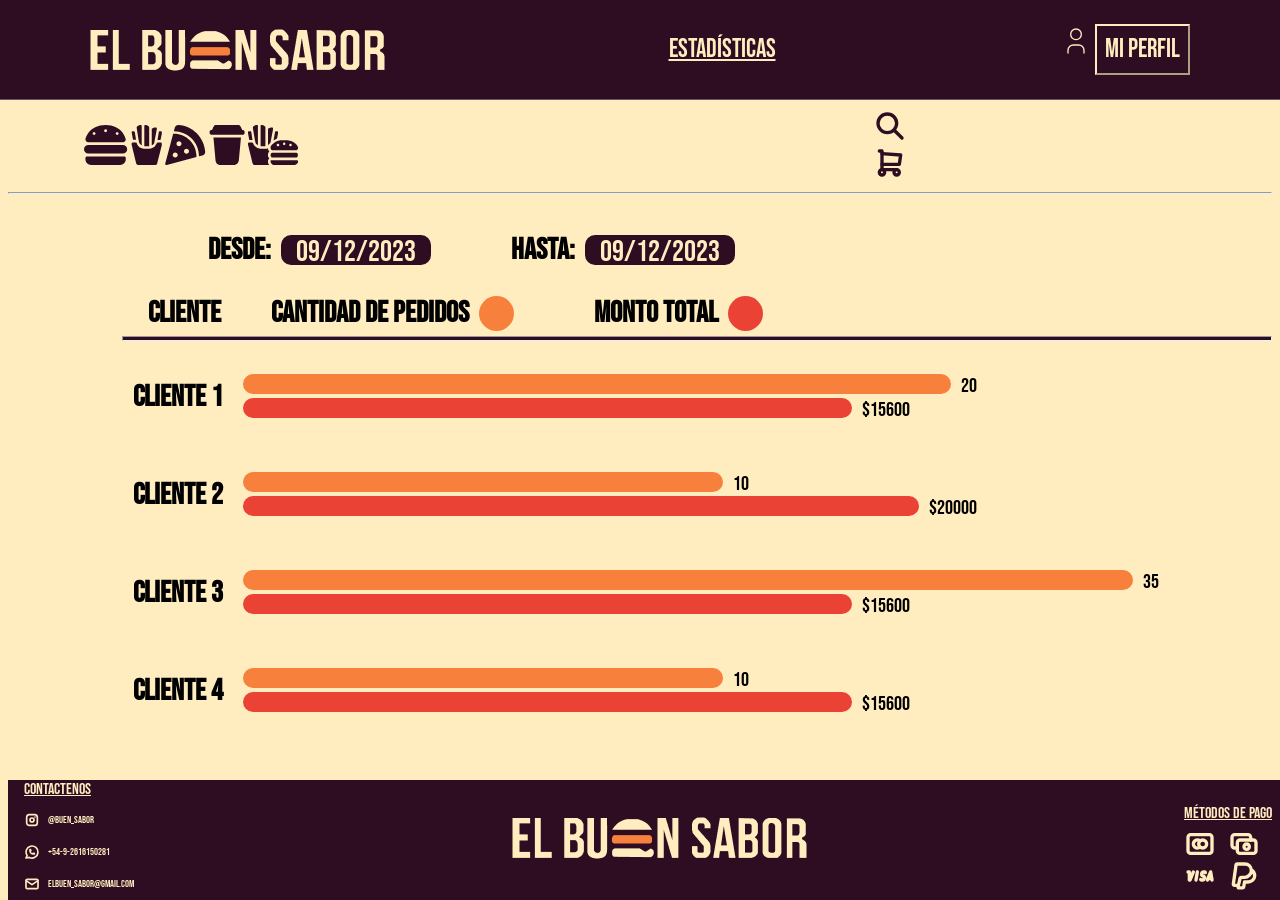
<file: rankingCli.html>
<!DOCTYPE html>
<html lang="en">
<head>
    <meta charset="UTF-8">
    <meta name="viewport" content="width=device-width, initial-scale=1.0">
    <title>Document</title>
    <link rel="stylesheet" href="Styles/rankingCli.css">
    <link rel="preconnect" href="https://fonts.googleapis.com">
  <link rel="preconnect" href="https://fonts.gstatic.com" crossorigin>
  <link href="https://fonts.googleapis.com/css2?family=Bebas+Neue&display=swap" rel="stylesheet">
</head>
<body>
    <header class="header">
        <div class="logo"><img src="/img/el-buen-sabor.png"></div>
        <nav class="navbar">
         <a href="#contacto">Estadísticas</a>
        </nav>
        <div>
          <div class="dropdown">
            <svg xmlns="http://www.w3.org/2000/svg" class="icon icon-tabler icon-tabler-user" width="32" height="32" viewBox="0 0 24 24" stroke-width="1" stroke="#ffedbf" fill="none" stroke-linecap="round" stroke-linejoin="round">
              <path stroke="none" d="M0 0h24v24H0z" fill="none"></path>
              <path d="M8 7a4 4 0 1 0 8 0a4 4 0 0 0 -8 0"></path>
              <path d="M6 21v-2a4 4 0 0 1 4 -4h4a4 4 0 0 1 4 4v2"></path>
            </svg>
            <button class="btn btn-secondary dropdown-toggle" type="button" data-bs-toggle="dropdown" aria-expanded="false">MI PERFIL</button>
          </div>
        </div>
      </header>
    <section id="sectionBarraNavegacion">
        <div class="flexbox">
            <h2>Ranking Productos</h2>
        </div>
        <div class="flexbox">
            <h2>Ranking Clientes</h2>
        </div>
        <div class="flexbox">
            <h2>Movimientos monetarios</h2>
        </div>
    </section>
    <section>
        <div class="navegacion-principal">
            <div class="nav-bg">
              <nav class="nav">
                <a href="icono-burger"> <img title = "Hamburguesas" src="/img/Icons/Burger.svg" /></a>
                <a href="icono-papas"> <img title = "Papas fritas" src="/img/Icons/Papas.svg" /></a>
                <a href="icono-pizza"> <img title = "Pizzas" src="/img/Icons/Pizza.svg" /></a>
                <a href="icono-vaso"> <img title = "Bebidas" src="/img/Icons/Vaso.svg" /></a>
                <a href="icono-combo"> <img title = "Combos" src="/img/Icons/Combo.svg" /></a>
              </nav>
              <div class="nav-izq">
                <a href="icono-busqueda">
                  <svg
                    xmlns="http://www.w3.org/2000/svg"
                    class="icon icon-tabler icon-tabler-search"
                    width="32"
                    height="32"
                    viewBox="0 0 24 24"
                    stroke-width="2.5"
                    stroke="#2e0d23"
                    fill="none"
                    stroke-linecap="round"
                    stroke-linejoin="round"
                  >
                    <path stroke="none" d="M0 0h24v24H0z" fill="none" />
                    <path d="M10 10m-7 0a7 7 0 1 0 14 0a7 7 0 1 0 -14 0" />
                    <path d="M21 21l-6 -6" />
                  </svg>
                </a>
                <a href="icono-carrito">
                  <svg
                    xmlns="http://www.w3.org/2000/svg"
                    class="icon icon-tabler icon-tabler-shopping-cart"
                    width="32"
                    height="32"
                    viewBox="0 0 24 24"
                    stroke-width="2.5"
                    stroke="#2e0d23"
                    fill="none"
                    stroke-linecap="round"
                    stroke-linejoin="round"
                  >
                    <path stroke="none" d="M0 0h24v24H0z" fill="none" />
                    <path d="M6 19m-2 0a2 2 0 1 0 4 0a2 2 0 1 0 -4 0" />
                    <path d="M17 19m-2 0a2 2 0 1 0 4 0a2 2 0 1 0 -4 0" />
                    <path d="M17 17h-11v-14h-2" />
                    <path d="M6 5l14 1l-1 7h-13" />
                  </svg>
                </a>
              </div>
            </div>
            <hr />
          </div>
    </section>
    <div>
        <div class="boxRango">
            <h3 style="margin-left: 200px;">Desde:</h3>
            <div class="boxFecha">
                09/12/2023
            </div>
            <h3 style="margin-left: 80px;">Hasta:</h3>
            <div class="boxFecha">
                09/12/2023
            </div>
        </div>
    </div>
    <section>
        <div class="referenciaTabla">
            <h3 style="margin-left: 140px; margin-right: 50px;">Cliente</h3>
            <h3>Cantidad de pedidos</h3>
            <div style="height: 35px; width: 35px; border-radius: 50px; background-color:rgb(247, 128, 60); margin-left: 10px;">
            </div>
            <h3 style="margin-left:80px ;">Monto total</h3>
            <div style="height: 35px; width: 35px; border-radius: 50px; background-color: rgb(234, 67, 53);margin-left: 10px"></div>
        </div>
        <hr style="height: 3px; background-color:rgba(46, 13, 35, 1); margin-left: 114px;">
        <div class="estCliente">
            <div style="margin-left: 125px; float: left; margin-right: 20px;">
                <h3>Cliente 1</h3>
            </div>
            <div style="margin: 25px;">
                <div style="display: flex; font-size: 20px;">
                    <div style="width: 918px; height: 20px; background-color: rgb(247, 128, 60); border-radius: 10px; margin-right: 10px;"></div>
                    <div>20</div>
                </div>
                <div style="display:flex; font-size: 20px;">
                    <div style="width: 609px; height: 20px; background-color: rgb(234, 67, 53); border-radius: 10px; margin-right: 10px;"></div>
                    <div>$15600</div>
                </div>
            </div>
            
            <div style="margin-left: 125px; float: left; margin-right: 20px;">
                <h3>Cliente 2</h3>
            </div>
            <div style="margin: 25px; margin-top: 50px;">
                <div style="display: flex; font-size: 20px;">
                    <div style="width: 480px; height: 20px; background-color: rgb(247, 128, 60); border-radius: 10px; margin-right: 10px;"></div>
                    <div>10</div>
                </div>
                <div style="display:flex; font-size: 20px;">
                    <div style="width: 705px; height: 20px; background-color: rgb(234, 67, 53); border-radius: 10px; margin-right: 10px;"></div>
                    <div>$20000</div>
                </div>
            </div>
        </div>
        <div class="estCliente">
            <div style="margin-left: 125px; float: left; margin-right: 20px;">
                <h3>Cliente 3</h3>
            </div>
            <div style="margin: 25px;">
                <div style="display: flex; font-size: 20px;">
                    <div style="width: 1100px; height: 20px; background-color: rgb(247, 128, 60); border-radius: 10px; margin-right: 10px;"></div>
                    <div>35</div>
                </div>
                <div style="display:flex; font-size: 20px;">
                    <div style="width: 609px; height: 20px; background-color: rgb(234, 67, 53); border-radius: 10px; margin-right: 10px;"></div>
                    <div>$15600</div>
                </div>
            </div>
            
            <div style="margin-left: 125px; float: left; margin-right: 20px;">
                <h3>Cliente 4</h3>
            </div>
            <div style="margin: 25px; margin-top: 50px;">
                <div style="display: flex; font-size: 20px;">
                    <div style="width: 480px; height: 20px; background-color: rgb(247, 128, 60); border-radius: 10px; margin-right: 10px;"></div>
                    <div>10</div>
                </div>
                <div style="display:flex; font-size: 20px;">
                    <div style="width: 609px; height: 20px; background-color: rgb(234, 67, 53); border-radius: 10px; margin-right: 10px;"></div>
                    <div>$15600</div>
                </div>
            </div>
        </div>
    </section>
    <section style="bottom: 0; position: absolute; width: 100%;">
        <footer class="footer">
            <div id="contacto" class="footer-izq">
              <a class="contacto" href="contactenos">Contactenos</a>
              <div class="ig">
                <svg
                  xmlns="http://www.w3.org/2000/svg"
                  class="icon icon-tabler icon-tabler-brand-instagram"
                  width="16"
                  height="16"
                  viewBox="0 0 24 24"
                  stroke-width="2.5"
                  stroke="#ffedbf"
                  fill="none"
                  stroke-linecap="round"
                  stroke-linejoin="round"
                >
                  <path stroke="none" d="M0 0h24v24H0z" fill="none" />
                  <path
                    d="M4 4m0 4a4 4 0 0 1 4 -4h8a4 4 0 0 1 4 4v8a4 4 0 0 1 -4 4h-8a4 4 0 0 1 -4 -4z"
                  />
                  <path d="M12 12m-3 0a3 3 0 1 0 6 0a3 3 0 1 0 -6 0" />
                  <path d="M16.5 7.5l0 .01" />
                </svg>
                <p>@BUEN_SABOR</p>
              </div>
              <div class="whatsapp">
                <svg
                  xmlns="http://www.w3.org/2000/svg"
                  class="icon icon-tabler icon-tabler-brand-whatsapp"
                  width="16"
                  height="16"
                  viewBox="0 0 24 24"
                  stroke-width="2.5"
                  stroke="#ffedbf"
                  fill="none"
                  stroke-linecap="round"
                  stroke-linejoin="round"
                >
                  <path stroke="none" d="M0 0h24v24H0z" fill="none" />
                  <path d="M3 21l1.65 -3.8a9 9 0 1 1 3.4 2.9l-5.05 .9" />
                  <path
                    d="M9 10a.5 .5 0 0 0 1 0v-1a.5 .5 0 0 0 -1 0v1a5 5 0 0 0 5 5h1a.5 .5 0 0 0 0 -1h-1a.5 .5 0 0 0 0 1"
                  />
                </svg>
                <p>+54-9-2616150281</p>
              </div>
              <div class="email">
                <svg
                  xmlns="http://www.w3.org/2000/svg"
                  class="icon icon-tabler icon-tabler-mail"
                  width="16"
                  height="16"
                  viewBox="0 0 24 24"
                  stroke-width="2.5"
                  stroke="#ffedbf"
                  fill="none"
                  stroke-linecap="round"
                  stroke-linejoin="round"
                >
                  <path stroke="none" d="M0 0h24v24H0z" fill="none" />
                  <path
                    d="M3 7a2 2 0 0 1 2 -2h14a2 2 0 0 1 2 2v10a2 2 0 0 1 -2 2h-14a2 2 0 0 1 -2 -2v-10z"
                  />
                  <path d="M3 7l9 6l9 -6" />
                </svg>
                <p>ELBUEN_SABOR@GMAIL.COM</p>
              </div>
            </div>
            <div class="footer-centro">
              <img src="/img/el-buen-sabor.png" alt="logo el buen sabor"/> 
            </div>
            <div class="footer-derecho">
              <p class="metodos">Métodos de pago</p>
              <svg
                xmlns="http://www.w3.org/2000/svg"
                class="icon icon-tabler icon-tabler-brand-mastercard"
                width="32"
                height="32"
                viewBox="0 0 24 24"
                stroke-width="2.5"
                stroke="#ffedbf"
                fill="none"
                stroke-linecap="round"
                stroke-linejoin="round"
              >
                <path stroke="none" d="M0 0h24v24H0z" fill="none" />
                <path d="M14 12m-3 0a3 3 0 1 0 6 0a3 3 0 1 0 -6 0" />
                <path d="M12 9.765a3 3 0 1 0 0 4.47" />
                <path
                  d="M3 5m0 2a2 2 0 0 1 2 -2h14a2 2 0 0 1 2 2v10a2 2 0 0 1 -2 2h-14a2 2 0 0 1 -2 -2z"
                />
              </svg>
              <svg
                xmlns="http://www.w3.org/2000/svg"
                class="icon icon-tabler icon-tabler-cash"
                width="32"
                height="32"
                viewBox="0 0 24 24"
                stroke-width="2.5"
                stroke="#ffedbf"
                fill="none"
                stroke-linecap="round"
                stroke-linejoin="round"
              >
                <path stroke="none" d="M0 0h24v24H0z" fill="none" />
                <path
                  d="M7 9m0 2a2 2 0 0 1 2 -2h10a2 2 0 0 1 2 2v6a2 2 0 0 1 -2 2h-10a2 2 0 0 1 -2 -2z"
                />
                <path d="M14 14m-2 0a2 2 0 1 0 4 0a2 2 0 1 0 -4 0" />
                <path
                  d="M17 9v-2a2 2 0 0 0 -2 -2h-10a2 2 0 0 0 -2 2v6a2 2 0 0 0 2 2h2"
                />
              </svg>
              <svg
                xmlns="http://www.w3.org/2000/svg"
                class="icon icon-tabler icon-tabler-brand-visa"
                width="32"
                height="32"
                viewBox="0 0 24 24"
                stroke-width="2.5"
                stroke="#ffedbf"
                fill="none"
                stroke-linecap="round"
                stroke-linejoin="round"
              >
                <path stroke="none" d="M0 0h24v24H0z" fill="none" />
                <path d="M21 15l-1 -6l-2.5 6" />
                <path d="M9 15l1 -6" />
                <path d="M3 9h1v6h.5l2.5 -6" />
                <path
                  d="M16 9.5a.5 .5 0 0 0 -.5 -.5h-.75c-.721 0 -1.337 .521 -1.455 1.233l-.09 .534a1.059 1.059 0 0 0 1.045 1.233a1.059 1.059 0 0 1 1.045 1.233l-.09 .534a1.476 1.476 0 0 1 -1.455 1.233h-.75a.5 .5 0 0 1 -.5 -.5"
                />
                <path d="M18 14h2.7" />
              </svg>
              <svg
                xmlns="http://www.w3.org/2000/svg"
                class="icon icon-tabler icon-tabler-brand-paypal"
                width="32"
                height="32"
                viewBox="0 0 24 24"
                stroke-width="2.5"
                stroke="#ffedbf"
                fill="none"
                stroke-linecap="round"
                stroke-linejoin="round"
              >
                <path stroke="none" d="M0 0h24v24H0z" fill="none" />
                <path
                  d="M10 13l2.5 0c2.5 0 5 -2.5 5 -5c0 -3 -1.9 -5 -5 -5h-5.5c-.5 0 -1 .5 -1 1l-2 14c0 .5 .5 1 1 1h2.8l1.2 -5c.1 -.6 .4 -1 1 -1zm7.5 -5.8c1.7 1 2.5 2.8 2.5 4.8c0 2.5 -2.5 4.5 -5 4.5h-2.6l-.6 3.6a1 1 0 0 1 -1 .8l-2.7 0a.5 .5 0 0 1 -.5 -.6l.2 -1.4"
                />
              </svg>
            </div>
          </footer>

        </div>
    </section>
</body>
</html>
</file>
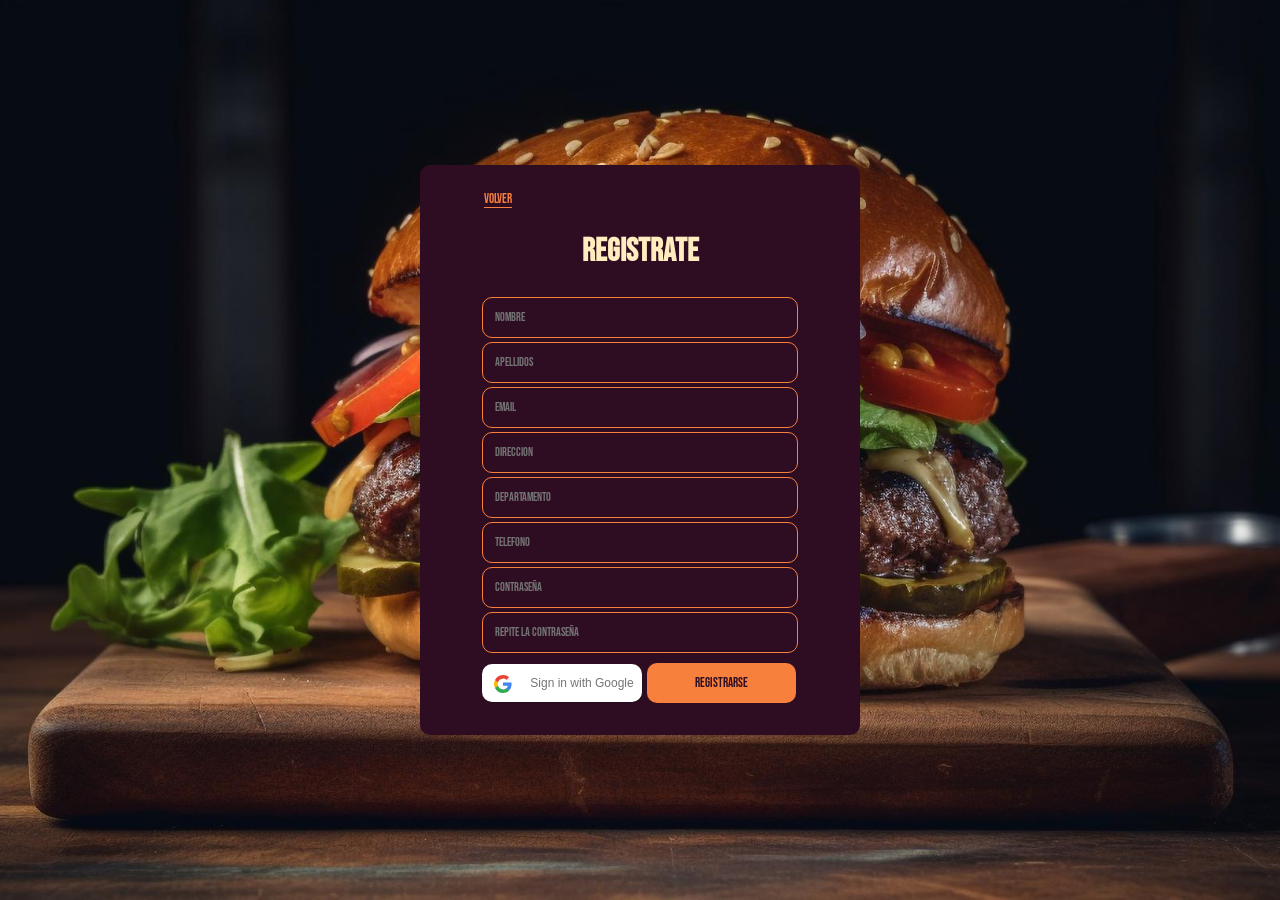
<file: register.html>
<!DOCTYPE html>
<html lang="en">
  <head>
    <meta charset="UTF-8" />
    <meta name="viewport" content="width=device-width, initial-scale=1.0" />
    <meta http-equiv="X-UA-Compatible" content="ie=edge" />
    <title>Registro</title>
    <!-- Google Fonts -->
    <link rel="preconnect" href="https://fonts.googleapis.com" />
    <link rel="preconnect" href="https://fonts.gstatic.com" crossorigin />
    <link
      href="https://fonts.googleapis.com/css2?family=Bebas+Neue&display=swap"
      rel="stylesheet"
    />
    <!-- Estilos CSS -->
    <link rel="stylesheet" href="Styles/register.css" />
  </head>
  <body>
    <div
      class="container-login100"
      style="background-image: url('img/body-burger.png')"
    >
    <form class="form" action="/" method="POST" id="register">
      <a href="index.html">VOLVER</a>
        <h1>Registrate</h1>
     
      <input type="text" name="name" placeholder="Nombre" /><br />
      <input type="text" name="surname" placeholder="Apellidos" /><br />
      <input type="email" name="email" placeholder="EMAIL"/><br />
      <input type="text" name="direccion" placeholder="direccion" /><br />
      <input type="text" name="departamento" placeholder="departamento" /><br />
      <input type="number" name="telefono" placeholder="telefono"/><br />
      <input type="password" name="password" placeholder="Contrase&ntilde;a"/><br />
      <input type="password" name="password2" placeholder="Repite la Contrase&ntilde;a"/><br />
      
        <!-- Button para Google -->
        <button type="button" class="google-sign-in-button">
          Sign in with Google
        </button>

      <button type="submit">REGISTRARSE</button>
      
      
    </form>

  </body>
</html>
</file>
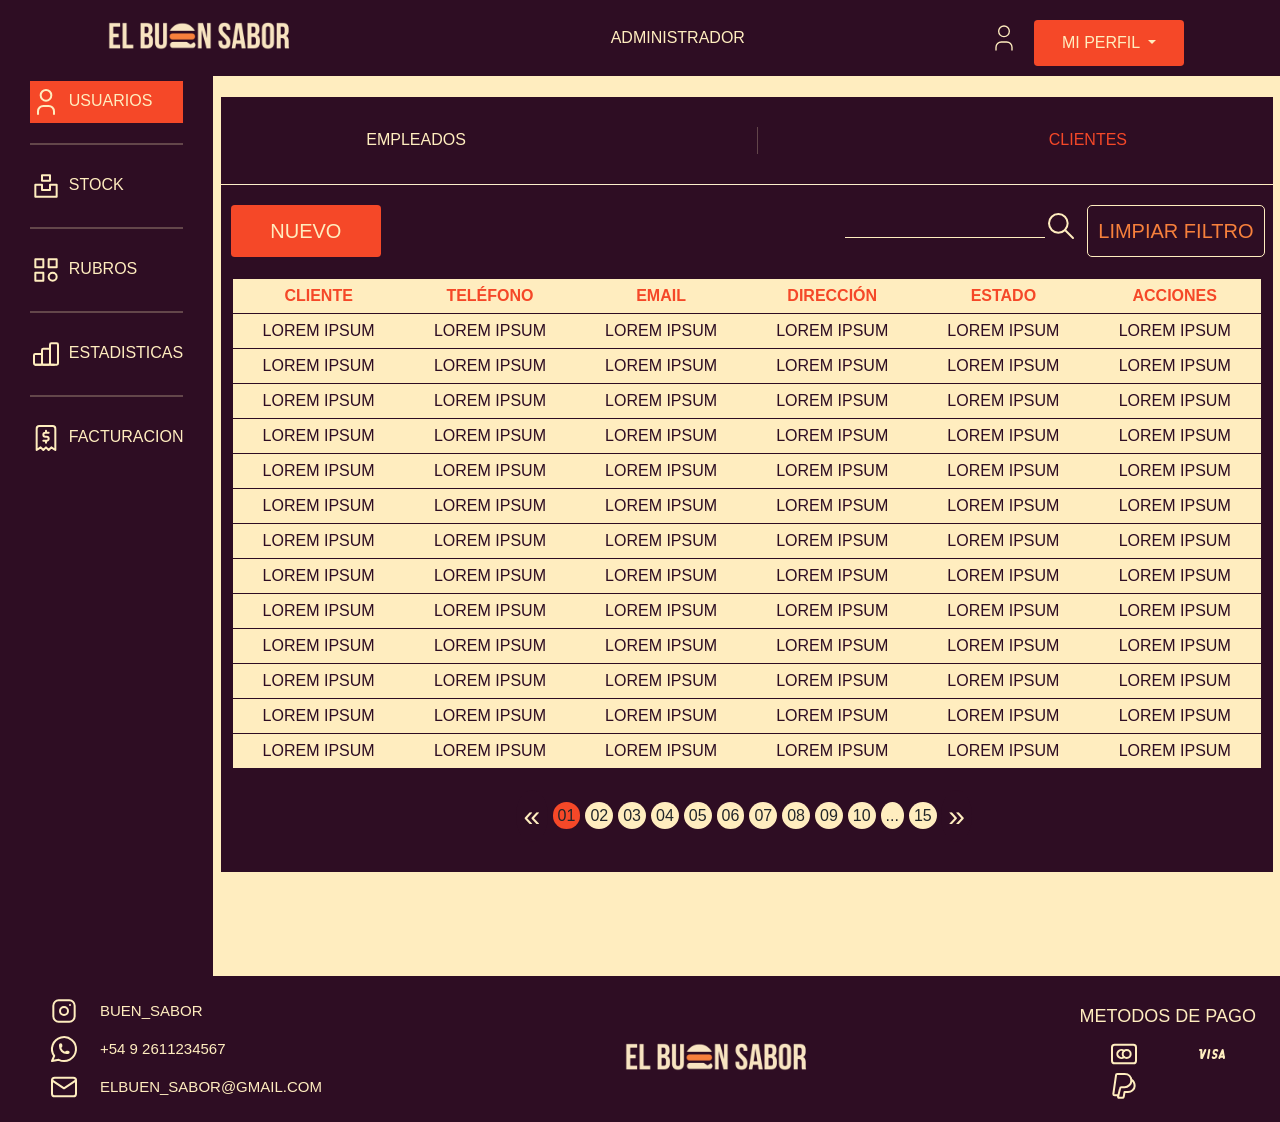
<file: registro_modif_baja_cliente.html>
<!DOCTYPE html>
<html lang="en">
  <head>
    <meta charset="utf-8" />
    <meta name="viewport" content="width=device-width, initial-scale=1" />
    <title>El Buen Sabor</title>
    <link
      href="https://cdn.jsdelivr.net/npm/bootstrap@5.3.2/dist/css/bootstrap.min.css"
      rel="stylesheet"
      integrity="sha384-T3c6CoIi6uLrA9TneNEoa7RxnatzjcDSCmG1MXxSR1GAsXEV/Dwwykc2MPK8M2HN"
      crossorigin="anonymous"
    />
    <link rel="stylesheet" href="https://www.w3schools.com/w3css/4/w3.css" />
    <link
      rel="stylesheet"
      href="https://cdnjs.cloudflare.com/ajax/libs/font-awesome/5.15.3/css/all.min.css"
      integrity="sha384-Sl538F5qz5z5Vw5TEyFz3qc9z5u5z5TC5E5B5R5s5u5C5R5o5V8V5C5C5C5E5V5R5o5u5n5I5s5"
      crossorigin="anonymous"
    />
    <link rel="stylesheet" href="/index.css" />
  </head>
  <body>
    <header
      class="d-flex flex-wrap align-items-center justify-content-center justify-content-between py-3"
      style="background-color: #2e0d23; padding: 0 96px"
    >
      <a
        href="/"
        class="d-flex align-items-center col-md-3 mb-2 mb-md-0 text-dark text-decoration-none"
      >
        <img src="/logo.png" alt="Logo el buen sabor" style="width: 200px" />
      </a>

      <ul class="nav col-12 col-md-auto mb-2 justify-content-center mb-md-0">
        <li>
          <a href="#" class="nav-link px-2" style="color: #ffedbf"
            >ADMINISTRADOR</a
          >
        </li>
      </ul>
      <div class="dropdown">
        <svg
          xmlns="http://www.w3.org/2000/svg"
          class="icon icon-tabler icon-tabler-user"
          width="32"
          height="32"
          viewBox="0 0 24 24"
          stroke-width="1"
          stroke="#ffedbf"
          fill="none"
          stroke-linecap="round"
          stroke-linejoin="round"
        >
          <path stroke="none" d="M0 0h24v24H0z" fill="none" />
          <path d="M8 7a4 4 0 1 0 8 0a4 4 0 0 0 -8 0" />
          <path d="M6 21v-2a4 4 0 0 1 4 -4h4a4 4 0 0 1 4 4v2" />
        </svg>
        <button
          class="btn dropdown-toggle"
          type="button"
          id="dropdownMenuButton"
          data-toggle="dropdown"
          aria-haspopup="true"
          aria-expanded="false"
          style="
            color: #ffedbf;
            font-size: var(--fuente-principal);
            text-transform: uppercase;
          "
        >
          MI PERFIL
        </button>
        <div class="dropdown-menu" aria-labelledby="dropdownMenuButton">
          <a class="dropdown-item" href="#">Action</a>
          <a class="dropdown-item" href="#">Another action</a>
          <a class="dropdown-item" href="#">Something else here</a>
        </div>
      </div>
    </header>

    <div class="container-fluid">
      <div class="row flex-nowrap">
        <div class="col-auto col-xl-2 px-0" style="background-color: #2e0d23">
          <div
            class="d-flex flex-column align-items-center align-items-sm-start px-3 pt-2 text-white min-vh-100"
          >
            <ul
              class="nav nav-pills flex-column mb-sm-auto mb-0 align-items-baseline w-50% d-block"
              style="margin: 0 auto"
              id="menu"
            >
              <li style="background-color: #f54828">
                <a href="#" class="nav-link align-middle px-0">
                  <svg
                    xmlns="http://www.w3.org/2000/svg"
                    class="icon icon-tabler icon-tabler-user"
                    width="32"
                    height="32"
                    viewBox="0 0 24 24"
                    stroke-width="1.5"
                    stroke="#ffedbf"
                    fill="none"
                    stroke-linecap="round"
                    stroke-linejoin="round"
                  >
                    <path stroke="none" d="M0 0h24v24H0z" fill="none" />
                    <path d="M8 7a4 4 0 1 0 8 0a4 4 0 0 0 -8 0" />
                    <path d="M6 21v-2a4 4 0 0 1 4 -4h4a4 4 0 0 1 4 4v2" />
                  </svg>
                  <span
                    class="ms-1 d-none d-sm-inline"
                    style="color: #ffedbf; text-align: center"
                    >USUARIOS</span
                  >
                </a>
              </li>
              <hr
                style="
                  height: 2px;
                  border: none;
                  color: #ffedbf;
                  background-color: #ffedbf;
                "
              />
              <li>
                <a
                  href="#submenu1"
                  data-bs-toggle="collapse"
                  class="nav-link px-0 align-middle"
                >
                  <svg
                    xmlns="http://www.w3.org/2000/svg"
                    class="icon icon-tabler icon-tabler-brand-unsplash"
                    width="32"
                    height="32"
                    viewBox="0 0 24 24"
                    stroke-width="1.5"
                    stroke="#ffedbf"
                    fill="none"
                    stroke-linecap="round"
                    stroke-linejoin="round"
                  >
                    <path stroke="none" d="M0 0h24v24H0z" fill="none" />
                    <path d="M4 11h5v4h6v-4h5v9h-16zm5 -7h6v4h-6z" />
                  </svg>
                  <span class="ms-1 d-none d-sm-inline" style="color: #ffedbf"
                    >STOCK</span
                  >
                </a>
              </li>
              <hr
                style="
                  height: 2px;
                  border: none;
                  color: #ffedbf;
                  background-color: #ffedbf;
                "
              />
              <li>
                <a href="#" class="nav-link px-0 align-middle">
                  <svg
                    xmlns="http://www.w3.org/2000/svg"
                    class="icon icon-tabler icon-tabler-category"
                    width="32"
                    height="32"
                    viewBox="0 0 24 24"
                    stroke-width="1.5"
                    stroke="#ffedbf"
                    fill="none"
                    stroke-linecap="round"
                    stroke-linejoin="round"
                  >
                    <path stroke="none" d="M0 0h24v24H0z" fill="none" />
                    <path d="M4 4h6v6h-6z" />
                    <path d="M14 4h6v6h-6z" />
                    <path d="M4 14h6v6h-6z" />
                    <path d="M17 17m-3 0a3 3 0 1 0 6 0a3 3 0 1 0 -6 0" />
                  </svg>
                  <span class="ms-1 d-none d-sm-inline" style="color: #ffedbf"
                    >RUBROS</span
                  ></a
                >
              </li>
              <hr
                style="
                  height: 2px;
                  border: none;
                  color: #ffedbf;
                  background-color: #ffedbf;
                "
              />
              <li>
                <a
                  href="#submenu2"
                  data-bs-toggle="collapse"
                  class="nav-link px-0 align-middle"
                >
                  <svg
                    xmlns="http://www.w3.org/2000/svg"
                    class="icon icon-tabler icon-tabler-chart-bar"
                    width="32"
                    height="32"
                    viewBox="0 0 24 24"
                    stroke-width="1.5"
                    stroke="#ffedbf"
                    fill="none"
                    stroke-linecap="round"
                    stroke-linejoin="round"
                  >
                    <path stroke="none" d="M0 0h24v24H0z" fill="none" />
                    <path
                      d="M3 12m0 1a1 1 0 0 1 1 -1h4a1 1 0 0 1 1 1v6a1 1 0 0 1 -1 1h-4a1 1 0 0 1 -1 -1z"
                    />
                    <path
                      d="M9 8m0 1a1 1 0 0 1 1 -1h4a1 1 0 0 1 1 1v10a1 1 0 0 1 -1 1h-4a1 1 0 0 1 -1 -1z"
                    />
                    <path
                      d="M15 4m0 1a1 1 0 0 1 1 -1h4a1 1 0 0 1 1 1v14a1 1 0 0 1 -1 1h-4a1 1 0 0 1 -1 -1z"
                    />
                    <path d="M4 20l14 0" />
                  </svg>
                  <span class="ms-1 d-none d-sm-inline" style="color: #ffedbf"
                    >ESTADISTICAS</span
                  ></a
                >
              </li>
              <hr
                style="
                  height: 2px;
                  border: none;
                  color: #ffedbf;
                  background-color: #ffedbf;
                "
              />
              <li>
                <a
                  href="#submenu2"
                  data-bs-toggle="collapse"
                  class="nav-link px-0 align-middle"
                >
                  <svg
                    xmlns="http://www.w3.org/2000/svg"
                    class="icon icon-tabler icon-tabler-receipt-2"
                    width="32"
                    height="32"
                    viewBox="0 0 24 24"
                    stroke-width="1.5"
                    stroke="#ffedbf"
                    fill="none"
                    stroke-linecap="round"
                    stroke-linejoin="round"
                  >
                    <path stroke="none" d="M0 0h24v24H0z" fill="none" />
                    <path
                      d="M5 21v-16a2 2 0 0 1 2 -2h10a2 2 0 0 1 2 2v16l-3 -2l-2 2l-2 -2l-2 2l-2 -2l-3 2"
                    />
                    <path
                      d="M14 8h-2.5a1.5 1.5 0 0 0 0 3h1a1.5 1.5 0 0 1 0 3h-2.5m2 0v1.5m0 -9v1.5"
                    />
                  </svg>
                  <span class="ms-1 d-none d-sm-inline" style="color: #ffedbf"
                    >FACTURACION</span
                  ></a
                >
              </li>
            </ul>
            <hr />
          </div>
        </div>
        <div class="col py-3" style="overflow-x: auto">
            <div
            class="d-flex flex-wrap align-items-center justify-content-around py-3 tabla"
          >
            <a href="#" >EMPLEADOS</a>
            <hr class="hr-tabla" />
            <a href="#" style="color: #f54828">CLIENTES</a>
          </div>
        
          <hr style="color: #ffedbf; max-width: 98%; margin: 0 auto" />
          <div
            class="d-flex flex-wrap align-items-center justify-content-center justify-content-md-between py-3"
            style="background-color: #2e0d23"
          >
            <div>
              <button
                type="button"
                class="btn"
                data-toggle="modal"
                data-target="#exampleModalCenter"
              >
                NUEVO
              </button>
            </div>
            <div class="filtros">
              <input
                type="text"
                style="
                  background-color: #2e0d23;
                  border-bottom: 1px solid #ffedbf;
                  border-top: none;
                  border-left: none;
                  border-right: none;
                "
              />
              <svg
                xmlns="http://www.w3.org/2000/svg"
                class="icon icon-tabler icon-tabler-search"
                width="32"
                height="32"
                viewBox="0 0 24 24"
                stroke-width="1.5"
                stroke="#ffedbf"
                fill="none"
                stroke-linecap="round"
                stroke-linejoin="round"
              >
                <path stroke="none" d="M0 0h24v24H0z" fill="none" />
                <path d="M10 10m-7 0a7 7 0 1 0 14 0a7 7 0 1 0 -14 0" />
                <path d="M21 21l-6 -6" />
              </svg>
              <button class="btn-filtro">Limpiar filtro</button>
            </div>
          </div>
          <div
            class="container-fluid"
            style="background-color: #2e0d23; padding: 10px"
          >
            <div class="table-responsive">
              <table class="table" style="border: 2px solid #2e0d23">
                <thead style="text-align: center">
                  <tr>
                    <th
                      scope="col"
                      style="background-color: #ffedbf; color: #f54828"
                    >
                      CLIENTE
                   
                    <th
                      scope="col"
                      style="background-color: #ffedbf; color: #f54828"
                    >
                      TELÉFONO
                    </th>
                    <th
                      scope="col"
                      style="background-color: #ffedbf; color: #f54828"
                    >
                      EMAIL
                    </th>
                    <th
                      scope="col"
                      style="background-color: #ffedbf; color: #f54828"
                    >
                      DIRECCIÓN
                    </th>
                    <th
                      scope="col"
                      style="background-color: #ffedbf; color: #f54828"
                    >
                      ESTADO
                    </th>
                    
                    <th
                      scope="col"
                      style="background-color: #ffedbf; color: #f54828"
                    >
                      ACCIONES
                    </th>
                  </tr>
                </thead>
                <tbody style="text-align: center">
                  <tr>
                    <td style="color: #2e0d23">LOREM IPSUM</td>
                    <td style="color: #2e0d23">LOREM IPSUM</td>
                    <td style="color: #2e0d23">LOREM IPSUM</td>
                    <td style="color: #2e0d23">LOREM IPSUM</td>
                    <td style="color: #2e0d23">LOREM IPSUM</td>
                    <td style="color: #2e0d23">LOREM IPSUM</td>
                    
                  </tr>
                  <tr>
                    <td style="color: #2e0d23">LOREM IPSUM</td>
                    <td style="color: #2e0d23">LOREM IPSUM</td>
                    <td style="color: #2e0d23">LOREM IPSUM</td>
                    <td style="color: #2e0d23">LOREM IPSUM</td>
                    <td style="color: #2e0d23">LOREM IPSUM</td>
                    <td style="color: #2e0d23">LOREM IPSUM</td>
                  </tr>
                  <tr>
                    <td style="color: #2e0d23">LOREM IPSUM</td>
                    <td style="color: #2e0d23">LOREM IPSUM</td>
                    <td style="color: #2e0d23">LOREM IPSUM</td>
                    <td style="color: #2e0d23">LOREM IPSUM</td>
                    <td style="color: #2e0d23">LOREM IPSUM</td>
                    <td style="color: #2e0d23">LOREM IPSUM</td>
                  </tr>
                  <tr>                  
                    <td style="color: #2e0d23">LOREM IPSUM</td>
                    <td style="color: #2e0d23">LOREM IPSUM</td>
                    <td style="color: #2e0d23">LOREM IPSUM</td>
                    <td style="color: #2e0d23">LOREM IPSUM</td>
                    <td style="color: #2e0d23">LOREM IPSUM</td>
                    <td style="color: #2e0d23">LOREM IPSUM</td>
                  </tr>
                  <tr>                    
                    <td style="color: #2e0d23">LOREM IPSUM</td>
                    <td style="color: #2e0d23">LOREM IPSUM</td>
                    <td style="color: #2e0d23">LOREM IPSUM</td>
                    <td style="color: #2e0d23">LOREM IPSUM</td>
                    <td style="color: #2e0d23">LOREM IPSUM</td>
                    <td style="color: #2e0d23">LOREM IPSUM</td>
                  </tr>
                  <tr>                    
                    <td style="color: #2e0d23">LOREM IPSUM</td>
                    <td style="color: #2e0d23">LOREM IPSUM</td>
                    <td style="color: #2e0d23">LOREM IPSUM</td>
                    <td style="color: #2e0d23">LOREM IPSUM</td>
                    <td style="color: #2e0d23">LOREM IPSUM</td>
                    <td style="color: #2e0d23">LOREM IPSUM</td>
                  </tr>
                  <tr>                    
                    <td style="color: #2e0d23">LOREM IPSUM</td>
                    <td style="color: #2e0d23">LOREM IPSUM</td>
                    <td style="color: #2e0d23">LOREM IPSUM</td>
                    <td style="color: #2e0d23">LOREM IPSUM</td>
                    <td style="color: #2e0d23">LOREM IPSUM</td>
                    <td style="color: #2e0d23">LOREM IPSUM</td>
                  </tr>
                  <tr>                    
                    <td style="color: #2e0d23">LOREM IPSUM</td>
                    <td style="color: #2e0d23">LOREM IPSUM</td>
                    <td style="color: #2e0d23">LOREM IPSUM</td>
                    <td style="color: #2e0d23">LOREM IPSUM</td>
                    <td style="color: #2e0d23">LOREM IPSUM</td>
                    <td style="color: #2e0d23">LOREM IPSUM</td>
                  </tr>
                  <tr>                    
                    <td style="color: #2e0d23">LOREM IPSUM</td>
                    <td style="color: #2e0d23">LOREM IPSUM</td>
                    <td style="color: #2e0d23">LOREM IPSUM</td>
                    <td style="color: #2e0d23">LOREM IPSUM</td>
                    <td style="color: #2e0d23">LOREM IPSUM</td>
                    <td style="color: #2e0d23">LOREM IPSUM</td>
                  </tr>
                  <tr>                    
                    <td style="color: #2e0d23">LOREM IPSUM</td>
                    <td style="color: #2e0d23">LOREM IPSUM</td>
                    <td style="color: #2e0d23">LOREM IPSUM</td>
                    <td style="color: #2e0d23">LOREM IPSUM</td>
                    <td style="color: #2e0d23">LOREM IPSUM</td>
                    <td style="color: #2e0d23">LOREM IPSUM</td>
                  </tr>
                  <tr>                    
                    <td style="color: #2e0d23">LOREM IPSUM</td>
                    <td style="color: #2e0d23">LOREM IPSUM</td>
                    <td style="color: #2e0d23">LOREM IPSUM</td>
                    <td style="color: #2e0d23">LOREM IPSUM</td>
                    <td style="color: #2e0d23">LOREM IPSUM</td>
                    <td style="color: #2e0d23">LOREM IPSUM</td>
                  </tr>
                  <tr>                    
                    <td style="color: #2e0d23">LOREM IPSUM</td>
                    <td style="color: #2e0d23">LOREM IPSUM</td>
                    <td style="color: #2e0d23">LOREM IPSUM</td>
                    <td style="color: #2e0d23">LOREM IPSUM</td>
                    <td style="color: #2e0d23">LOREM IPSUM</td>
                    <td style="color: #2e0d23">LOREM IPSUM</td>
                  </tr>
                  <tr>                    
                    <td style="color: #2e0d23">LOREM IPSUM</td>
                    <td style="color: #2e0d23">LOREM IPSUM</td>
                    <td style="color: #2e0d23">LOREM IPSUM</td>
                    <td style="color: #2e0d23">LOREM IPSUM</td>
                    <td style="color: #2e0d23">LOREM IPSUM</td>
                    <td style="color: #2e0d23">LOREM IPSUM</td>
                  </tr>
                </tbody>
              </table>
            </div>
            <div
              class="d-flex flex-wrap align-items-center justify-content-around py-3"
            >
              <nav>
                <ul
                  class="pagination flex-wrap"
                  style="justify-content: center; align-items: center"
                >
                  <li class="page-item">
                    <a
                      class="page-link"
                      href="#"
                      aria-label="Previous"
                      style="
                        margin-right: 5px;
                        border-radius: 50%;
                        background-color: #2e0d23;
                        border: 0;
                      "
                    >
                      <span
                        aria-hidden="true"
                        style="color: #ffedbf; font-size: 30px"
                        >&laquo;</span
                      >
                    </a>
                  </li>
                  <li>
                    <a
                      style="
                        background-color: #f54828;
                        border-radius: 50%;
                        padding: 5px;
                        text-decoration: none;
                        height: 10px;
                        width: 10px;
                        margin-right: 5px;
                      "
                      href="#"
                      >01</a
                    >
                  </li>
                  <li>
                    <a
                      style="
                        background-color: #ffedbf;
                        border-radius: 50%;
                        padding: 5px;
                        text-decoration: none;
                        margin-right: 5px;
                      "
                      href="#"
                      >02</a
                    >
                  </li>
                  <li>
                    <a
                      style="
                        background-color: #ffedbf;
                        border-radius: 50%;
                        padding: 5px;
                        text-decoration: none;
                        margin-right: 5px;
                      "
                      href="#"
                      >03</a
                    >
                  </li>
                  <li>
                    <a
                      style="
                        background-color: #ffedbf;
                        border-radius: 50%;
                        padding: 5px;
                        text-decoration: none;
                        margin-right: 5px;
                      "
                      href="#"
                      >04</a
                    >
                  </li>
                  <li>
                    <a
                      style="
                        background-color: #ffedbf;
                        border-radius: 50%;
                        padding: 5px;
                        text-decoration: none;
                        margin-right: 5px;
                      "
                      href="#"
                      >05</a
                    >
                  </li>
                  <li>
                    <a
                      style="
                        background-color: #ffedbf;
                        border-radius: 50%;
                        padding: 5px;
                        text-decoration: none;
                        margin-right: 5px;
                      "
                      href="#"
                      >06</a
                    >
                  </li>
                  <li>
                    <a
                      style="
                        background-color: #ffedbf;
                        border-radius: 50%;
                        padding: 5px;
                        text-decoration: none;
                        margin-right: 5px;
                      "
                      href="#"
                      >07</a
                    >
                  </li>
                  <li>
                    <a
                      style="
                        background-color: #ffedbf;
                        border-radius: 50%;
                        padding: 5px;
                        text-decoration: none;
                        margin-right: 5px;
                      "
                      href="#"
                      >08</a
                    >
                  </li>
                  <li>
                    <a
                      style="
                        background-color: #ffedbf;
                        border-radius: 50%;
                        padding: 5px;
                        text-decoration: none;
                        margin-right: 5px;
                      "
                      href="#"
                      >09</a
                    >
                  </li>
                  <li>
                    <a
                      style="
                        background-color: #ffedbf;
                        border-radius: 50%;
                        padding: 5px;
                        text-decoration: none;
                        margin-right: 5px;
                      "
                      href="#"
                      >10</a
                    >
                  </li>
                  <li>
                    <a
                      style="
                        background-color: #ffedbf;
                        border-radius: 50%;
                        padding: 5px;
                        text-decoration: none;
                        margin-right: 5px;
                      "
                      href="#"
                      >...</a
                    >
                  </li>
                  <li>
                    <a
                      style="
                        background-color: #ffedbf;
                        border-radius: 50%;
                        padding: 5px;
                        text-decoration: none;
                        margin-right: 5px;
                      "
                      href="#"
                      >15</a
                    >
                  </li>
                  <li class="page-item">
                    <a
                      class="page-link"
                      href="#"
                      aria-label="Next"
                      style="
                        margin-right: 5px;
                        border-radius: 50%;
                        background-color: #2e0d23;
                        border: 0;
                      "
                    >
                      <span
                        aria-hidden="true"
                        style="color: #ffedbf; font-size: 30px"
                        >&raquo;</span
                      >
                    </a>
                  </li>
                </ul>
              </nav>
            </div>
          </div>
        </div>
      </div>
    </div>
    <div>
      <footer
        class="d-flex flex-wrap justify-content-between align-items-center"
        style="background-color: #2e0d23"
      >
        <div style="padding: 16px 24px">
          <div
            style="
              padding: 0 24px;
              display: flex;
              align-items: center;
              gap: 2rem;
            "
          >
            <svg
              xmlns="http://www.w3.org/2000/svg"
              class="icon icon-tabler icon-tabler-brand-instagram"
              width="32"
              height="32"
              viewBox="0 0 24 24"
              stroke-width="1.5"
              stroke="#ffedbf"
              fill="none"
              stroke-linecap="round"
              stroke-linejoin="round"
            >
              <path stroke="none" d="M0 0h24v24H0z" fill="none" />
              <path
                d="M4 4m0 4a4 4 0 0 1 4 -4h8a4 4 0 0 1 4 4v8a4 4 0 0 1 -4 4h-8a4 4 0 0 1 -4 -4z"
              />
              <path d="M12 12m-3 0a3 3 0 1 0 6 0a3 3 0 1 0 -6 0" />
              <path d="M16.5 7.5l0 .01" />
            </svg>
            <h3 style="font-size: 1.5rem; color: #ffedbf">BUEN_SABOR</h3>
          </div>
          <div
            style="
              padding: 0 24px;
              display: flex;
              align-items: center;
              gap: 2rem;
            "
          >
            <svg
              xmlns="http://www.w3.org/2000/svg"
              class="icon icon-tabler icon-tabler-brand-whatsapp"
              width="32"
              height="32"
              viewBox="0 0 24 24"
              stroke-width="1.5"
              stroke="#ffedbf"
              fill="none"
              stroke-linecap="round"
              stroke-linejoin="round"
            >
              <path stroke="none" d="M0 0h24v24H0z" fill="none" />
              <path d="M3 21l1.65 -3.8a9 9 0 1 1 3.4 2.9l-5.05 .9" />
              <path
                d="M9 10a.5 .5 0 0 0 1 0v-1a.5 .5 0 0 0 -1 0v1a5 5 0 0 0 5 5h1a.5 .5 0 0 0 0 -1h-1a.5 .5 0 0 0 0 1"
              />
            </svg>
            <h3 style="font-size: 1.5rem; color: #ffedbf">+54 9 2611234567</h3>
          </div>
          <div
            style="
              padding: 0 24px;
              display: flex;
              align-items: center;
              gap: 2rem;
            "
          >
            <svg
              xmlns="http://www.w3.org/2000/svg"
              class="icon icon-tabler icon-tabler-mail"
              width="32"
              height="32"
              viewBox="0 0 24 24"
              stroke-width="1.5"
              stroke="#ffedbf"
              fill="none"
              stroke-linecap="round"
              stroke-linejoin="round"
            >
              <path stroke="none" d="M0 0h24v24H0z" fill="none" />
              <path
                d="M3 7a2 2 0 0 1 2 -2h14a2 2 0 0 1 2 2v10a2 2 0 0 1 -2 2h-14a2 2 0 0 1 -2 -2v-10z"
              />
              <path d="M3 7l9 6l9 -6" />
            </svg>
            <h3 style="font-size: 1.5rem; color: #ffedbf">
              ELBUEN_SABOR@GMAIL.COM
            </h3>
          </div>
        </div>
        <div style="margin-top: 2rem">
          <img src="/logo.png" alt="LOGO EL BUEN SABOR" width="200px" />
        </div>
        <div class="grid" style="padding: 16px 24px">
          <h2 style="font-size: 1.8rem; color: #ffedbf">METODOS DE PAGO</h2>
          <svg
            xmlns="http://www.w3.org/2000/svg"
            class="icon icon-tabler icon-tabler-brand-mastercard"
            width="32"
            height="32"
            viewBox="0 0 24 24"
            stroke-width="1.5"
            stroke="#ffedbf"
            fill="none"
            stroke-linecap="round"
            stroke-linejoin="round"
          >
            <path stroke="none" d="M0 0h24v24H0z" fill="none" />
            <path d="M14 12m-3 0a3 3 0 1 0 6 0a3 3 0 1 0 -6 0" />
            <path d="M12 9.765a3 3 0 1 0 0 4.47" />
            <path
              d="M3 5m0 2a2 2 0 0 1 2 -2h14a2 2 0 0 1 2 2v10a2 2 0 0 1 -2 2h-14a2 2 0 0 1 -2 -2z"
            />
          </svg>
          <svg
            xmlns="http://www.w3.org/2000/svg"
            class="icon icon-tabler icon-tabler-brand-visa"
            width="32"
            height="32"
            viewBox="0 0 24 24"
            stroke-width="1.5"
            stroke="#ffedbf"
            fill="none"
            stroke-linecap="round"
            stroke-linejoin="round"
          >
            <path stroke="none" d="M0 0h24v24H0z" fill="none" />
            <path d="M21 15l-1 -6l-2.5 6" />
            <path d="M9 15l1 -6" />
            <path d="M3 9h1v6h.5l2.5 -6" />
            <path
              d="M16 9.5a.5 .5 0 0 0 -.5 -.5h-.75c-.721 0 -1.337 .521 -1.455 1.233l-.09 .534a1.059 1.059 0 0 0 1.045 1.233a1.059 1.059 0 0 1 1.045 1.233l-.09 .534a1.476 1.476 0 0 1 -1.455 1.233h-.75a.5 .5 0 0 1 -.5 -.5"
            />
            <path d="M18 14h2.7" />
          </svg>
          <svg
            xmlns="http://www.w3.org/2000/svg"
            class="icon icon-tabler icon-tabler-brand-paypal"
            width="32"
            height="32"
            viewBox="0 0 24 24"
            stroke-width="1.5"
            stroke="#ffedbf"
            fill="none"
            stroke-linecap="round"
            stroke-linejoin="round"
          >
            <path stroke="none" d="M0 0h24v24H0z" fill="none" />
            <path
              d="M10 13l2.5 0c2.5 0 5 -2.5 5 -5c0 -3 -1.9 -5 -5 -5h-5.5c-.5 0 -1 .5 -1 1l-2 14c0 .5 .5 1 1 1h2.8l1.2 -5c.1 -.6 .4 -1 1 -1zm7.5 -5.8c1.7 1 2.5 2.8 2.5 4.8c0 2.5 -2.5 4.5 -5 4.5h-2.6l-.6 3.6a1 1 0 0 1 -1 .8l-2.7 0a.5 .5 0 0 1 -.5 -.6l.2 -1.4"
            />
          </svg>
        </div>
      </footer>
    </div>

    <div
      class="modal fade"
      id="exampleModalCenter"
      tabindex="-1"
      role="dialog"
      aria-labelledby="exampleModalCenterTitle"
      aria-hidden="true"
      style="width: 0 auto"
    >
      <div
        class="modal-dialog modal-dialog-centered container flex-wrap"
        role="document"
      >
        <div
          class="modal-content"
          style="background-color: #2e0d23; color: #ffedbf"
        >
          <div
            class="modal-header"
            style="justify-content: center; border-color: #ffedbf"
          >
            <h5 class="modal-title" id="exampleModalLongTitle">
              EDITAR/NUEVO CLIENTE
            </h5>
          </div>
          <div class="modal-body modal-grid">
            <input
              type="text"
              class="input-class"
              placeholder="NOMBRE"
              style="
                color: #f7803c;
                background-color: #2e0d23;
                border-color: #f54828;
                border-radius: 5px;
                padding: 0.5rem;
              "
            />
            <input
              type="text"
              class="input-class"
              placeholder="APELLIDO"
              style="
                color: #f7803c;
                background-color: #2e0d23;
                border-color: #f54828;
                border-radius: 5px;
                padding: 0.5rem;
              "
            />
            <input
              type="text"
              class="input-class"
              placeholder="TELÉFONO"
              style="
                color: #f7803c;
                background-color: #2e0d23;
                border-color: #f54828;
                border-radius: 5px;
                padding: 0.5rem;
              "
              data-toggle="modal"
              data-target="#exampleModalCenter2"
            />
            <input
              type="text"
              class="input-class"
              placeholder="EMAIL"
              style="
                color: #f7803c;
                background-color: #2e0d23;
                border-color: #f54828;
                border-radius: 5px;
                padding: 0.5rem;
              "
            />
            <input
            type="text"
            class="input-class"
            placeholder="DIRECCIÓN"
            style="
              color: #f7803c;
              background-color: #2e0d23;
              border-color: #f54828;
              border-radius: 5px;
              padding: 0.5rem;
            "
          />
          <input
            type="text"
            class="input-class"
            placeholder="ESTADO"
            style="
              color: #f7803c;
              background-color: #2e0d23;
              border-color: #f54828;
              border-radius: 5px;
              padding: 0.5rem;
            "
          />

          <div
            class="modal-footer"
            style="margin: 0 auto; border-color: #ffedbf; border: none"
          >
            <button type="button" class="btn">GUARDAR</button>
            <button type="button" class="btn">ELIMINAR</button>
            <button type="button" class="btn">CANCELAR</button>
          </div>
        </div>
      </div>
    </div>

    <div
      class="modal fade"
      id="exampleModalCenter2"
      tabindex="-1"
      role="dialog"
      aria-labelledby="exampleModalCenterTitle"
      aria-hidden="true"
    >
      <div
        class="modal-dialog modal-dialog-centered flex-wrap container"
        role="document"
      >

      </div>
    </div>

    <script
      src="https://cdn.jsdelivr.net/npm/bootstrap@5.3.2/dist/js/bootstrap.bundle.min.js"
      integrity="sha384-C6RzsynM9kWDrMNeT87bh95OGNyZPhcTNXj1NW7RuBCsyN/o0jlpcV8Qyq46cDfL"
      crossorigin="anonymous"
    ></script>
    <script src="https://ajax.googleapis.com/ajax/libs/jquery/3.5.1/jquery.min.js"></script>
    <script src="https://cdnjs.cloudflare.com/ajax/libs/popper.js/1.16.0/umd/popper.min.js"></script>
    <script src="https://maxcdn.bootstrapcdn.com/bootstrap/4.5.2/js/bootstrap.min.js"></script>
  </body>
</html>
</file>
<file: index.css>
/*Generales*/
:root {
  /**Paleta de Colores**/
  --naranja: #f7803c;
  --primario: #2e0d23;
  --secundario: #ffedbf;
  --rojo: #f54828;

  --fuente-principal: "Bebas Neue", sans-serif;
}

/*Codigo que se aplica en todo el html*/
html {
  box-sizing: border-box;
  font-size: 62.5%;
  /*1rem ->10px*/
  box-sizing: border-box;
}

*,
*:before,
*:after {
  box-sizing: inherit;
}

h1,h2,h3,h5{
  font-family: var(--fuente-principal);
}

* {
  margin: 0;
  padding: 0;
  /*Le sacamos el borde al body de 16px*/
  box-sizing: border-box;
}

/*codigo que se aplica a todo el body*/
body {
  font-size: 16px;
  /* 1rem = 10px */
  font-family: var(--fuente-principal);
  background-color: var(--secundario);
  /*Todos los textos van a tener esta fuente*/
}

.tabla {
  display: flex;
  background-color: #2e0d23;
  margin-top: 1%;
  justify-content: space-evenly;
  color: var(--secundario);
  text-transform: uppercase;
  align-items: center;
}

@media (max-width: 750px) {
  .tabla {
    flex-direction: column;
  }
}

.tabla a {
  text-decoration: none;
}

.hr-tabla {
  border: none;
  border-left: 1px solid var(--secundario);
  height: 3vh;
}

.btn {
  background-color: var(--rojo);
  padding: 1rem;
  margin-top: 10px;
  margin-left: 10px;
  color: var(--secundario);
  width: 15rem;
  font-size: 2rem;
  font-family: var(--fuente-principal);
}

.btn-filtro {
  background-color: var(--primario);
  border: 0.5px solid var(--secundario);
  padding: 1rem;
  margin-top: 10px;
  margin-left: 10px;
  color: var(--naranja);
  font-size: 2rem;
  text-transform: uppercase;
  font-family: var(--fuente-principal);
  border-radius: 5px;
  margin-right: 8px;
}

.input input[type="text"] {
  background-color: #2e0d23;
  border-top: 0;
  border-left: 0;
  border-right: 0;
  border-bottom: 1px solid var(--secundario);
  color: var(--secundario);
}

.input input[type="text"]:focus {
  border-top: 0;
  border-left: 0;
  border-right: 0;
  border-bottom: 1px solid var(--secundario);
  outline: none;
}

.table td {
  background-color: var(--secundario);
}

.filtros {
  display: flex;
  align-items: center;
}

@media (max-width: 470px) {
  .filtros {
    flex-direction: column;
    margin-top: 2rem;
  }
}

.nav-item {
  display: inline-block;
  margin: 0 auto;
}

.grid {
  display: grid;
  grid-template-columns: repeat(2, 1fr);
  place-items: center;
}

.grid h2 {
  grid-column-start: 1;
  grid-column-end: 3;
}

@media (max-width: 710px) {
  footer {
    flex-direction: column;
  }
  footer h2 {
    text-align: center;
  }
}

.modal-grid{
  display: grid;
  grid-template-columns: repeat(2,1fr);
  place-items: center;
  margin: 0 auto;
  column-gap: 2rem;
  row-gap: 5px;
}

.input-class input[type="text"]{
  border-bottom: 10px;
}

@media (max-width: 480px) {
    .modal-grid{
      grid-template-columns: repeat(1,1fr);
      grid-template-rows: repeat(8,1fr);
    }
}

@media (max-width: 516px) {
    .receta-header{
      flex-direction: column;
    }
    .receta-header input[type="text"]{
      width: 100% !important;
    }

}
</file>
<file: Styles/cartProdcut.css>
@import url('https://fonts.googleapis.com/css2?family=Bebas+Neue&family=Saira+Condensed&display=swap');

/*Generales*/

:root{
    /*Paleta de Colores*/
    --claro: #ffedbf;
    --oscuro: #2e0d23;
    --border: .1rem solid rgba(255,255,255,.3);
    /*Tipos de fuentes*/
}



/*Este codigo sirve para detener el scroll en secciones determinadas para que sea mas facil navegar*/

*,
*:before,
*:after {
  box-sizing: inherit;
}

*{
    border: none;
    box-sizing: border-box;
    margin: 0;
    padding: 0;
    outline: none;
    text-decoration: none;
    text-transform: capitalize;
    transition: .2s linear;
}

/*Codigo que se aplica en todo el html*/

html{
    overflow-x: hidden;
    scroll-behavior: smooth;
}

/*scrollbar derecho*/
html::-webkit-scrollbar{
    width: .8rem;
}

html::-webkit-scrollbar-track{
    background: #0e0e0e;
}

html::-webkit-scrollbar-thumb{
    background: #f7803c;
    border-radius: 5rem;
}

/*codigo que se aplica a todo el body*/

body{
    background: var(--claro);
}

section{
    padding: 9%;
    min-height: calc(100vh - 5.38rem);
}


/* inicio de estilos para el header */

.header{
    align-items: center;
    background:var(--oscuro);
    border-bottom: var(--border);
    display: flex;
    justify-content: space-around;
    padding: 1.5rem 7%;
    position: absolute;
    top: 0; left: 0; right: 0;
    z-index: 1000;
}

.header .logo{
    background: rgba(255,255,255, 0);
    height: 2.56rem;
    width: 18.375rem;
}

.header .navbar a{
    background: rgba(255,255,255, 0);
    color: var(--claro);
    font-family: 'Bebas Neue', sans-serif;
    font-size: 1.6rem; 
    padding: .5rem;
}

.header .navbar a:hover{
    border-bottom: .1rem solid var(var(--claro));
    color: #f7803c;
    padding-bottom: .5rem;
    text-decoration: underline;
}

.header .rightbar{
    background: rgba(255,255,255, 0);
    display: flex;   
}

.header .rightbar div a{
    align-items: center;
    background-color: #f7803c;
    border-radius: 4px;
    color: var(--claro);
    cursor: pointer;
    font-family: 'Bebas Neue', sans-serif;
    font-size: 1.6rem;
    display: flex;
    justify-content: space-around;
    margin: .1rem;
    width: 150px;    
}

.header .rightbar div a:hover{
    align-items: center;
    background-color: var(--oscuro);
    color: #f7803c;
}

.mi-carrito{
    font-family: "Bebas Neue";
    font-size: 60px;
    text-align: center;
    color: var(--oscuro);
}

.table{
   margin-top: 3%;
   --bs-table-border-color:var(--oscuro);
}

.colstyle{
    color: #2e0d23;
    font-family: "Bebas Neue";
    font-size:30px;
}

.text-table{
    color: #2e0d23;
    font-family: "Saira Condensed" ;
    font-size:25px;
}
.boton{
    display: flex;   
    margin: 60px 0 0 0;
    justify-content: space-evenly;
}
.boton div a{
    text-decoration: none;
    align-items: center;
    background-color: #f7803c;
    border-radius: 4px;
    color: var(--claro);
    cursor: pointer;
    font-family: 'Bebas Neue';
    font-size: 30px;
    display: flex;
    justify-content: space-around;
    margin: 5px;
    width: 300px; 
}

.boton div a:hover{
    align-items: center;
    background-color: var(--oscuro);
    color: #f7803c;
}


/* inicio de estilos para el footer */

.position-footer{
    bottom: 0%;
}
.footer {
    background-color: var(--oscuro);
    flex-direction: row;
}
  
.footer-izq {
    align-items: center;
    display: flex; 
    gap: 2rem;
    padding: 0 1.5rem;
}

.footer-izq h3{
    color: #ffedbf;
    font-family: "Saira Condensed";
    font-size: .75rem;
}
  
.footer-centro img{
    max-width: 19rem;
    max-height: 9rem;
}
  
.footer-derecho {
    color: var(--claro);
    padding-right: 1rem;
    padding: 1rem 1.5rem;
    grid-column-start: 1;
    grid-column-end: 3;
}
  
.footer-derecho h2{
    font-family: "Saira Condensed";
    font-size: 1rem;
}
</file>
<file: Styles/ordersHistory.css>
@import url('https://fonts.googleapis.com/css2?family=Bebas+Neue&family=Saira+Condensed&display=swap');

/*Generales*/

:root{
    /*Paleta de Colores*/
    --claro: #ffedbf;
    --oscuro: #2e0d23;
    --naranja: #f7803c;
    --border: .1rem solid rgba(255,255,255,.3);
    /*Tipos de fuentes*/
}

/*Este codigo sirve para detener el scroll en secciones determinadas para que sea mas facil navegar*/

*,
*:before,
*:after {
  box-sizing: inherit;
}

*{
    border: none;
    box-sizing: border-box;
    margin: 0;
    padding: 0;
    outline: none;
    text-decoration: none;
    text-transform: capitalize;
    transition: .2s linear;
}


*::-webkit-scrollbar {
  width: .8rem;
}

*::-webkit-scrollbar-track {
  background: var(--oscuro);
}

*::-webkit-scrollbar-thumb {
  background: var(--naranja);
  border-radius: 5rem;
}

/*Codigo que se aplica en todo el html*/

html{
    overflow-x: hidden;
    scroll-behavior: smooth;
}

/*codigo que se aplica a todo el body*/

body{
    background: var(--claro);
}

section{
  padding-top: 9%;
  min-height: calc(100vh - 5.38rem);
}

/* inicio de estilos para el header */

.header{
  align-items: center;
  background: var(--oscuro);
  border-bottom: var(--border);
  display: flex;
  justify-content: space-between;
  padding: 1.5rem 7%;
  position: absolute;
  top: 0; left: 0; right: 0;
  z-index: 1000;
}

.header .logo{
  background: rgba(255,255,255, 0);
  height: 2.56rem;
  width: 18.375rem;
}

.header .navbar a{
  background: rgba(255,255,255, 0);
  color: var(--claro);
  font-family: 'Bebas Neue', sans-serif;
  font-size: 1.6rem; 
  padding: .5rem;
}

.header .navbar .pCaj{
  background: rgba(255,255,255, 0);
  color: var(--claro);
  font-family: 'Bebas Neue', sans-serif;
  font-size: 1.6rem;
  margin-top: 0;
  margin-bottom: 0;
}

.btn{
  background-color: rgba(255,255,255, 0);
  border-color: var(--claro);
  color: var(--claro);
  font-family: 'Bebas Neue', sans-serif;
  font-size: 1.6rem;
  padding: .5rem;
}

.btn:hover{
  background-color: var(--naranja);
}

.dropdown-menu{
  background: var(--oscuro);
  font-family: 'Bebas neue';
  font-size: 1.6rem;
}

.dropdown-menu li a{
  color: var(--claro);
}

/* inicio de estilos para tabla */

.container{
  border-radius: 8px;
  background: var(--oscuro);
  box-shadow: 0px 4px 20px 0px;
}

.container h2{
  padding-left: 1.8rem;
  padding-top: .75rem;
  color: var(--claro);
  font-family: 'Bebas Neue';
}

.container-fluid{
  border-radius: 8px;
  background: var(--claro);
  box-shadow: 0px 4px 20px 0px;
  height: calc(100vh - 25rem);
  overflow-y: scroll;
}

.table{
  border-color: var(--oscuro);
  
}

.table thead{
  text-align: center;
}

.table tbody{
  text-align: center;
}

.table tbody tr td{
  color: var(--oscuro);
  font-size: 1rem;
}

.btn-pedido{
  background-color: var(--naranja);
  border-radius: .25rem;
}

.boton{
  margin: 2rem 0 0 65%;
}

.boton div a{
  align-items: center;
  background-color: #f7803c;
  border-radius: 4px;
  color: var(--claro);
  cursor: pointer;
  font-family: 'Bebas Neue';
  font-size: 30px;
  display: flex;
  justify-content: space-around;
  margin: 5px;
  text-decoration: none;
  width: 300px; 
}

.boton div a:hover{
  align-items: center;
  background: var(--oscuro);
  color: var(--naranja);
}

/* inicio de estilos para el footer */

.posicion-footer{
  bottom: 0%;
}

.footer{
  background-color: var(--oscuro);
  flex-direction: row;
}

.footer-izq {
  align-items: center;
  display: flex; 
  gap: 2rem;
  padding: 0 1.5rem;
}

.footer-izq h3{
  color: #ffedbf;
  font-family: "Saira Condensed";
  font-size: .75rem;
}

.footer-centro img{
  max-width: 19rem;
  max-height: 9rem;
}

.footer-derecho {
  color: var(--claro);
  padding-right: 1rem;
  padding: 1rem 1.5rem;
  grid-column-start: 1;
  grid-column-end: 3;
}

.footer-derecho h2{
  font-family: "Saira Condensed";
  font-size: 1rem;
}

 /*media queries*/

 @media(width <= 991px){

  #menu-btn{
    display: inline-block;
  }

  html{
    font-size: 65%;
  }

  section{
    padding: 9%;
    min-height: calc(100vh - 5.38rem);
  }

  .header .navbar{
    background: var(--oscuro);
    position: absolute;
    flex-direction: column;
    top: 5rem; right: 0%;
    width: 20rem;
  }

  .header .logo img{
    height: 2.56rem;
    width: 18.375rem;
  }

  .header .navbar a{
    color: var(--claro);
    display: block;
    font-size: 2rem;
    margin: 1.5rem;   
  }

  .header .rightbar{
    background: var(--oscuro);
    position: absolute;
    flex-wrap: wrap;
    height: 7rem;
    justify-content: space-around;
    top: 33rem; right: 0%;
    width: 20rem;
  }

  .header .rightbar div{
    color: var(--claro);
    display: block;
    margin: .5rem;
  }  

  .header .navbar.active{
    right: 0;
  }
  
  .tracking-in-expand{
    width: 65%;
  }

  .nav-bg .nav-center img{
    width: 15%;
  }

  .nav-bg .nav-der svg{
    width: 40%;
  }
  
  .boton{
    margin: 2rem 0 0 56%;
  }
  
  .boton div a{
    font-size: 1.5rem;
    width: 55%; 
  }

  .footer .footer-izq svg{
    height: 25%;
    width: 25%;
  }

  .footer-centro img{
    width: 65%;
    height: 65%;
  }

  .footer .footer-derecho h2{
    font-size: 1.5rem;
  }

  .footer .footer-derecho svg{
      width: 25%;
      height: 25%;
  }
}

@media(max-width: 450px){
  html{
      font-size: 50%;
  }
}
</file>
<file: Styles/confirmarPedido.css>
@import url('https://fonts.googleapis.com/css2?family=Bebas+Neue&family=Saira+Condensed&display=swap');

/*Generales*/

:root{
    /*Paleta de Colores*/
    --claro: #ffedbf;
    --oscuro: #2e0d23;
    --border: .1rem solid rgba(255,255,255,.3);
    /*Tipos de fuentes*/
}



/*Este codigo sirve para detener el scroll en secciones determinadas para que sea mas facil navegar*/

*,
*:before,
*:after {
  box-sizing: inherit;
}

*{
    border: none;
    box-sizing: border-box;
    margin: 0;
    padding: 0;
    outline: none;
    text-decoration: none;
    text-transform: capitalize;
    transition: .2s linear;
}

/*Codigo que se aplica en todo el html*/

html{
    overflow-x: hidden;
    scroll-behavior: smooth;
}

/*scrollbar derecho*/
html::-webkit-scrollbar{
    width: .8rem;
}

html::-webkit-scrollbar-track{
    background: #0e0e0e;
}

html::-webkit-scrollbar-thumb{
    background: #f7803c;
    border-radius: 5rem;
}

/*codigo que se aplica a todo el body*/

body{
    background: var(--claro);
}

section{
    padding-top: 9%;
    min-height: calc(100vh - 5.38rem);
}

/* inicio de estilos para el header */

.header{
    align-items: center;
    background:var(--oscuro);
    border-bottom: var(--border);
    display: flex;
    justify-content: space-around;
    padding: 1.5rem 7%;
    position: absolute;
    top: 0; left: 0; right: 0;
    z-index: 1000;
}

.header .logo{
    background: rgba(255,255,255, 0);
    height: 2.56rem;
    width: 18.375rem;
}

.header .navbar a{
    background: rgba(255,255,255, 0);
    color: var(--claro);
    font-family: 'Bebas Neue', sans-serif;
    font-size: 1.6rem; 
    padding: .5rem;
}

.header .navbar a:hover{
    border-bottom: .1rem solid var(var(--claro));
    color: #f7803c;
    padding-bottom: .5rem;
    text-decoration: underline;
}

.header .rightbar{
    background: rgba(255,255,255, 0);
    display: flex;   
}

.header .rightbar div a{
    align-items: center;
    background-color: #f7803c;
    border-radius: 4px;
    color: var(--claro);
    cursor: pointer;
    font-family: 'Bebas Neue', sans-serif;
    font-size: 1.6rem;
    display: flex;
    justify-content: space-around;
    margin: .1rem;
    width: 150px;    
}

.header .rightbar div a:hover{
    align-items: center;
    background-color: var(--oscuro);
    color: #f7803c;
}

.titulo-confirmar{
    font-family: "Bebas Neue";
    font-size: 60px;
    text-align: center;
    color: var(--oscuro);
}

.forma-entrega{
    font-family: "Saira Condensed";
    font-size: 40px;
    text-align: left;
    margin-left: 1%;
    color: var(--oscuro);
}

.boton-eleccion{
    display: flex;
    justify-content: space-evenly;
}

.retiro{
    background-color: #f7803c;
    color: #2e0d23;
    font-family:"Saira Condensed";
    font-size: 25px;
    width: 50vw;
    text-align: left;
    padding-left: 20px;
    border-right: #2e0d23 1px solid;
}

.entrega-domicilio{
    background-color: #f7803c;
    color: #2e0d23;
    font-family:"Saira Condensed";
    font-size: 25px;
    width: 50vw;
    text-align: left;
    padding-left: 20px;
}

.retiro:hover{
    background-color: #2e0d23;
    color: #f7803c;
    font-family:"Saira Condensed";
    font-size: 25px;
}

.entrega-domicilio:hover{
    background-color: #2e0d23;
    color: #f7803c;
    font-family:"Saira Condensed";
    font-size: 25px;
}
.text-coteiner-button{
    font-family:"Saira Condensed";
    font-size: 18px;
}

.form-direccion{
    padding: 20px;
}
.titulo-form{
    font-family: "Saira Condensed";
    font-size: 25px;
    text-align: left;
    color: var(--oscuro);
}

.controls{
    background: #ffedbf;
    border-radius: 4px;
    width: 100%;
    padding: 10px;
    margin-bottom: 10px;
    border: 1px solid #2e0d23;
    font-family: "Saira Condensed";
}

.boton{
    display: flex;   
    margin: 50px;
    justify-content: space-evenly;
}
.boton div a{
    text-decoration: none;
    align-items: center;
    background-color: #f7803c;
    border-radius: 4px;
    color: var(--claro);
    cursor: pointer;
    font-family: 'Bebas Neue';
    font-size: 30px;
    display: flex;
    justify-content: space-around;
    margin: 5px;
    width: 300px; 
}

.boton div a:hover{
    align-items: center;
    background-color: var(--oscuro);
    color: #f7803c;
}



  /* inicio de estilos para el footer */

.position-footer{
    bottom: 0%;
}
.footer {
    background-color: var(--oscuro);
    flex-direction: row;
}
  
.footer-izq {
    align-items: center;
    display: flex; 
    gap: 2rem;
    padding: 0 1.5rem;
}

.footer-izq h3{
    color: #ffedbf;
    font-family: "Saira Condensed";
    font-size: .75rem;
}
  
.footer-centro img{
    max-width: 19rem;
    max-height: 9rem;
}
  
.footer-derecho {
    color: var(--claro);
    padding-right: 1rem;
    padding: 1rem 1.5rem;
    grid-column-start: 1;
    grid-column-end: 3;
}
  
.footer-derecho h2{
    font-family: "Saira Condensed";
    font-size: 1rem;
}
</file>
<file: Styles/h3_h6_profile_mod.css>
@import url('https://fonts.googleapis.com/css2?family=Bebas+Neue&family=Saira+Condensed&display=swap');

/*Generales*/

:root {
    /*Paleta de Colores*/
    --claro: #ffedbf;
    --oscuro: #2e0d23;
    --naranja: #f7803c;
    --border: .1rem solid rgba(255, 255, 255, .3);
    /*Tipos de fuentes*/
}


/*Codigo que se aplica en todo el html*/

html {
    overflow-x: hidden;
    scroll-behavior: smooth;
}

/*codigo que se aplica a todo el body*/

body {
    background: var(--claro);

}

section {
    padding-top: 9%;
    min-height: calc(100vh - 5.38rem);
    margin: 0px;
    padding: 0px;
    box-sizing: border-box;
}

/* inicio de estilos para el header */

.header {
    align-items: center;
    background: var(--oscuro);
    border-bottom: var(--border);
    display: flex;
    justify-content: space-between;
    padding: 1.5rem 7%;
    position: absolute;
    top: 0;
    left: 0;
    right: 0;
    z-index: 1000;
}

.header .logo {
    background: rgba(255, 255, 255, 0);
    height: 2.56rem;
    width: 18.375rem;
}

.header .navbar a {
    background: rgba(255, 255, 255, 0);
    color: var(--claro);
    font-family: 'Bebas Neue', sans-serif;
    font-size: 1.6rem;
    padding: .5rem;
}

.btn {
    background-color: rgba(255, 255, 255, 0);
    border-color: var(--claro);
    color: var(--claro);
    font-family: 'Bebas Neue', sans-serif;
    font-size: 1.6rem;
    padding: .5rem;
}

.btn:hover {
    background-color: var(--naranja);
}

.dropdown-menu {
    background: var(--oscuro);
    font-family: 'Bebas neue';
    font-size: 1.6rem;
}

.dropdown-menu li a {
    color: var(--claro);
}



/* inicio de estilos para el footer */

.posicion-footer {
    bottom: 0%;
}

.footer {
    background-color: var(--oscuro);
    flex-direction: row;
}

.footer-izq {
    align-items: center;
    display: flex;
    gap: 2rem;
    padding: 0 1.5rem;
}

.footer-izq h3 {
    color: #ffedbf;
    font-family: "Saira Condensed";
    font-size: .75rem;
}

.footer-centro img {
    max-width: 19rem;
    max-height: 9rem;
}

.footer-derecho {
    color: var(--claro);
    padding-right: 1rem;
    padding: 1rem 1.5rem;
    grid-column-start: 1;
    grid-column-end: 3;
}

.footer-derecho h2 {
    font-family: "Saira Condensed";
    font-size: 1rem;
}



/*media queries*/

@media(width <=991px) {

    #menu-btn {
        display: inline-block;
    }

    html {
        font-size: 65%;
    }

    section {
        padding: 2rem 7%;
    }

    .header .navbar {
        background: var(--oscuro);
        position: absolute;
        flex-direction: column;
        top: 5rem;
        right: 0%;
        width: 20rem;
    }

    .header .logo img {
        height: 2.56rem;
        width: 18.375rem;
    }

    .header .navbar a {
        color: var(--claro);
        display: block;
        font-size: 2rem;
        margin: 1.5rem;
    }

    .header .rightbar {
        background: var(--oscuro);
        position: absolute;
        flex-wrap: wrap;
        height: 7rem;
        justify-content: space-around;
        top: 33rem;
        right: 0%;
        width: 20rem;
    }

    .header .rightbar div {
        color: var(--claro);
        display: block;
        margin: .5rem;
    }

    .header .navbar.active {
        right: 0;
    }

    .tracking-in-expand {
        width: 65%;
    }

    .nav-bg .nav-center img {
        width: 15%;
    }

    .nav-bg .nav-der svg {
        width: 40%;
    }

    .boton {
        margin: 2rem 0 0 56%;
    }

    .footer .footer-izq svg {
        height: 25%;
        width: 25%;
    }

    .footer-centro img {
        width: 65%;
        height: 65%;
    }

    .footer .footer-derecho h2 {
        font-size: 1.5rem;
    }

    .footer .footer-derecho svg {
        width: 25%;
        height: 25%;
    }
}

@media(max-width: 450px) {
    html {
        font-size: 50%;
    }
}

/*form*/

.container-profile-mod {
    width: 100%;
    min-height: 100vh;
    display: -webkit-box;
    display: -webkit-flex;
    display: -moz-box;
    display: -ms-flexbox;
    display: flex;
    flex-wrap: wrap;
    justify-content: center;
    align-items: center;
    padding: 15px;
    background-position: center;
    background-size: cover;
    background-repeat: no-repeat;

}

.form {
    margin: 90px 20%;
    margin-top: 180px;
    background-color: #2e0d23;
    padding: 24px 5%;
    border-radius: 10px;
    font-family: 'Bebas Neue', sans-serif;
    box-sizing: border-box;

    
}

.input1[type=number]::-webkit-inner-spin-button,
.input1[type=number]::-webkit-outer-spin-button {
    -webkit-appearance: none;
    margin: 0;
}

.input1 {
    color: #F7803C;
    padding: 12px 12px;
    margin: 2px 0px;
    width: 100%;
    background-color: transparent;
    border-radius: 10px;
    border: 1px solid #F7803C;
    font-size: 12px;
    
}

.button1[type="submit"] {
    background-color: #F7803C;
    padding: 12px 148px;
    margin: 8px 2px;
    color: #2e0d23;
    border-radius: 10px;
    border: none;
    cursor: pointer;
}

.button1[type="submit"]:hover {
    background-color: #f8e4c1;
}

.h1 {
    text-align: center;
    color: #ffedbf;
    padding: 24px;
}

.a1 {
    color: #F7803C;
    cursor: pointer;
    font-size: 0.8rem;
    text-decoration: none;
    margin: 6px 2px;
    border-bottom: 1px solid #F7803C;
}
.a1:hover {
    color: #f8e4c1;
}

.a1:focus {
    color: #f8e4c1;
}
</file>
<file: Styles/login.css>
* {
    font-family: 'Bebas Neue', sans-serif;
    margin: 0px;
    padding: 0px;
    box-sizing: border-box;
}

.form {
    margin: 90px 20%;
    background-color: #2e0d23;
    padding: 24px 5%;
    border-radius: 10px;
}

h1 {
    text-align: center;
    color: #ffedbf;
    padding: 24px;
}


input {
    padding: 10px 10px;
    margin: 4px 0px;
    width: 100%;
    background-color: transparent;
    border-radius: 10px;
    border: 1px solid #F7803C;
    font-size: 13px;
    color: #f8e4c1;
}

button[type="submit"] {
    background-color: #F7803C;
    padding: 12px 72px;
    margin: 4px 0px;
    color: #2e0d23;
    border-radius: 10px;
    border: none;
    cursor: pointer;
}

button[type="submit"]:hover {
    background-color: #f8e4c1;
}

.button_volver{
    background-color: #f7813c00;
        padding: 12px 72px;
        margin: 4px 0px;
        color: #F7803C;
        border-radius: 10px;
        border: none;
        cursor: pointer;

}
.button_volver[type="button"]:hover {
    background-color: #f8e4c1;
}

.google-sign-in-button {
    cursor: pointer;
    transition: background-color .3s, box-shadow .3s;

    padding: 12px 36px 12px 42px;
    margin: 4px 0px;
    border: none;
    border-radius: 10px;
    box-shadow: 0 -1px 0 rgba(0, 0, 0, .04), 0 1px 1px rgba(0, 0, 0, .25);

    color: #757575;
    font-size: 12px;
    font-weight: 500;
    font-family: -apple-system, BlinkMacSystemFont, "Segoe UI", Roboto, Oxygen, Ubuntu, Cantarell, "Fira Sans", "Droid Sans", "Helvetica Neue", sans-serif;

    background-image: url([data-uri]);
    background-color: white;
    background-repeat: no-repeat;
    background-position: 12px 11px;
}

.google-sign-in-button:hover {
    box-shadow: 0 -1px 0 rgba(0, 0, 0, .04), 0 2px 4px rgba(0, 0, 0, .25);
}

.google-sign-in-button:active {
    background-color: #eeeeee;
}

.google-sign-in-button:active {
    outline: none;
    box-shadow:
        0 -1px 0 rgba(0, 0, 0, .04),
        0 2px 4px rgba(0, 0, 0, .25),
        0 0 0 3px #c8dafc;
}


p {
    text-align: right;
    font-size: 1rem;
    color: #FFEDBF;
    margin: 6px 2px;
}

a {
    color: #F7803C;
    cursor: pointer;
    font-size: 0.8rem;
    text-decoration: none;
    margin: 4px 0px;
    border-bottom: 1px solid #F7803C;
}

a:hover {
    color: #f8e4c1;
}

a:focus {
    color: #f8e4c1;
}

.container-login100 {
    width: 100%;
    min-height: 100vh;
    display: -webkit-box;
    display: -webkit-flex;
    display: -moz-box;
    display: -ms-flexbox;
    display: flex;
    flex-wrap: wrap;
    justify-content: center;
    align-items: center;
    padding: 15px;
    background-position: center;
    background-size: cover;
    background-repeat: no-repeat;

}
</file>
<file: Styles/ordersView.css>
@import url('https://fonts.googleapis.com/css2?family=Bebas+Neue&family=Saira+Condensed&display=swap');

/*Generales*/

:root{
    /*Paleta de Colores*/
    --claro: #ffedbf;
    --oscuro: #2e0d23;
    --naranja: #f7803c;
    --border: .1rem solid rgba(255,255,255,.3);
    /*Tipos de fuentes*/ 
    --fuente-principal: "Bebas Neue", sans-serif;
}

/*Este codigo sirve para detener el scroll en secciones determinadas para que sea mas facil navegar*/

*,
*:before,
*:after {
  box-sizing: inherit;
}

*{
    border: none;
    box-sizing: border-box;
    margin: 0;
    padding: 0;
    outline: none;
    text-decoration: none;
    text-transform: capitalize;
    transition: .2s linear;
}

/*Codigo que se aplica en todo el html*/

html{
    overflow-x: hidden;
    scroll-behavior: smooth;
}

/*codigo que se aplica a todo el body*/

h1,
h2,
h3,
h5 {
  font-family: var(--fuente-principal);
}
body {
  background: var(--claro);
  font-family: var(--fuente-principal);
}
a {
  text-decoration: none;
  color: #2e0d23;
}

section{
  padding-top: 9%;
  min-height: calc(100vh - 5.38rem);
}

/* inicio de estilos para el header */

.header{
  align-items: center;
  background: var(--oscuro);
  border-bottom: var(--border);
  display: flex;
  justify-content: space-between;
  padding: 1.5rem 7%;
  position: absolute;
  top: 0; left: 0; right: 0;
  z-index: 1000;
}

.header .logo{
  background: rgba(255,255,255, 0);
  height: 2.56rem;
  width: 18.375rem;
}

.header .navbar a{
  background: rgba(255,255,255, 0);
  color: var(--claro);
  font-family: 'Bebas Neue', sans-serif;
  font-size: 1.6rem; 
  padding: .5rem;
}

.btn{
  background-color: rgba(255,255,255, 0);
  border-color: var(--claro);
  color: var(--claro);
  font-family: 'Bebas Neue', sans-serif;
  font-size: 1.6rem;
  padding: .5rem;
}

.btn:hover{
  background-color: var(--naranja);
}

.dropdown-menu{
  background: var(--oscuro);
  font-family: 'Bebas neue';
  font-size: 1.6rem;
}

.dropdown-menu li a{
  color: var(--claro);
}

/* inicio de estilos para tabla */

.container{
  border-radius: 8px;
  background: var(--oscuro);
  box-shadow: 0px 4px 20px 0px;
}

.container h2{
  padding-left: 1.8rem;
  padding-top: .75rem;
  color: var(--claro);
  font-family: 'Bebas Neue';
}

.container-fluid{
  border-radius: 8px;
  background: var(--claro);
  box-shadow: 0px 4px 20px 0px;
  height: 500px;
  overflow-y: scroll;
}

.table{
  border-color: var(--oscuro);
}

.table thead{
  text-align: center;
}

.table tbody{
  text-align: center;
}

.table tbody tr td{
  color: var(--oscuro);
  font-size: 1rem;
}

.btn-pedido{
  background-color: var(--naranja);
  border-radius: .25rem;
}

.btn-rec{
  background-color: var(--naranja);
  border-radius: .25rem;
}

.btn-estado{
  background-color: green;
  border-radius: .25rem;
}

.boton{
  margin: 2rem 0 0 65%;
}

.boton div a{
  align-items: center;
  background-color: #f7803c;
  border-radius: 4px;
  color: var(--claro);
  cursor: pointer;
  font-family: 'Bebas Neue';
  font-size: 30px;
  display: flex;
  justify-content: space-around;
  margin: 5px;
  text-decoration: none;
  width: 300px; 
}

.boton div a:hover{
  align-items: center;
  background: var(--oscuro);
  color: var(--naranja);
}

/* inicio de estilos para el footer */

.posicion-footer{
  bottom: 0%;
}

.footer{
  background-color: var(--oscuro);
  flex-direction: row;
}

.footer-izq {
  align-items: center;
  display: flex; 
  gap: 2rem;
  padding: 0 1.5rem;
}

.footer-izq h3{
  color: #ffedbf;
  font-family: "Saira Condensed";
  font-size: .75rem;
}

.footer-centro img{
  max-width: 19rem;
  max-height: 9rem;
}

.footer-derecho {
  color: var(--claro);
  padding-right: 1rem;
  padding: 1rem 1.5rem;
  grid-column-start: 1;
  grid-column-end: 3;
}

.footer-derecho h2{
  font-family: "Saira Condensed";
  font-size: 1rem;
}

 /*media queries*/

 @media(width <= 991px){

  #menu-btn{
    display: inline-block;
  }

  html{
    font-size: 65%;
  }

  section{
    padding: 2rem 7%;
  }

  .header .navbar{
    background: var(--oscuro);
    position: absolute;
    flex-direction: column;
    top: 5rem; right: 0%;
    width: 20rem;
  }

  .header .logo img{
    height: 2.56rem;
    width: 18.375rem;
  }

  .header .navbar a{
    color: var(--claro);
    display: block;
    font-size: 2rem;
    margin: 1.5rem;   
  }

  .header .rightbar{
    background: var(--oscuro);
    position: absolute;
    flex-wrap: wrap;
    height: 7rem;
    justify-content: space-around;
    top: 33rem; right: 0%;
    width: 20rem;
  }

  .header .rightbar div{
    color: var(--claro);
    display: block;
    margin: .5rem;
  }  

  .header .navbar.active{
    right: 0;
  }
  
  .tracking-in-expand{
    width: 65%;
  }

  .nav-bg .nav-center img{
    width: 15%;
  }

  .nav-bg .nav-der svg{
    width: 40%;
  }
  
  .boton{
    margin: 2rem 0 0 56%;
  }

  .footer .footer-izq svg{
    height: 25%;
    width: 25%;
  }

  .footer-centro img{
    width: 65%;
    height: 65%;
  }

  .footer .footer-derecho h2{
    font-size: 1.5rem;
  }

  .footer .footer-derecho svg{
      width: 25%;
      height: 25%;
  }
}

@media(max-width: 450px){
  html{
      font-size: 50%;
  }
}

.receta-hidden {
  display: none;
}

#receta-container {
  margin-top: 20px;
}

.hamburguesa-image {
  width: 200px;
  height: 200px; 
  border-radius: 50%; 
  margin-right: 20px; 
  float: left; 
}
</file>
<file: Styles/rankingCli.css>
body {
    background-color: rgba(255, 237, 191, 1);
    font-family: 'Bebas Neue', sans-serif;
}



.flexbox {
    align-items: center;
    display: flex;
    height: 90px;
    justify-content: center;
    width: 480px;
    background: rgba(46, 13, 35, 1);
    color: rgba(255, 237, 191, 1);
    letter-spacing: 4px;
    font-size: 25px;
}

#sectionBarraNavegacion {
    display: flex;
    margin: 10px;
}

.boxFecha {
    width: 150px;
    height: 30px;
    border-radius: 10px;
    background-color: rgba(46, 13, 35, 1);
    color: rgba(255, 237, 191, 1);
    font-size: 30px;
    text-align: center;
    line-height: 35px;
    vertical-align: middle;
    align-items: center;
    margin-left: 10px;
}

.boxRango {
    align-items: center;
    display: flex;
    width: 1440px;
    margin-left: auto;
}

h3 {
    font-size: 30px;
}

.referenciaTabla {
    display: flex;
    align-items: center;
    height: 30px;
}

.estCliente {
    float: left;
}

/* ------------------ */

.header {
    align-items: center;
    background: var(--oscuro);
    border-bottom: var(--border);
    display: flex;
    justify-content: space-between;
    padding: 1.5rem 7%;
    position: absolute;
    top: 0;
    left: 0;
    right: 0;
    z-index: 1000;
}

.header .logo {
    background: rgba(255, 255, 255, 0);
    height: 2.56rem;
    width: 18.375rem;
}

.header .navbar a {
    background: rgba(255, 255, 255, 0);
    color: var(--claro);
    font-family: 'Bebas Neue', sans-serif;
    font-size: 1.6rem;
    padding: .5rem;
}

.btn {
    background-color: rgba(255, 255, 255, 0);
    border-color: var(--claro);
    color: var(--claro);
    font-family: 'Bebas Neue', sans-serif;
    font-size: 1.6rem;
    padding: .5rem;
}

.btn:hover {
    background-color: var(--naranja);
}

.dropdown-menu {
    background: var(--oscuro);
    font-family: 'Bebas neue';
    font-size: 1.6rem;
}

.dropdown-menu li a {
    color: var(--claro);
}


.nav-bg {
    background-color: var(--claro);
    display: grid;
    grid-template-columns: repeat(3, 1fr);
    place-items: center;
}

.nav-bg .nav-center a {
    padding: .2rem;
}

.nav-bg .nav-der a {
    margin: 0.3rem;
}

.nav-bg .nav-center img {
    width: 15%;
}

.nav-bg .nav-der svg {
    width: 40%;
}


/* ---------------- */
@import url('https://fonts.googleapis.com/css2?family=Bebas+Neue&family=Saira+Condensed&display=swap');

/*Generales*/

:root {
    /*Paleta de Colores*/
    --claro: #ffedbf;
    --oscuro: #2e0d23;
    --border: .1rem solid rgba(255, 255, 255, .3);
    /*Tipos de fuentes*/
}



.nav-bg {
    background-color: var(--claro);
    display: grid;
    grid-template-columns: repeat(3, 1fr);
    place-items: center;
}

.nav-bg .nav-izq {
    margin-left: 500px;
}



/* inicio de estilos para el footer */

.footer {
    display: flex;
    justify-content: space-between;
    background-color: var(--oscuro);
    align-items: center;
}

.footer-izq {
    display: flex;
    flex-direction: column;
    padding-left: 1rem;
    color: var(--claro);
    font-size: .625rem;
    margin: 0;
}

.footer-centro img {
    max-width: 19rem;
    max-height: 9rem;
}

.footer-derecho {
    display: grid;
    color: var(--claro);
    grid-template-columns: repeat(2, 1fr);
    align-items: center;
    padding-right: 1rem;
}

.email,
.whatsapp,
.ig {
    display: flex;
    align-items: center;
    gap: .5rem;
}

.metodos {
    grid-column-start: 1;
    grid-column-end: 3;
    text-transform: uppercase;
    margin-bottom: 5px;
    text-decoration: underline;
}

.contacto {
    font-size: 1rem;
    color: var(--claro);
    margin-bottom: 5px;
    text-transform: uppercase;
}



/*Animacion de texto de h1 de home*/

.tracking-in-expand {
    animation: tracking-in-expand 2s cubic-bezier(0.445, 0.610, 0.550, 1.500) 5ms forwards;
    height: 300px;
    margin-left: 60px;
    width: 550px;
}

@keyframes tracking-in-expand {
    0% {
        letter-spacing: -0.5em;
        opacity: 0;
    }

    40% {
        opacity: 0.5;
    }

    100% {
        opacity: 1;
    }
}

/*media queries*/

@media(width <=991px) {

    #menu-btn {
        display: inline-block;
    }

    html {
        font-size: 65%;
    }

    section {
        padding: 2rem 7%;
    }

    .header .navbar {
        background: var(--oscuro);
        position: absolute;
        top: 5rem;
        right: -100%;
        width: 20rem;
    }

    .header .navbar a {
        color: var(--claro);
        display: block;
        font-size: 2rem;
        margin: 1.5rem;
    }

    .header .rightbar {
        background: var(--oscuro);
        position: absolute;
        flex-wrap: wrap;
        height: 6rem;
        justify-content: space-around;
        top: 26rem;
        right: 0%;
        width: 20rem;
    }

    .header .rightbar div {
        color: var(--claro);
        display: block;
        margin: .5rem;
    }

    .header .navbar.active {
        right: 0;
    }

    .home {
        background-position: left;
        justify-content: center;
        text-align: center;
    }

    .home .content {
        font-size: 4.5rem;
    }

    .home {
        font-size: 1.5rem;
    }
}

@media(max-width:450px) {
    html {
        font-size: 50%;
    }
}
</file>
<file: Styles/register.css>
* {
    font-family: 'Bebas Neue', sans-serif;
    margin: 0px;
    padding: 0px;
    box-sizing: border-box;
}

.form {
    margin: 90px 20%;
    background-color: #2e0d23;
    padding: 24px 5%;
    border-radius: 10px;
}

h1 {
    text-align: center;
    color: #ffedbf;
    padding: 24px;
}

input {
    padding: 12px 12px;
    margin: 2px 0px;
    width: 100%;
    background-color: transparent;
    border-radius: 10px;
    border: 1px solid #F7803C;
    font-size: 12px;
    color: #F7803C;
}

button[type="submit"] {
    background-color: #F7803C;
    padding: 12px 48px;
    margin: 8px 2px;
    color: #2e0d23;
    border-radius: 10px;
    border: none;
    cursor: pointer;
}

button[type="submit"]:hover {
    background-color: #f8e4c1;
}

.google-sign-in-button {
    cursor: pointer;
    transition: background-color .3s, box-shadow .3s;

    padding: 12px 8px 12px 48px;
    border: none;
    border-radius: 10px;
    box-shadow: 0 -1px 0 rgba(0, 0, 0, .04), 0 1px 1px rgba(0, 0, 0, .25);

    color: #757575;
    font-size: 12px;
    font-weight: 500;
    font-family: -apple-system, BlinkMacSystemFont, "Segoe UI", Roboto, Oxygen, Ubuntu, Cantarell, "Fira Sans", "Droid Sans", "Helvetica Neue", sans-serif;

    background-image: url([data-uri]);
    background-color: white;
    background-repeat: no-repeat;
    background-position: 12px 11px;
}

.google-sign-in-button:hover {
    box-shadow: 0 -1px 0 rgba(0, 0, 0, .04), 0 2px 4px rgba(0, 0, 0, .25);
}

.google-sign-in-button:active {
    background-color: #eeeeee;
}

.google-sign-in-button:active {
    outline: none;
    box-shadow:
        0 -1px 0 rgba(0, 0, 0, .04),
        0 2px 4px rgba(0, 0, 0, .25),
        0 0 0 3px #c8dafc;
}


p {
    text-align: right;
    font-size: 1rem;
    color: #FFEDBF;
    margin: 6px 2px;
}

a {
    color: #F7803C;
    cursor: pointer;
    font-size: 0.8rem;
    text-decoration: none;
    margin: 6px 2px;
    border-bottom: 1px solid #F7803C;
}

a:hover {
    color: #f8e4c1;
}

a:focus {
    color: #f8e4c1;
}

.container-login100 {
    width: 100%;
    min-height: 100vh;
    display: -webkit-box;
    display: -webkit-flex;
    display: -moz-box;
    display: -ms-flexbox;
    display: flex;
    flex-wrap: wrap;
    justify-content: center;
    align-items: center;
    padding: 15px;
    background-position: center;
    background-size: cover;
    background-repeat: no-repeat;

}

input[type=number]::-webkit-inner-spin-button,
input[type=number]::-webkit-outer-spin-button {
    -webkit-appearance: none;
    margin: 0;
}
</file>
